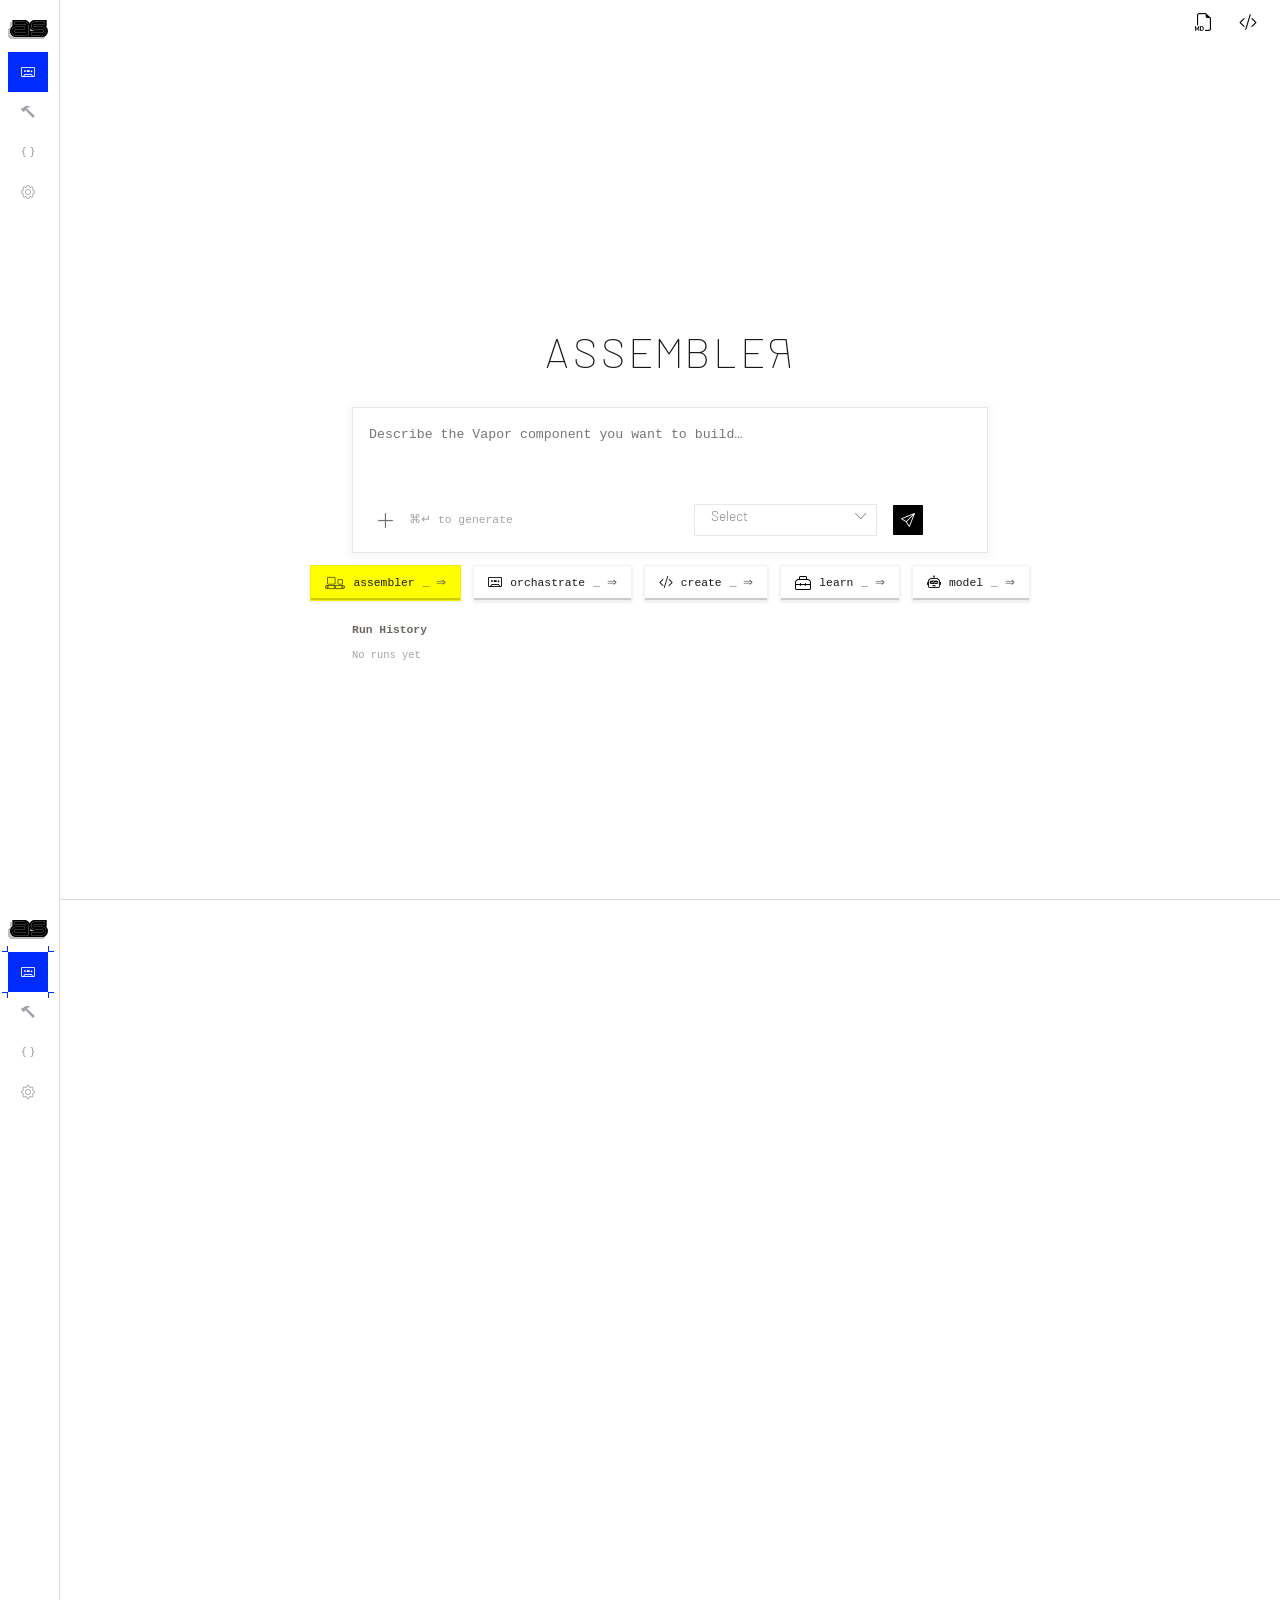
<file: static/index.html>
<!doctype html>
<html lang="en">

<head>
  <title>Assembler</title>
  <meta charset="utf-8" />
  <meta name="google-site-verification" content="12aR_338F0VaglKbfvPLczdZV_Ej6AVx9Ef7M4ULfLU" />
  <meta name="description" content="Senet Application" />
  <meta name="viewport" content="width=device-width, initial-scale=1.0" />
  <link rel="icon" href="/assets/icon.svg" type="image/svg+xml" />
  <link rel="preload" href="/zig-out/bin/vapor.wasm" as="fetch" type="application/wasm" crossorigin />

  <link rel="preconnect" href="https://fonts.googleapis.com" />
  <link rel="preconnect" href="https://fonts.gstatic.com" crossorigin />
  <link rel="preconnect" href="https://cdn.jsdelivr.net" crossorigin />

  <link href="https://fonts.googleapis.com/css2?family=Bruno+Ace&display=swap" rel="stylesheet" media="print"
    onload="this.media = 'all'" />

  <link
    href="https://fonts.googleapis.com/css2?family=Barlow:ital,wght@0,100;0,200;0,300;0,400;0,500;0,600;0,700;0,800;0,900;1,100;1,200;1,300;1,400;1,500;1,600;1,700;1,800;1,900&display=swap"
    rel="stylesheet" />

  <script type="module" src="/web/bundle.min.js"></script>
  <link rel="stylesheet" href="https://cdn.jsdelivr.net/npm/bootstrap-icons@1.13.1/font/bootstrap-icons.min.css" />

  <style>
    body {
      margin: 0;
      padding: 0;
      font-family: "Barlow", sans-serif;
      font-optical-sizing: auto;
      height: 100dvh;
      width: 100%;
      box-sizing: border-box;
      flex-shrink: 0;
      background-color: rgba(var(--background));
      color: rgb(var(--text_color));
      transition:
        background-color 0.3s ease,
        color 0.3s ease;
      scrollbar-width: none;
      /* Firefox */
      -ms-overflow-style: none;
      /* IE/Edge */
    }

    *,
    *::before,
    *::after {
      box-sizing: border-box;
      -webkit-tap-highlight-color: transparent;
      -webkit-scrollbar: display: none;
      scrollbar-width: none;
      -ms-overflow-style: none;
      /* Chrome, Safari, Opera */
      margin: 0;
    }

    ::view-transition-group(*) {
      animation-duration: 150ms;
    }

    ::view-transition-old(*),
    ::view-transition-new(*) {
      /* animation: none; */
    }

    p,
    h1,
    h2,
    h3,
    h4,
    h5,
    h6,
    textarea,
    input {
      line-height: 1.5;
      font-size-adjust: 0.5;
      font-family: inherit;
    }

    table {
      border-collapse: separate;
      border-spacing: 0;
    }

    button p {
      font-family: inherit;
    }

    button {
      font-family: inherit;
      font-size: inherit;
      line-height: inherit;
      color: inherit;
      min-width: 0;
      box-sizing: border-box;
      display: flex;
      /* add these: */
      padding: 0;
      border: none;
      background: none;
      text-align: inherit;
      appearance: none;
    }



    input[type="file"]::file-selector-button {
      background: transparent;
      color: transparent;
      border: none;
    }


    input:-webkit-autofill {
      -webkit-box-shadow: 0 0 0 1000px transparent inset;
      -webkit-text-fill-color: inherit;
      caret-color: inherit;
      transition: background-color 5000s ease-in-out 0s;
    }

    .reload-indicator {
      position: fixed;
      top: 16px;
      right: 16px;
      background: #1a1a1a;
      color: #fff;
      padding: 10px 16px;
      border-radius: 6px;
      display: none;
      align-items: center;
      gap: 10px;
      font-family: system-ui, sans-serif;
      font-size: 14px;
      z-index: 99999;
      box-shadow: 0 4px 12px rgba(0, 0, 0, 0.3);
    }

    .reload-indicator.visible {
      display: flex;
    }

    .reload-spinner {
      width: 14px;
      height: 14px;
      border: 2px solid #333;
      border-top-color: #fff;
      border-radius: 50%;
      animation: spin 0.8s linear infinite;
    }

    @keyframes spin {
      to {
        transform: rotate(360deg);
      }
    }
  </style>
  <link rel="stylesheet" href="/static/style.css" />
<link rel="stylesheet" href="/static/style_variables.css" /></head>

<body>
  <div id="reload-indicator" class="reload-indicator">
    <div class="reload-spinner"></div>
    <span>Reloading... <span id="reload-timer">0.0</span>s</span>
  </div>
  <main id="contents" style="display: contents"><div  id="Flex_S7ezG2-gk" class="lay_ihMZH4 pos_e8wtf3 mapa_CrkEb2 vis_2c8X11 ">
<div  id="Flex_nuQjl1-gk" class="lay_aCcEh3 pos_e8wtf3 mapa_rPfvm1 vis_sO21Y1 ">
<div  id="Flex_KEh2u1-gk" class="lay_Qbu0A4 pos_e8wtf3 mapa_CrkEb2 vis_SWFkJ2 ">
<div  id="Flex_BDJQp3-gk" class="lay_uvckf4 pos_e8wtf3 mapa_CrkEb2 vis_SWFkJ2 ">

<svg viewBox="0 0 208 168" fill="none" xmlns="http://www.w3.org/2000/svg"   id="Svg_VSyLs2-gk" class="lay_43Huq3 pos_e8wtf3 mapa_CrkEb2 vis_PGneh2 ">

<g filter="url(#filter0_d_5583_6202)">
<mask id="path-1-outside-1_5583_6202" maskUnits="userSpaceOnUse" x="9.05469" y="41" width="199" height="91" fill="black">
<rect fill="white" x="9.05469" y="41" width="199" height="91"/>
<path d="M106.399 122H42.3987C38.3027 122 34.548 121.019 31.1347 119.056C27.7214 117.008 24.9907 114.32 22.9427 110.992C20.98 107.579 19.9987 103.781 19.9987 99.6C19.9987 95.4187 20.98 91.664 22.9427 88.336C24.9907 84.9227 27.7214 82.2347 31.1347 80.272C34.548 78.224 38.3027 77.2 42.3987 77.2H87.1987V90H42.3987C39.7534 90 37.492 90.9387 35.6147 92.816C33.7374 94.6933 32.7987 96.9547 32.7987 99.6C32.7987 102.245 33.7374 104.507 35.6147 106.384C37.492 108.261 39.7534 109.2 42.3987 109.2H93.5987V74C93.5987 71.3547 92.66 69.0933 90.7827 67.216C88.9054 65.3387 86.644 64.4 83.9987 64.4H32.7987V51.6H83.9987C88.18 51.6 91.9347 52.624 95.2627 54.672C98.676 56.6347 101.364 59.3227 103.327 62.736C105.375 66.064 106.399 69.8187 106.399 74V122ZM197.743 99.6C197.743 103.781 196.719 107.579 194.671 110.992C192.708 114.32 190.02 117.008 186.607 119.056C183.279 121.019 179.524 122 175.343 122H120.943V109.2H175.343C177.988 109.2 180.249 108.261 182.127 106.384C184.004 104.507 184.943 102.245 184.943 99.6C184.943 96.9547 184.004 94.6933 182.127 92.816C180.249 90.9387 177.988 90 175.343 90H140.143C136.644 90 133.401 89.1467 130.415 87.44C127.513 85.7333 125.209 83.4293 123.503 80.528C121.796 77.5413 120.943 74.2987 120.943 70.8C120.943 67.216 121.796 63.9733 123.503 61.072C125.209 58.1707 127.513 55.8667 130.415 54.16C133.401 52.4533 136.644 51.6 140.143 51.6H191.343V64.4H140.143C138.351 64.4 136.815 65.04 135.535 66.32C134.34 67.5147 133.743 69.008 133.743 70.8C133.743 72.592 134.34 74.128 135.535 75.408C136.815 76.6027 138.351 77.2 140.143 77.2H175.343C179.524 77.2 183.279 78.224 186.607 80.272C190.02 82.2347 192.708 84.9227 194.671 88.336C196.719 91.664 197.743 95.4187 197.743 99.6Z"/>
</mask>
<path d="M106.399 122H42.3987C38.3027 122 34.548 121.019 31.1347 119.056C27.7214 117.008 24.9907 114.32 22.9427 110.992C20.98 107.579 19.9987 103.781 19.9987 99.6C19.9987 95.4187 20.98 91.664 22.9427 88.336C24.9907 84.9227 27.7214 82.2347 31.1347 80.272C34.548 78.224 38.3027 77.2 42.3987 77.2H87.1987V90H42.3987C39.7534 90 37.492 90.9387 35.6147 92.816C33.7374 94.6933 32.7987 96.9547 32.7987 99.6C32.7987 102.245 33.7374 104.507 35.6147 106.384C37.492 108.261 39.7534 109.2 42.3987 109.2H93.5987V74C93.5987 71.3547 92.66 69.0933 90.7827 67.216C88.9054 65.3387 86.644 64.4 83.9987 64.4H32.7987V51.6H83.9987C88.18 51.6 91.9347 52.624 95.2627 54.672C98.676 56.6347 101.364 59.3227 103.327 62.736C105.375 66.064 106.399 69.8187 106.399 74V122ZM197.743 99.6C197.743 103.781 196.719 107.579 194.671 110.992C192.708 114.32 190.02 117.008 186.607 119.056C183.279 121.019 179.524 122 175.343 122H120.943V109.2H175.343C177.988 109.2 180.249 108.261 182.127 106.384C184.004 104.507 184.943 102.245 184.943 99.6C184.943 96.9547 184.004 94.6933 182.127 92.816C180.249 90.9387 177.988 90 175.343 90H140.143C136.644 90 133.401 89.1467 130.415 87.44C127.513 85.7333 125.209 83.4293 123.503 80.528C121.796 77.5413 120.943 74.2987 120.943 70.8C120.943 67.216 121.796 63.9733 123.503 61.072C125.209 58.1707 127.513 55.8667 130.415 54.16C133.401 52.4533 136.644 51.6 140.143 51.6H191.343V64.4H140.143C138.351 64.4 136.815 65.04 135.535 66.32C134.34 67.5147 133.743 69.008 133.743 70.8C133.743 72.592 134.34 74.128 135.535 75.408C136.815 76.6027 138.351 77.2 140.143 77.2H175.343C179.524 77.2 183.279 78.224 186.607 80.272C190.02 82.2347 192.708 84.9227 194.671 88.336C196.719 91.664 197.743 95.4187 197.743 99.6Z" fill="black"/>
<path d="M106.399 122V132H116.399V122H106.399ZM31.1347 119.056L25.9897 127.631L26.0694 127.679L26.15 127.725L31.1347 119.056ZM22.9427 110.992L14.2736 115.977L14.348 116.106L14.4261 116.233L22.9427 110.992ZM22.9427 88.336L14.3678 83.191L14.3483 83.2235L14.329 83.2561L22.9427 88.336ZM31.1347 80.272L36.1194 88.9411L36.2 88.8947L36.2796 88.8469L31.1347 80.272ZM87.1987 77.2H97.1987V67.2H87.1987V77.2ZM87.1987 90V100H97.1987V90H87.1987ZM35.6147 92.816L28.5436 85.7449L28.5436 85.7449L35.6147 92.816ZM35.6147 106.384L42.6858 99.3129L42.6858 99.3129L35.6147 106.384ZM93.5987 109.2V119.2H103.599V109.2H93.5987ZM90.7827 67.216L97.8538 60.1449L97.8538 60.1449L90.7827 67.216ZM32.7987 64.4H22.7987V74.4H32.7987V64.4ZM32.7987 51.6V41.6H22.7987V51.6H32.7987ZM95.2627 54.672L90.0217 63.1886L90.1487 63.2667L90.278 63.3411L95.2627 54.672ZM103.327 62.736L94.6576 67.7207L94.732 67.85L94.8101 67.977L103.327 62.736ZM106.399 122V112H42.3987V122V132H106.399V122ZM42.3987 122V112C39.9786 112 37.9537 111.442 36.1194 110.387L31.1347 119.056L26.15 127.725C31.1423 130.596 36.6268 132 42.3987 132V122ZM31.1347 119.056L36.2796 110.481C34.2145 109.242 32.6508 107.687 31.4593 105.751L22.9427 110.992L14.4261 116.233C17.3306 120.953 21.2282 124.774 25.9897 127.631L31.1347 119.056ZM22.9427 110.992L31.6118 106.007C30.5755 104.205 29.9987 102.144 29.9987 99.6H19.9987H9.99869C9.99869 105.418 11.3846 110.952 14.2736 115.977L22.9427 110.992ZM19.9987 99.6H29.9987C29.9987 97.0535 30.5755 95.0791 31.5563 93.4158L22.9427 88.336L14.329 83.2561C11.3846 88.2489 9.99869 93.7838 9.99869 99.6H19.9987ZM22.9427 88.336L31.5176 93.481C32.6988 91.5123 34.2005 90.0444 36.1194 88.9411L31.1347 80.272L26.15 71.6029C21.2422 74.4249 17.2825 78.3331 14.3678 83.191L22.9427 88.336ZM31.1347 80.272L36.2796 88.8469C38.0922 87.7594 40.06 87.2 42.3987 87.2V77.2V67.2C36.5454 67.2 31.0038 68.6886 25.9897 71.6971L31.1347 80.272ZM42.3987 77.2V87.2H87.1987V77.2V67.2H42.3987V77.2ZM87.1987 77.2H77.1987V90H87.1987H97.1987V77.2H87.1987ZM87.1987 90V80H42.3987V90V100H87.1987V90ZM42.3987 90V80C37.0904 80 32.2886 81.9999 28.5436 85.7449L35.6147 92.816L42.6858 99.8871C42.7385 99.8343 42.7514 99.8304 42.7201 99.8517C42.6873 99.874 42.6296 99.9079 42.5525 99.9399C42.4753 99.972 42.4086 99.9897 42.3657 99.9979C42.3244 100.006 42.331 100 42.3987 100V90ZM35.6147 92.816L28.5436 85.7449C24.7986 89.4899 22.7987 94.2917 22.7987 99.6H32.7987H42.7987C42.7987 99.5323 42.8045 99.5257 42.7966 99.567C42.7884 99.61 42.7707 99.6766 42.7386 99.7538C42.7066 99.8309 42.6727 99.8886 42.6504 99.9214C42.6291 99.9527 42.633 99.9398 42.6858 99.8871L35.6147 92.816ZM32.7987 99.6H22.7987C22.7987 104.908 24.7986 109.71 28.5436 113.455L35.6147 106.384L42.6858 99.3129C42.633 99.2602 42.6291 99.2473 42.6504 99.2786C42.6727 99.3114 42.7066 99.3691 42.7386 99.4462C42.7707 99.5234 42.7884 99.59 42.7966 99.633C42.8045 99.6743 42.7987 99.6677 42.7987 99.6H32.7987ZM35.6147 106.384L28.5436 113.455C32.2886 117.2 37.0904 119.2 42.3987 119.2V109.2V99.2C42.331 99.2 42.3244 99.1942 42.3657 99.2021C42.4086 99.2103 42.4753 99.228 42.5525 99.2601C42.6296 99.2921 42.6873 99.326 42.7201 99.3483C42.7514 99.3696 42.7385 99.3657 42.6858 99.3129L35.6147 106.384ZM42.3987 109.2V119.2H93.5987V109.2V99.2H42.3987V109.2ZM93.5987 109.2H103.599V74H93.5987H83.5987V109.2H93.5987ZM93.5987 74H103.599C103.599 68.6917 101.599 63.8899 97.8538 60.1449L90.7827 67.216L83.7116 74.2871C83.7644 74.3398 83.7683 74.3527 83.747 74.3214C83.7247 74.2886 83.6908 74.2309 83.6588 74.1538C83.6267 74.0766 83.609 74.01 83.6008 73.967C83.5929 73.9257 83.5987 73.9323 83.5987 74H93.5987ZM90.7827 67.216L97.8538 60.1449C94.1087 56.3999 89.307 54.4 83.9987 54.4V64.4V74.4C84.0664 74.4 84.0729 74.4058 84.0317 74.3979C83.9887 74.3897 83.9221 74.372 83.8449 74.3399C83.7678 74.3079 83.7101 74.274 83.6773 74.2517C83.646 74.2304 83.6589 74.2343 83.7116 74.2871L90.7827 67.216ZM83.9987 64.4V54.4H32.7987V64.4V74.4H83.9987V64.4ZM32.7987 64.4H42.7987V51.6H32.7987H22.7987V64.4H32.7987ZM32.7987 51.6V61.6H83.9987V51.6V41.6H32.7987V51.6ZM83.9987 51.6V61.6C86.4644 61.6 88.3809 62.1788 90.0217 63.1886L95.2627 54.672L100.504 46.1554C95.4885 43.0692 89.8957 41.6 83.9987 41.6V51.6ZM95.2627 54.672L90.278 63.3411C92.1592 64.4228 93.5759 65.8395 94.6576 67.7207L103.327 62.736L111.996 57.7513C109.152 52.8058 105.193 48.8466 100.247 46.0029L95.2627 54.672ZM103.327 62.736L94.8101 67.977C95.8198 69.6178 96.3987 71.5343 96.3987 74H106.399H116.399C116.399 68.103 114.93 62.5102 111.843 57.495L103.327 62.736ZM106.399 74H96.3987V122H106.399H116.399V74H106.399ZM194.671 110.992L186.096 105.847L186.076 105.88L186.057 105.912L194.671 110.992ZM186.607 119.056L191.687 127.67L191.719 127.65L191.752 127.631L186.607 119.056ZM120.943 122H110.943V132H120.943V122ZM120.943 109.2V99.2H110.943V109.2H120.943ZM182.127 106.384L189.198 113.455L189.198 113.455L182.127 106.384ZM182.127 92.816L189.198 85.7449L189.198 85.7449L182.127 92.816ZM130.415 87.44L125.344 96.0593L125.399 96.0912L125.453 96.1224L130.415 87.44ZM123.503 80.528L114.82 85.4894L114.851 85.544L114.883 85.5982L123.503 80.528ZM123.503 61.072L132.122 66.1422H132.122L123.503 61.072ZM130.415 54.16L125.453 45.4776L125.399 45.5088L125.344 45.5406L130.415 54.16ZM191.343 51.6H201.343V41.6H191.343V51.6ZM191.343 64.4V74.4H201.343V64.4H191.343ZM135.535 66.32L128.464 59.2489V59.2489L135.535 66.32ZM135.535 75.408L128.224 82.2312L128.459 82.4833L128.712 82.7186L135.535 75.408ZM186.607 80.272L181.366 88.7886L181.493 88.8667L181.622 88.9411L186.607 80.272ZM194.671 88.336L186.002 93.3207L186.076 93.45L186.154 93.577L194.671 88.336ZM197.743 99.6H187.743C187.743 102.064 187.163 104.068 186.096 105.847L194.671 110.992L203.246 116.137C206.274 111.09 207.743 105.498 207.743 99.6H197.743ZM194.671 110.992L186.057 105.912C184.967 107.76 183.491 109.264 181.462 110.481L186.607 119.056L191.752 127.631C196.549 124.752 200.449 120.88 203.284 116.072L194.671 110.992ZM186.607 119.056L181.527 110.442C179.864 111.423 177.889 112 175.343 112V122V132C181.159 132 186.694 130.614 191.687 127.67L186.607 119.056ZM175.343 122V112H120.943V122V132H175.343V122ZM120.943 122H130.943V109.2H120.943H110.943V122H120.943ZM120.943 109.2V119.2H175.343V109.2V99.2H120.943V109.2ZM175.343 109.2V119.2C180.651 119.2 185.453 117.2 189.198 113.455L182.127 106.384L175.056 99.3129C175.003 99.3657 174.99 99.3696 175.021 99.3483C175.054 99.326 175.112 99.2921 175.189 99.2601C175.266 99.228 175.333 99.2103 175.376 99.2021C175.417 99.1942 175.41 99.2 175.343 99.2V109.2ZM182.127 106.384L189.198 113.455C192.943 109.71 194.943 104.908 194.943 99.6H184.943H174.943C174.943 99.6677 174.937 99.6743 174.945 99.633C174.953 99.59 174.971 99.5234 175.003 99.4462C175.035 99.3691 175.069 99.3114 175.091 99.2786C175.112 99.2473 175.108 99.2602 175.056 99.3129L182.127 106.384ZM184.943 99.6H194.943C194.943 94.2917 192.943 89.49 189.198 85.7449L182.127 92.816L175.056 99.8871C175.108 99.9398 175.112 99.9527 175.091 99.9214C175.069 99.8886 175.035 99.8309 175.003 99.7538C174.971 99.6766 174.953 99.61 174.945 99.567C174.937 99.5257 174.943 99.5323 174.943 99.6H184.943ZM182.127 92.816L189.198 85.7449C185.453 81.9999 180.651 80 175.343 80V90V100C175.41 100 175.417 100.006 175.376 99.9979C175.333 99.9897 175.266 99.972 175.189 99.9399C175.112 99.9079 175.054 99.874 175.021 99.8517C174.99 99.8304 175.003 99.8344 175.056 99.8871L182.127 92.816ZM175.343 90V80H140.143V90V100H175.343V90ZM140.143 90V80C138.353 80 136.825 79.5855 135.376 78.7576L130.415 87.44L125.453 96.1224C129.978 98.7078 134.935 100 140.143 100V90ZM130.415 87.44L135.485 78.8207C134.049 77.9761 132.967 76.8936 132.122 75.4578L123.503 80.528L114.883 85.5982C117.452 89.9651 120.978 93.4906 125.344 96.0593L130.415 87.44ZM123.503 80.528L132.185 75.5666C131.357 74.1178 130.943 72.5896 130.943 70.8H120.943H110.943C110.943 76.0078 112.235 80.9649 114.82 85.4894L123.503 80.528ZM120.943 70.8H130.943C130.943 68.8791 131.378 67.4067 132.122 66.1422L123.503 61.072L114.883 56.0018C112.214 60.54 110.943 65.5529 110.943 70.8H120.943ZM123.503 61.072L132.122 66.1422C132.967 64.7064 134.049 63.6239 135.485 62.7793L130.415 54.16L125.344 45.5406C120.978 48.1094 117.452 51.6349 114.883 56.0018L123.503 61.072ZM130.415 54.16L135.376 62.8424C136.825 62.0145 138.353 61.6 140.143 61.6V51.6V41.6C134.935 41.6 129.978 42.8922 125.453 45.4776L130.415 54.16ZM140.143 51.6V61.6H191.343V51.6V41.6H140.143V51.6ZM191.343 51.6H181.343V64.4H191.343H201.343V51.6H191.343ZM191.343 64.4V54.4H140.143V64.4V74.4H191.343V64.4ZM140.143 64.4V54.4C135.668 54.4 131.598 56.115 128.464 59.2489L135.535 66.32L142.606 73.3911C142.404 73.593 142.033 73.8858 141.493 74.1108C140.951 74.3366 140.464 74.4 140.143 74.4V64.4ZM135.535 66.32L128.464 59.2489C125.271 62.4416 123.743 66.5344 123.743 70.8H133.743H143.743C143.743 71.0312 143.7 71.4878 143.475 72.0499C143.246 72.6237 142.917 73.08 142.606 73.3911L135.535 66.32ZM133.743 70.8H123.743C123.743 75.059 125.257 79.0518 128.224 82.2312L135.535 75.408L142.845 68.5848C143.06 68.8151 143.321 69.1828 143.511 69.6715C143.699 70.1563 143.743 70.5648 143.743 70.8H133.743ZM135.535 75.408L128.712 82.7186C131.891 85.6859 135.884 87.2 140.143 87.2V77.2V67.2C140.378 67.2 140.786 67.2434 141.271 67.4319C141.76 67.622 142.128 67.8825 142.358 68.0974L135.535 75.408ZM140.143 77.2V87.2H175.343V77.2V67.2H140.143V77.2ZM175.343 77.2V87.2C177.808 87.2 179.725 87.7788 181.366 88.7886L186.607 80.272L191.848 71.7554C186.832 68.6692 181.24 67.2 175.343 67.2V77.2ZM186.607 80.272L181.622 88.9411C183.503 90.0228 184.92 91.4395 186.002 93.3207L194.671 88.336L203.34 83.3513C200.496 78.4058 196.537 74.4466 191.591 71.6029L186.607 80.272ZM194.671 88.336L186.154 93.577C187.164 95.2178 187.743 97.1343 187.743 99.6H197.743H207.743C207.743 93.703 206.274 88.1102 203.187 83.095L194.671 88.336Z" fill="black" mask="url(#path-1-outside-1_5583_6202)"/>
</g>
<defs>
<filter id="filter0_d_5583_6202" x="0" y="41.5996" width="207.742" height="100.4" filterUnits="userSpaceOnUse" color-interpolation-filters="sRGB">
<feFlood flood-opacity="0" result="BackgroundImageFix"/>
<feColorMatrix in="SourceAlpha" type="matrix" values="0 0 0 0 0 0 0 0 0 0 0 0 0 0 0 0 0 0 127 0" result="hardAlpha"/>
<feOffset dx="-10" dy="10"/>
<feComposite in2="hardAlpha" operator="out"/>
<feColorMatrix type="matrix" values="0 0 0 0 0 0 0 0 0 0 0 0 0 0 0 0 0 0 0.25 0"/>
<feBlend mode="normal" in2="BackgroundImageFix" result="effect1_dropShadow_5583_6202"/>
<feBlend mode="normal" in="SourceGraphic" in2="effect1_dropShadow_5583_6202" result="shape"/>
</filter>
</defs>

</svg>
</div>
</div>
<div  id="Flex_zvAPW-gk" class="lay_wqqBp1 pos_e8wtf3 mapa_CrkEb2 vis_SWFkJ2 ">
<a  id="Link_WOU7D3-gk" class="lay_O8DMU pos_t0s233 mapa_CrkEb2 vis_sQpvx intr_4WVqj1 "aria-label="Assembler" href="/">
<div  id="nav-button-top-left" class="lay_XxTQF3 pos_VsJJg4 mapa_CrkEb2 vis_6Tr7C4 ">
</div>
<div  id="nav-button-top-right" class="lay_XxTQF3 pos_Nrwr42 mapa_CrkEb2 vis_PSmxi ">
</div>
<div  id="nav-button-bottom-left" class="lay_XxTQF3 pos_QekHN3 mapa_CrkEb2 vis_KuG9f1 ">
</div>
<div  id="nav-button-bottom-right" class="lay_XxTQF3 pos_yX3OZ1 mapa_CrkEb2 vis_3ChsN1 ">
</div>
<div  id="Flex_OO7Ad1-gk" class="lay_uvckf4 pos_e8wtf3 mapa_CrkEb2 vis_SWFkJ2 ">
<i  id="Icon_E15XP1-gk" class="bi bi-cassette lay_jXzf62 pos_e8wtf3 mapa_CrkEb2 vis_ifJTG3 ">
</i>
</div>
</a>
<a  id="Link_DE7kn-gk" class="lay_O8DMU pos_t0s233 mapa_CrkEb2 vis_zigIJ3 intr_TUaAf1 "aria-label="Planner" href="/planner">


<div  id="Flex_oMX702-gk" class="lay_uvckf4 pos_e8wtf3 mapa_CrkEb2 vis_SWFkJ2 ">
<i  id="Icon_zqeeb2-gk" class="bi bi-hammer lay_jXzf62 pos_e8wtf3 mapa_CrkEb2 vis_W3FHF2 ">
</i>
</div>
</a>
<a  id="Link_DVi9Q3-gk" class="lay_O8DMU pos_t0s233 mapa_CrkEb2 vis_zigIJ3 intr_TUaAf1 "aria-label="Playground" href="/playground">


<div  id="Flex_63ko12-gk" class="lay_uvckf4 pos_e8wtf3 mapa_CrkEb2 vis_SWFkJ2 ">
<i  id="Icon_9ChLW3-gk" class="bi bi-braces lay_jXzf62 pos_e8wtf3 mapa_CrkEb2 vis_W3FHF2 ">
</i>
</div>
</a>
<a  id="Link_yhh38-gk" class="lay_O8DMU pos_t0s233 mapa_CrkEb2 vis_zigIJ3 intr_TUaAf1 "aria-label="Settings" href="/settings">


<div  id="Flex_JXN8P1-gk" class="lay_uvckf4 pos_e8wtf3 mapa_CrkEb2 vis_SWFkJ2 ">
<i  id="Icon_TMOB71-gk" class="bi bi-gear lay_jXzf62 pos_e8wtf3 mapa_CrkEb2 vis_W3FHF2 ">
</i>
</div>
</a>
</div>
</div>
<div  id="Flex_TRHbF-gk" class="lay_3vXMD4 pos_e8wtf3 mapa_CrkEb2 vis_2c8X11 ">
<div  id="Flex_XU2EV1-gk" class="lay_L27Dg1 pos_e8wtf3 mapa_CrkEb2 vis_SWFkJ2 ">
<div  id="Flex_3D1AA1-gk" class="lay_VocpV1 pos_e8wtf3 mapa_TK4ER4 vis_SWFkJ2 ">
<button  id="CtxB_B82Jp2-gk" class="lay_uvckf4 pos_e8wtf3 mapa_CrkEb2 vis_q2k9R intr_IoJO6 "aria-label="Toggle Markdown">
<i  id="Icon_xjFPJ2-gk" class="bi bi-filetype-md lay_jXzf62 pos_e8wtf3 mapa_CrkEb2 vis_N8Tfk ">
</i>
</button>
<button  id="CtxB_XtLuX4-gk" class="lay_uvckf4 pos_e8wtf3 mapa_CrkEb2 vis_q2k9R intr_IoJO6 "aria-label="Toggle Code">
<i  id="Icon_DLxN01-gk" class="bi bi-code-slash lay_jXzf62 pos_e8wtf3 mapa_CrkEb2 vis_N8Tfk ">
</i>
</button>
</div>
<div  id="Flex_4cH3z1-gk" class="lay_h7EqM1 pos_e8wtf3 mapa_CrkEb2 vis_SWFkJ2 ">
<div  id="Flex_l3X1B-gk" class="lay_g5IWf4 pos_e8wtf3 mapa_XZf5o vis_kDGRM4 ">
<div  id="Flex_e3P8H-gk" class="lay_rrd882 pos_e8wtf3 mapa_CrkEb2 vis_4v66i1 ">
<div  id="Flex_r8uSc2-gk" class="lay_Xf6QE3 pos_t0s233 mapa_CrkEb2 vis_zWcph ">
<p  id="Text_mfa9k2-gk" class="lay_1I8dE4 pos_e8wtf3 mapa_CrkEb2 vis_6xCVX2 tran_lmZrb1 "> </p>
</div>
<div  id="Flex_zkuqO2-gk" class="lay_EtZWc2 pos_t0s233 mapa_CrkEb2 vis_Ff3ZS ">
<p  id="Text_TWnqh1-gk" class="lay_1I8dE4 pos_e8wtf3 mapa_CrkEb2 vis_6xCVX2 tran_lmZrb1 ">A</p>
</div>
<div  id="Flex_8xD2W1-gk" class="lay_EtZWc2 pos_t0s233 mapa_CrkEb2 vis_Ff3ZS ">
<p  id="Text_qPk4E1-gk" class="lay_1I8dE4 pos_e8wtf3 mapa_CrkEb2 vis_6xCVX2 tran_lmZrb1 ">S</p>
</div>
<div  id="Flex_MYenO4-gk" class="lay_EtZWc2 pos_t0s233 mapa_CrkEb2 vis_Ff3ZS ">
<p  id="Text_FCcC1-gk" class="lay_1I8dE4 pos_e8wtf3 mapa_CrkEb2 vis_6xCVX2 tran_lmZrb1 ">S</p>
</div>
<div  id="Flex_gDeNE3-gk" class="lay_EtZWc2 pos_t0s233 mapa_CrkEb2 vis_Ff3ZS ">
<p  id="Text_DPkA01-gk" class="lay_1I8dE4 pos_e8wtf3 mapa_CrkEb2 vis_6xCVX2 tran_lmZrb1 ">E</p>
</div>
<div  id="Flex_y8u173-gk" class="lay_EtZWc2 pos_t0s233 mapa_CrkEb2 vis_Ff3ZS ">
<p  id="Text_iog6N2-gk" class="lay_1I8dE4 pos_e8wtf3 mapa_CrkEb2 vis_6xCVX2 tran_lmZrb1 ">M</p>
</div>
<div  id="Flex_dkrL52-gk" class="lay_EtZWc2 pos_t0s233 mapa_CrkEb2 vis_Ff3ZS ">
<p  id="Text_GwfGF-gk" class="lay_1I8dE4 pos_e8wtf3 mapa_CrkEb2 vis_6xCVX2 tran_lmZrb1 ">B</p>
</div>
<div  id="Flex_dMA9n-gk" class="lay_EtZWc2 pos_t0s233 mapa_CrkEb2 vis_Ff3ZS ">
<p  id="Text_NGknY2-gk" class="lay_1I8dE4 pos_e8wtf3 mapa_CrkEb2 vis_6xCVX2 tran_lmZrb1 ">L</p>
</div>
<div  id="Flex_kbVDU-gk" class="lay_EtZWc2 pos_t0s233 mapa_CrkEb2 vis_Ff3ZS ">
<p  id="Text_CRrRG2-gk" class="lay_1I8dE4 pos_e8wtf3 mapa_CrkEb2 vis_6xCVX2 tran_lmZrb1 ">E</p>
</div>
<div  id="Flex_59ZRO3-gk" class="lay_EtZWc2 pos_t0s233 mapa_CrkEb2 vis_Ff3ZS ">
<p  id="Text_wmnHz2-gk" class="lay_1I8dE4 pos_e8wtf3 mapa_CrkEb2 vis_WvWYZ4 tran_RVD8E1 ">R</p>
</div>
<div  id="Flex_Q3xNx1-gk" class="lay_Xf6QE3 pos_t0s233 mapa_CrkEb2 vis_zWcph ">
<p  id="Text_8nrfl2-gk" class="lay_1I8dE4 pos_e8wtf3 mapa_CrkEb2 vis_6xCVX2 tran_lmZrb1 "> </p>
</div>
<div  id="Flex_nlRT4-gk" class="lay_Xf6QE3 pos_t0s233 mapa_CrkEb2 vis_zWcph ">
<p  id="Text_mh4r41-gk" class="lay_1I8dE4 pos_e8wtf3 mapa_CrkEb2 vis_6xCVX2 tran_lmZrb1 "> </p>
</div>
</div>
<div  id="Flex_TcoMA-gk" style="view-transition-name: myWidget" class="lay_zPBWW2 pos_e8wtf3 mapa_yudDG4 vis_nXCLO1 ">


<textarea  id="Text_ernJy2-gk" style="field-sizing: content;" class="lay_wJitk pos_e8wtf3 mapa_CrkEb2 vis_AEDs32 "type="email"placeholder="Describe the Vapor component you want to build…"></textarea>

<div  id="Flex_Wcmzu3-gk" class="lay_os1dJ pos_e8wtf3 mapa_CrkEb2 vis_SWFkJ2 ">
<div  id="Flex_a1p5p2-gk" class="lay_LfISh3 pos_t0s233 mapa_CrkEb2 vis_SWFkJ2 ">
<div  id="Flex_AAM8M3-gk" class="lay_YXBsQ2 pos_e8wtf3 mapa_CrkEb2 vis_SWFkJ2 ">
<div  id="Flex_iUTD72-gk" class="lay_Z9MwV3 pos_e8wtf3 mapa_CrkEb2 vis_nvT7b intr_xJRAQ4 ">
<input  id="Text_d6wge1-gk" class="lay_3TKw84 pos_h7ld4 mapa_CrkEb2 vis_OrTGL2 "aria-label="File Upload"type="file"/>

<i  id="Icon_xqk7d2-gk" class="bi bi-plus-lg lay_jXzf62 pos_e8wtf3 mapa_CrkEb2 vis_qgrs52 ">
</i>
</div>
<p  id="Text_jarAb2-gk" class="lay_jXzf62 pos_e8wtf3 mapa_CrkEb2 vis_96uD31 ">⌘↵ to generate</p>
</div>
<div  id="Flex_GaVjj1-gk" class="lay_R96wC3 pos_e8wtf3 mapa_CrkEb2 vis_SWFkJ2 ">
<div  id="Flex_3xS3N3-gk" class="lay_P4FSH pos_e8wtf3 mapa_CrkEb2 vis_SWFkJ2 ">
<div  id="Flex_dmi0o-gk" class="lay_5u7LY1 pos_t0s233 mapa_CrkEb2 vis_SWFkJ2 ">
<div  id="Flex_X5DDq2-gk" class="lay_tupWc4 pos_e8wtf3 mapa_CrkEb2 vis_SWFkJ2 ">
<button  id="CtxB_akWUN4-gk" class="lay_eVQKb3 pos_e8wtf3 mapa_RM5YV3 vis_66LIe intr_dB7Mn1 "aria-label="Select Dropdown">
<div  id="Flex_UYrse-gk" class="lay_LfISh3 pos_e8wtf3 mapa_CrkEb2 vis_SWFkJ2 ">
<p  id="Text_mt5y83-gk" class="lay_jXzf62 pos_e8wtf3 mapa_RM5YV3 vis_d2KdQ1 ">Select</p>
<i  id="Icon_L1wa74-gk" class="bi bi-chevron-down lay_jXzf62 pos_e8wtf3 mapa_CrkEb2 vis_I8cxd4 ">
</i>
</div>
</button>
</div>
<div  id="Flex_xYBR34-gk" class="lay_AEgkh1 pos_4MMng3 mapa_CrkEb2 vis_SWFkJ2 tran_akFuA3 ">


</div>


</div>
</div>
<button  id="CtxB_9TEfR4-gk" class="lay_aBPmR1 pos_e8wtf3 mapa_CrkEb2 vis_rJD2g intr_i9OQQ4 "aria-label="Submit Prompt">
<i  id="Icon_Pj3Bv1-gk" class="bi bi-send lay_jXzf62 pos_e8wtf3 mapa_CrkEb2 vis_0vXmS2 ">
</i>
</button>
<button  id="CtxB_BnVM9-gk" class="lay_Z9MwV3 pos_e8wtf3 mapa_CrkEb2 vis_YUrKU4 intr_i9OQQ4 "aria-label="Submit Prompt">
<div  id="Grap_GAoIC2-gk" class="lay_Jt1Kh3 pos_e8wtf3 mapa_CrkEb2 vis_PGneh2 intr_yjnwI1 ">
</div>
</button>
</div>
</div>
</div>
</div>
<div  id="Flex_xlbXV4-gk" class="lay_OwXaT1 pos_e8wtf3 mapa_CrkEb2 vis_SWFkJ2 ">
<button  id="CtxB_af52c1-gk" class="lay_bBny01 pos_e8wtf3 mapa_qnAvC3 vis_LFTAI1 intr_gFt3p "aria-label="assembler-btn">
<svg viewBox="0 0 27 16" fill="none" xmlns="http://www.w3.org/2000/svg"   id="Svg_SlybY1-gk" class="lay_XPCIR4 pos_e8wtf3 mapa_CrkEb2 vis_Y4qEc2 ">

<rect x="0.4" y="11.4" width="26.2" height="4.2" rx="2.1" stroke-width="0.8"/>
<rect x="3.4" y="0.4" width="10.2" height="9.2" rx="0.6" stroke-width="0.8"/>
<rect x="17.4" y="3.4" width="6.2" height="6.2" rx="0.6" stroke-width="0.8"/>
<circle cx="3.5" cy="13.5" r="1.1" stroke-width="0.8"/>
<circle cx="13.5" cy="13.5" r="1.1" stroke-width="0.8"/>
<circle cx="23.5" cy="13.5" r="1.1" stroke-width="0.8"/>

</svg>
<p  id="Text_oyTnu2-gk" class="lay_jXzf62 pos_e8wtf3 mapa_CrkEb2 vis_PAUAr3 ">assembler</p>
<p  id="Text_SzOYW4-gk" class="lay_jXzf62 pos_e8wtf3 mapa_CrkEb2 vis_Ck12M4 ">_ ⇒</p>
</button>
<button  id="CtxB_VConQ1-gk" class="lay_bBny01 pos_e8wtf3 mapa_qnAvC3 vis_AdTYu2 intr_gFt3p "aria-label="orchastrate-btn">
<i  id="Icon_o7EZ22-gk" class="bi bi-cassette lay_jXzf62 pos_e8wtf3 mapa_CrkEb2 vis_1cIAV ">
</i>
<p  id="Text_H8fWS1-gk" class="lay_jXzf62 pos_e8wtf3 mapa_CrkEb2 vis_PAUAr3 ">orchastrate</p>
<p  id="Text_98oKP1-gk" class="lay_jXzf62 pos_e8wtf3 mapa_CrkEb2 vis_Ck12M4 ">_ ⇒</p>
</button>
<button  id="CtxB_grIN83-gk" class="lay_bBny01 pos_e8wtf3 mapa_qnAvC3 vis_QFI242 intr_gFt3p "aria-label="create-btn">
<i  id="Icon_HFDtb2-gk" class="bi bi-code-slash lay_jXzf62 pos_e8wtf3 mapa_CrkEb2 vis_1cIAV ">
</i>
<p  id="Text_ZCWKK2-gk" class="lay_jXzf62 pos_e8wtf3 mapa_CrkEb2 vis_PAUAr3 ">create</p>
<p  id="Text_iVPQw3-gk" class="lay_jXzf62 pos_e8wtf3 mapa_CrkEb2 vis_Ck12M4 ">_ ⇒</p>
</button>
<button  id="CtxB_owrvY2-gk" class="lay_bBny01 pos_e8wtf3 mapa_qnAvC3 vis_MQ1qs2 intr_gFt3p "aria-label="learn-btn">

<svg viewBox="0 0 16 14" xmlns="http://www.w3.org/2000/svg"   id="Svg_OGbJC3-gk" class="lay_9Tg063 pos_e8wtf3 mapa_CrkEb2 vis_PGneh2 ">

<path d="M10.5 0C10.8978 0 11.2794 0.158035 11.5607 0.43934C11.842 0.720644 12 1.10218 12 1.5V3H12.5C13.4283 3 14.3185 3.36875 14.9749 4.02513C15.6313 4.6815 16 5.57174 16 6.5V12.5C16 12.8978 15.842 13.2794 15.5607 13.5607C15.2794 13.842 14.8978 14 14.5 14H1.5C1.12869 14 0.770602 13.8622 0.494999 13.6134C0.219396 13.3646 0.045873 13.0224 0.0079999 12.653L0 12.5V6.5C0 5.57174 0.368749 4.6815 1.02513 4.02513C1.6815 3.36875 2.57174 3 3.5 3H4V1.5C4 1.10218 4.15804 0.720644 4.43934 0.43934C4.72064 0.158035 5.10218 0 5.5 0H10.5ZM1 12.5L1.01 12.6C1.03305 12.7129 1.09442 12.8144 1.18371 12.8873C1.273 12.9602 1.38473 13 1.5 13H14.5C14.6326 13 14.7598 12.9473 14.8536 12.8536C14.9473 12.7598 15 12.6326 15 12.5V9H11V9.5C11 9.63261 10.9473 9.75979 10.8536 9.85355C10.7598 9.94732 10.6326 10 10.5 10C10.3674 10 10.2402 9.94732 10.1464 9.85355C10.0527 9.75979 10 9.63261 10 9.5V9H6V9.5C6 9.63261 5.94732 9.75979 5.85355 9.85355C5.75979 9.94732 5.63261 10 5.5 10C5.36739 10 5.24021 9.94732 5.14645 9.85355C5.05268 9.75979 5 9.63261 5 9.5V9H1V12.5ZM3.5 4C2.83696 4 2.20107 4.26339 1.73223 4.73223C1.26339 5.20107 1 5.83696 1 6.5V8H5V7.5C5 7.36739 5.05268 7.24021 5.14645 7.14645C5.24021 7.05268 5.36739 7 5.5 7C5.63261 7 5.75979 7.05268 5.85355 7.14645C5.94732 7.24021 6 7.36739 6 7.5V8H10V7.5C10 7.36739 10.0527 7.24021 10.1464 7.14645C10.2402 7.05268 10.3674 7 10.5 7C10.6326 7 10.7598 7.05268 10.8536 7.14645C10.9473 7.24021 11 7.36739 11 7.5V8H15V6.5C15 5.83696 14.7366 5.20107 14.2678 4.73223C13.7989 4.26339 13.163 4 12.5 4H3.5ZM5.5 1C5.36739 1 5.24021 1.05268 5.14645 1.14645C5.05268 1.24021 5 1.36739 5 1.5V3H11V1.5C11 1.36739 10.9473 1.24021 10.8536 1.14645C10.7598 1.05268 10.6326 1 10.5 1H5.5Z"/>

</svg>
<p  id="Text_W0Vpe4-gk" class="lay_jXzf62 pos_e8wtf3 mapa_CrkEb2 vis_PAUAr3 ">learn</p>
<p  id="Text_et59P4-gk" class="lay_jXzf62 pos_e8wtf3 mapa_CrkEb2 vis_Ck12M4 ">_ ⇒</p>
</button>
<button  id="CtxB_CsAGb3-gk" class="lay_bBny01 pos_e8wtf3 mapa_qnAvC3 vis_irlAI1 intr_gFt3p "aria-label="model-btn">
<i  id="Icon_Um5IS2-gk" class="bi bi-robot lay_jXzf62 pos_e8wtf3 mapa_CrkEb2 vis_1cIAV ">
</i>
<p  id="Text_mSUl6-gk" class="lay_jXzf62 pos_e8wtf3 mapa_CrkEb2 vis_PAUAr3 ">model</p>
<p  id="Text_BH6Wv3-gk" class="lay_jXzf62 pos_e8wtf3 mapa_CrkEb2 vis_Ck12M4 ">_ ⇒</p>
</button>
</div>
<div  id="Flex_IAZte-gk" class="lay_bVAPL4 pos_e8wtf3 mapa_CrkEb2 vis_SWFkJ2 ">
<div  id="Flex_4QC87-gk" class="lay_bpp05 pos_e8wtf3 mapa_j0VVX2 vis_SWFkJ2 ">
<p  id="Text_YVQPA2-gk" class="lay_1I8dE4 pos_e8wtf3 mapa_CrkEb2 vis_1R5NH2 ">Run History</p>
<p  id="Text_et4SW3-gk" class="lay_1I8dE4 pos_e8wtf3 mapa_CrkEb2 vis_ljJP03 ">No runs yet</p>
</div>
</div>
</div>
</div>
</div>
</div>
<div  id="opaque-toast-stack" class="lay_eGDG91 pos_AUI0J mapa_CrkEb2 vis_PZYxz1 ">
</div>
</div>
</div>
</body>
</html>
</file>
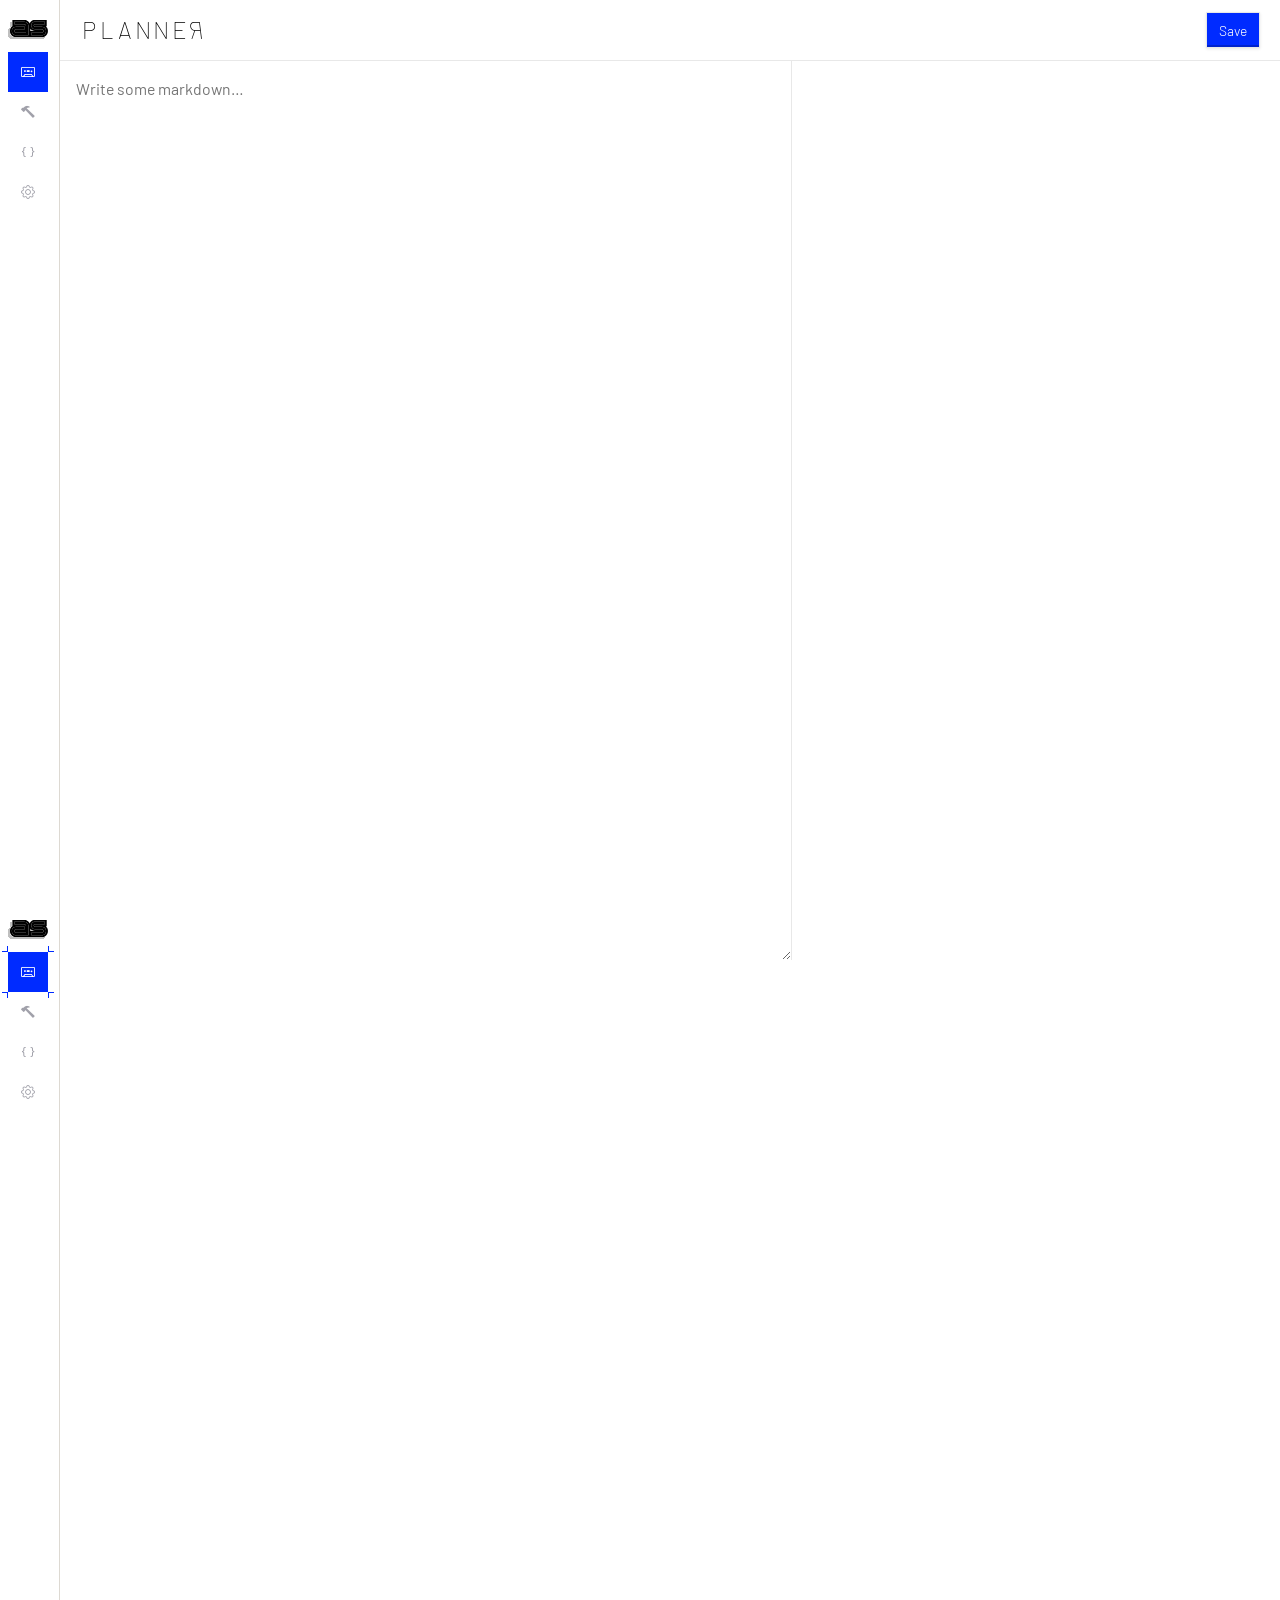
<file: static/planner/index.html>
<!doctype html>
<html lang="en">

<head>
  <title>Assembler</title>
  <meta charset="utf-8" />
  <meta name="google-site-verification" content="12aR_338F0VaglKbfvPLczdZV_Ej6AVx9Ef7M4ULfLU" />
  <meta name="description" content="Senet Application" />
  <meta name="viewport" content="width=device-width, initial-scale=1.0" />
  <link rel="icon" href="/assets/icon.svg" type="image/svg+xml" />
  <link rel="preload" href="/zig-out/bin/vapor.wasm" as="fetch" type="application/wasm" crossorigin />

  <link rel="preconnect" href="https://fonts.googleapis.com" />
  <link rel="preconnect" href="https://fonts.gstatic.com" crossorigin />
  <link rel="preconnect" href="https://cdn.jsdelivr.net" crossorigin />

  <link href="https://fonts.googleapis.com/css2?family=Bruno+Ace&display=swap" rel="stylesheet" media="print"
    onload="this.media = 'all'" />

  <link
    href="https://fonts.googleapis.com/css2?family=Barlow:ital,wght@0,100;0,200;0,300;0,400;0,500;0,600;0,700;0,800;0,900;1,100;1,200;1,300;1,400;1,500;1,600;1,700;1,800;1,900&display=swap"
    rel="stylesheet" />

  <script type="module" src="/web/bundle.min.js"></script>
  <link rel="stylesheet" href="https://cdn.jsdelivr.net/npm/bootstrap-icons@1.13.1/font/bootstrap-icons.min.css" />

  <style>
    body {
      margin: 0;
      padding: 0;
      font-family: "Barlow", sans-serif;
      font-optical-sizing: auto;
      height: 100dvh;
      width: 100%;
      box-sizing: border-box;
      flex-shrink: 0;
      background-color: rgba(var(--background));
      color: rgb(var(--text_color));
      transition:
        background-color 0.3s ease,
        color 0.3s ease;
      scrollbar-width: none;
      /* Firefox */
      -ms-overflow-style: none;
      /* IE/Edge */
    }

    *,
    *::before,
    *::after {
      box-sizing: border-box;
      -webkit-tap-highlight-color: transparent;
      -webkit-scrollbar: display: none;
      scrollbar-width: none;
      -ms-overflow-style: none;
      /* Chrome, Safari, Opera */
      margin: 0;
    }

    ::view-transition-group(*) {
      animation-duration: 150ms;
    }

    ::view-transition-old(*),
    ::view-transition-new(*) {
      /* animation: none; */
    }

    p,
    h1,
    h2,
    h3,
    h4,
    h5,
    h6,
    textarea,
    input {
      line-height: 1.5;
      font-size-adjust: 0.5;
      font-family: inherit;
    }

    table {
      border-collapse: separate;
      border-spacing: 0;
    }

    button p {
      font-family: inherit;
    }

    button {
      font-family: inherit;
      font-size: inherit;
      line-height: inherit;
      color: inherit;
      min-width: 0;
      box-sizing: border-box;
      display: flex;
      /* add these: */
      padding: 0;
      border: none;
      background: none;
      text-align: inherit;
      appearance: none;
    }



    input[type="file"]::file-selector-button {
      background: transparent;
      color: transparent;
      border: none;
    }


    input:-webkit-autofill {
      -webkit-box-shadow: 0 0 0 1000px transparent inset;
      -webkit-text-fill-color: inherit;
      caret-color: inherit;
      transition: background-color 5000s ease-in-out 0s;
    }

    .reload-indicator {
      position: fixed;
      top: 16px;
      right: 16px;
      background: #1a1a1a;
      color: #fff;
      padding: 10px 16px;
      border-radius: 6px;
      display: none;
      align-items: center;
      gap: 10px;
      font-family: system-ui, sans-serif;
      font-size: 14px;
      z-index: 99999;
      box-shadow: 0 4px 12px rgba(0, 0, 0, 0.3);
    }

    .reload-indicator.visible {
      display: flex;
    }

    .reload-spinner {
      width: 14px;
      height: 14px;
      border: 2px solid #333;
      border-top-color: #fff;
      border-radius: 50%;
      animation: spin 0.8s linear infinite;
    }

    @keyframes spin {
      to {
        transform: rotate(360deg);
      }
    }
  </style>
  <link rel="stylesheet" href="/static/planner/style.css" />
<link rel="stylesheet" href="/static/style_variables.css" /></head>

<body>
  <div id="reload-indicator" class="reload-indicator">
    <div class="reload-spinner"></div>
    <span>Reloading... <span id="reload-timer">0.0</span>s</span>
  </div>
  <main id="contents" style="display: contents"><div  id="Flex_S7ezG2-gk" class="lay_ihMZH4 pos_e8wtf3 mapa_CrkEb2 vis_2c8X11 ">
<div  id="Flex_nuQjl1-gk" class="lay_aCcEh3 pos_e8wtf3 mapa_rPfvm1 vis_sO21Y1 ">
<div  id="Flex_KEh2u1-gk" class="lay_Qbu0A4 pos_e8wtf3 mapa_CrkEb2 vis_SWFkJ2 ">
<div  id="Flex_BDJQp3-gk" class="lay_uvckf4 pos_e8wtf3 mapa_CrkEb2 vis_SWFkJ2 ">

<svg viewBox="0 0 208 168" fill="none" xmlns="http://www.w3.org/2000/svg"   id="Svg_VSyLs2-gk" class="lay_43Huq3 pos_e8wtf3 mapa_CrkEb2 vis_PGneh2 ">

<g filter="url(#filter0_d_5583_6202)">
<mask id="path-1-outside-1_5583_6202" maskUnits="userSpaceOnUse" x="9.05469" y="41" width="199" height="91" fill="black">
<rect fill="white" x="9.05469" y="41" width="199" height="91"/>
<path d="M106.399 122H42.3987C38.3027 122 34.548 121.019 31.1347 119.056C27.7214 117.008 24.9907 114.32 22.9427 110.992C20.98 107.579 19.9987 103.781 19.9987 99.6C19.9987 95.4187 20.98 91.664 22.9427 88.336C24.9907 84.9227 27.7214 82.2347 31.1347 80.272C34.548 78.224 38.3027 77.2 42.3987 77.2H87.1987V90H42.3987C39.7534 90 37.492 90.9387 35.6147 92.816C33.7374 94.6933 32.7987 96.9547 32.7987 99.6C32.7987 102.245 33.7374 104.507 35.6147 106.384C37.492 108.261 39.7534 109.2 42.3987 109.2H93.5987V74C93.5987 71.3547 92.66 69.0933 90.7827 67.216C88.9054 65.3387 86.644 64.4 83.9987 64.4H32.7987V51.6H83.9987C88.18 51.6 91.9347 52.624 95.2627 54.672C98.676 56.6347 101.364 59.3227 103.327 62.736C105.375 66.064 106.399 69.8187 106.399 74V122ZM197.743 99.6C197.743 103.781 196.719 107.579 194.671 110.992C192.708 114.32 190.02 117.008 186.607 119.056C183.279 121.019 179.524 122 175.343 122H120.943V109.2H175.343C177.988 109.2 180.249 108.261 182.127 106.384C184.004 104.507 184.943 102.245 184.943 99.6C184.943 96.9547 184.004 94.6933 182.127 92.816C180.249 90.9387 177.988 90 175.343 90H140.143C136.644 90 133.401 89.1467 130.415 87.44C127.513 85.7333 125.209 83.4293 123.503 80.528C121.796 77.5413 120.943 74.2987 120.943 70.8C120.943 67.216 121.796 63.9733 123.503 61.072C125.209 58.1707 127.513 55.8667 130.415 54.16C133.401 52.4533 136.644 51.6 140.143 51.6H191.343V64.4H140.143C138.351 64.4 136.815 65.04 135.535 66.32C134.34 67.5147 133.743 69.008 133.743 70.8C133.743 72.592 134.34 74.128 135.535 75.408C136.815 76.6027 138.351 77.2 140.143 77.2H175.343C179.524 77.2 183.279 78.224 186.607 80.272C190.02 82.2347 192.708 84.9227 194.671 88.336C196.719 91.664 197.743 95.4187 197.743 99.6Z"/>
</mask>
<path d="M106.399 122H42.3987C38.3027 122 34.548 121.019 31.1347 119.056C27.7214 117.008 24.9907 114.32 22.9427 110.992C20.98 107.579 19.9987 103.781 19.9987 99.6C19.9987 95.4187 20.98 91.664 22.9427 88.336C24.9907 84.9227 27.7214 82.2347 31.1347 80.272C34.548 78.224 38.3027 77.2 42.3987 77.2H87.1987V90H42.3987C39.7534 90 37.492 90.9387 35.6147 92.816C33.7374 94.6933 32.7987 96.9547 32.7987 99.6C32.7987 102.245 33.7374 104.507 35.6147 106.384C37.492 108.261 39.7534 109.2 42.3987 109.2H93.5987V74C93.5987 71.3547 92.66 69.0933 90.7827 67.216C88.9054 65.3387 86.644 64.4 83.9987 64.4H32.7987V51.6H83.9987C88.18 51.6 91.9347 52.624 95.2627 54.672C98.676 56.6347 101.364 59.3227 103.327 62.736C105.375 66.064 106.399 69.8187 106.399 74V122ZM197.743 99.6C197.743 103.781 196.719 107.579 194.671 110.992C192.708 114.32 190.02 117.008 186.607 119.056C183.279 121.019 179.524 122 175.343 122H120.943V109.2H175.343C177.988 109.2 180.249 108.261 182.127 106.384C184.004 104.507 184.943 102.245 184.943 99.6C184.943 96.9547 184.004 94.6933 182.127 92.816C180.249 90.9387 177.988 90 175.343 90H140.143C136.644 90 133.401 89.1467 130.415 87.44C127.513 85.7333 125.209 83.4293 123.503 80.528C121.796 77.5413 120.943 74.2987 120.943 70.8C120.943 67.216 121.796 63.9733 123.503 61.072C125.209 58.1707 127.513 55.8667 130.415 54.16C133.401 52.4533 136.644 51.6 140.143 51.6H191.343V64.4H140.143C138.351 64.4 136.815 65.04 135.535 66.32C134.34 67.5147 133.743 69.008 133.743 70.8C133.743 72.592 134.34 74.128 135.535 75.408C136.815 76.6027 138.351 77.2 140.143 77.2H175.343C179.524 77.2 183.279 78.224 186.607 80.272C190.02 82.2347 192.708 84.9227 194.671 88.336C196.719 91.664 197.743 95.4187 197.743 99.6Z" fill="black"/>
<path d="M106.399 122V132H116.399V122H106.399ZM31.1347 119.056L25.9897 127.631L26.0694 127.679L26.15 127.725L31.1347 119.056ZM22.9427 110.992L14.2736 115.977L14.348 116.106L14.4261 116.233L22.9427 110.992ZM22.9427 88.336L14.3678 83.191L14.3483 83.2235L14.329 83.2561L22.9427 88.336ZM31.1347 80.272L36.1194 88.9411L36.2 88.8947L36.2796 88.8469L31.1347 80.272ZM87.1987 77.2H97.1987V67.2H87.1987V77.2ZM87.1987 90V100H97.1987V90H87.1987ZM35.6147 92.816L28.5436 85.7449L28.5436 85.7449L35.6147 92.816ZM35.6147 106.384L42.6858 99.3129L42.6858 99.3129L35.6147 106.384ZM93.5987 109.2V119.2H103.599V109.2H93.5987ZM90.7827 67.216L97.8538 60.1449L97.8538 60.1449L90.7827 67.216ZM32.7987 64.4H22.7987V74.4H32.7987V64.4ZM32.7987 51.6V41.6H22.7987V51.6H32.7987ZM95.2627 54.672L90.0217 63.1886L90.1487 63.2667L90.278 63.3411L95.2627 54.672ZM103.327 62.736L94.6576 67.7207L94.732 67.85L94.8101 67.977L103.327 62.736ZM106.399 122V112H42.3987V122V132H106.399V122ZM42.3987 122V112C39.9786 112 37.9537 111.442 36.1194 110.387L31.1347 119.056L26.15 127.725C31.1423 130.596 36.6268 132 42.3987 132V122ZM31.1347 119.056L36.2796 110.481C34.2145 109.242 32.6508 107.687 31.4593 105.751L22.9427 110.992L14.4261 116.233C17.3306 120.953 21.2282 124.774 25.9897 127.631L31.1347 119.056ZM22.9427 110.992L31.6118 106.007C30.5755 104.205 29.9987 102.144 29.9987 99.6H19.9987H9.99869C9.99869 105.418 11.3846 110.952 14.2736 115.977L22.9427 110.992ZM19.9987 99.6H29.9987C29.9987 97.0535 30.5755 95.0791 31.5563 93.4158L22.9427 88.336L14.329 83.2561C11.3846 88.2489 9.99869 93.7838 9.99869 99.6H19.9987ZM22.9427 88.336L31.5176 93.481C32.6988 91.5123 34.2005 90.0444 36.1194 88.9411L31.1347 80.272L26.15 71.6029C21.2422 74.4249 17.2825 78.3331 14.3678 83.191L22.9427 88.336ZM31.1347 80.272L36.2796 88.8469C38.0922 87.7594 40.06 87.2 42.3987 87.2V77.2V67.2C36.5454 67.2 31.0038 68.6886 25.9897 71.6971L31.1347 80.272ZM42.3987 77.2V87.2H87.1987V77.2V67.2H42.3987V77.2ZM87.1987 77.2H77.1987V90H87.1987H97.1987V77.2H87.1987ZM87.1987 90V80H42.3987V90V100H87.1987V90ZM42.3987 90V80C37.0904 80 32.2886 81.9999 28.5436 85.7449L35.6147 92.816L42.6858 99.8871C42.7385 99.8343 42.7514 99.8304 42.7201 99.8517C42.6873 99.874 42.6296 99.9079 42.5525 99.9399C42.4753 99.972 42.4086 99.9897 42.3657 99.9979C42.3244 100.006 42.331 100 42.3987 100V90ZM35.6147 92.816L28.5436 85.7449C24.7986 89.4899 22.7987 94.2917 22.7987 99.6H32.7987H42.7987C42.7987 99.5323 42.8045 99.5257 42.7966 99.567C42.7884 99.61 42.7707 99.6766 42.7386 99.7538C42.7066 99.8309 42.6727 99.8886 42.6504 99.9214C42.6291 99.9527 42.633 99.9398 42.6858 99.8871L35.6147 92.816ZM32.7987 99.6H22.7987C22.7987 104.908 24.7986 109.71 28.5436 113.455L35.6147 106.384L42.6858 99.3129C42.633 99.2602 42.6291 99.2473 42.6504 99.2786C42.6727 99.3114 42.7066 99.3691 42.7386 99.4462C42.7707 99.5234 42.7884 99.59 42.7966 99.633C42.8045 99.6743 42.7987 99.6677 42.7987 99.6H32.7987ZM35.6147 106.384L28.5436 113.455C32.2886 117.2 37.0904 119.2 42.3987 119.2V109.2V99.2C42.331 99.2 42.3244 99.1942 42.3657 99.2021C42.4086 99.2103 42.4753 99.228 42.5525 99.2601C42.6296 99.2921 42.6873 99.326 42.7201 99.3483C42.7514 99.3696 42.7385 99.3657 42.6858 99.3129L35.6147 106.384ZM42.3987 109.2V119.2H93.5987V109.2V99.2H42.3987V109.2ZM93.5987 109.2H103.599V74H93.5987H83.5987V109.2H93.5987ZM93.5987 74H103.599C103.599 68.6917 101.599 63.8899 97.8538 60.1449L90.7827 67.216L83.7116 74.2871C83.7644 74.3398 83.7683 74.3527 83.747 74.3214C83.7247 74.2886 83.6908 74.2309 83.6588 74.1538C83.6267 74.0766 83.609 74.01 83.6008 73.967C83.5929 73.9257 83.5987 73.9323 83.5987 74H93.5987ZM90.7827 67.216L97.8538 60.1449C94.1087 56.3999 89.307 54.4 83.9987 54.4V64.4V74.4C84.0664 74.4 84.0729 74.4058 84.0317 74.3979C83.9887 74.3897 83.9221 74.372 83.8449 74.3399C83.7678 74.3079 83.7101 74.274 83.6773 74.2517C83.646 74.2304 83.6589 74.2343 83.7116 74.2871L90.7827 67.216ZM83.9987 64.4V54.4H32.7987V64.4V74.4H83.9987V64.4ZM32.7987 64.4H42.7987V51.6H32.7987H22.7987V64.4H32.7987ZM32.7987 51.6V61.6H83.9987V51.6V41.6H32.7987V51.6ZM83.9987 51.6V61.6C86.4644 61.6 88.3809 62.1788 90.0217 63.1886L95.2627 54.672L100.504 46.1554C95.4885 43.0692 89.8957 41.6 83.9987 41.6V51.6ZM95.2627 54.672L90.278 63.3411C92.1592 64.4228 93.5759 65.8395 94.6576 67.7207L103.327 62.736L111.996 57.7513C109.152 52.8058 105.193 48.8466 100.247 46.0029L95.2627 54.672ZM103.327 62.736L94.8101 67.977C95.8198 69.6178 96.3987 71.5343 96.3987 74H106.399H116.399C116.399 68.103 114.93 62.5102 111.843 57.495L103.327 62.736ZM106.399 74H96.3987V122H106.399H116.399V74H106.399ZM194.671 110.992L186.096 105.847L186.076 105.88L186.057 105.912L194.671 110.992ZM186.607 119.056L191.687 127.67L191.719 127.65L191.752 127.631L186.607 119.056ZM120.943 122H110.943V132H120.943V122ZM120.943 109.2V99.2H110.943V109.2H120.943ZM182.127 106.384L189.198 113.455L189.198 113.455L182.127 106.384ZM182.127 92.816L189.198 85.7449L189.198 85.7449L182.127 92.816ZM130.415 87.44L125.344 96.0593L125.399 96.0912L125.453 96.1224L130.415 87.44ZM123.503 80.528L114.82 85.4894L114.851 85.544L114.883 85.5982L123.503 80.528ZM123.503 61.072L132.122 66.1422H132.122L123.503 61.072ZM130.415 54.16L125.453 45.4776L125.399 45.5088L125.344 45.5406L130.415 54.16ZM191.343 51.6H201.343V41.6H191.343V51.6ZM191.343 64.4V74.4H201.343V64.4H191.343ZM135.535 66.32L128.464 59.2489V59.2489L135.535 66.32ZM135.535 75.408L128.224 82.2312L128.459 82.4833L128.712 82.7186L135.535 75.408ZM186.607 80.272L181.366 88.7886L181.493 88.8667L181.622 88.9411L186.607 80.272ZM194.671 88.336L186.002 93.3207L186.076 93.45L186.154 93.577L194.671 88.336ZM197.743 99.6H187.743C187.743 102.064 187.163 104.068 186.096 105.847L194.671 110.992L203.246 116.137C206.274 111.09 207.743 105.498 207.743 99.6H197.743ZM194.671 110.992L186.057 105.912C184.967 107.76 183.491 109.264 181.462 110.481L186.607 119.056L191.752 127.631C196.549 124.752 200.449 120.88 203.284 116.072L194.671 110.992ZM186.607 119.056L181.527 110.442C179.864 111.423 177.889 112 175.343 112V122V132C181.159 132 186.694 130.614 191.687 127.67L186.607 119.056ZM175.343 122V112H120.943V122V132H175.343V122ZM120.943 122H130.943V109.2H120.943H110.943V122H120.943ZM120.943 109.2V119.2H175.343V109.2V99.2H120.943V109.2ZM175.343 109.2V119.2C180.651 119.2 185.453 117.2 189.198 113.455L182.127 106.384L175.056 99.3129C175.003 99.3657 174.99 99.3696 175.021 99.3483C175.054 99.326 175.112 99.2921 175.189 99.2601C175.266 99.228 175.333 99.2103 175.376 99.2021C175.417 99.1942 175.41 99.2 175.343 99.2V109.2ZM182.127 106.384L189.198 113.455C192.943 109.71 194.943 104.908 194.943 99.6H184.943H174.943C174.943 99.6677 174.937 99.6743 174.945 99.633C174.953 99.59 174.971 99.5234 175.003 99.4462C175.035 99.3691 175.069 99.3114 175.091 99.2786C175.112 99.2473 175.108 99.2602 175.056 99.3129L182.127 106.384ZM184.943 99.6H194.943C194.943 94.2917 192.943 89.49 189.198 85.7449L182.127 92.816L175.056 99.8871C175.108 99.9398 175.112 99.9527 175.091 99.9214C175.069 99.8886 175.035 99.8309 175.003 99.7538C174.971 99.6766 174.953 99.61 174.945 99.567C174.937 99.5257 174.943 99.5323 174.943 99.6H184.943ZM182.127 92.816L189.198 85.7449C185.453 81.9999 180.651 80 175.343 80V90V100C175.41 100 175.417 100.006 175.376 99.9979C175.333 99.9897 175.266 99.972 175.189 99.9399C175.112 99.9079 175.054 99.874 175.021 99.8517C174.99 99.8304 175.003 99.8344 175.056 99.8871L182.127 92.816ZM175.343 90V80H140.143V90V100H175.343V90ZM140.143 90V80C138.353 80 136.825 79.5855 135.376 78.7576L130.415 87.44L125.453 96.1224C129.978 98.7078 134.935 100 140.143 100V90ZM130.415 87.44L135.485 78.8207C134.049 77.9761 132.967 76.8936 132.122 75.4578L123.503 80.528L114.883 85.5982C117.452 89.9651 120.978 93.4906 125.344 96.0593L130.415 87.44ZM123.503 80.528L132.185 75.5666C131.357 74.1178 130.943 72.5896 130.943 70.8H120.943H110.943C110.943 76.0078 112.235 80.9649 114.82 85.4894L123.503 80.528ZM120.943 70.8H130.943C130.943 68.8791 131.378 67.4067 132.122 66.1422L123.503 61.072L114.883 56.0018C112.214 60.54 110.943 65.5529 110.943 70.8H120.943ZM123.503 61.072L132.122 66.1422C132.967 64.7064 134.049 63.6239 135.485 62.7793L130.415 54.16L125.344 45.5406C120.978 48.1094 117.452 51.6349 114.883 56.0018L123.503 61.072ZM130.415 54.16L135.376 62.8424C136.825 62.0145 138.353 61.6 140.143 61.6V51.6V41.6C134.935 41.6 129.978 42.8922 125.453 45.4776L130.415 54.16ZM140.143 51.6V61.6H191.343V51.6V41.6H140.143V51.6ZM191.343 51.6H181.343V64.4H191.343H201.343V51.6H191.343ZM191.343 64.4V54.4H140.143V64.4V74.4H191.343V64.4ZM140.143 64.4V54.4C135.668 54.4 131.598 56.115 128.464 59.2489L135.535 66.32L142.606 73.3911C142.404 73.593 142.033 73.8858 141.493 74.1108C140.951 74.3366 140.464 74.4 140.143 74.4V64.4ZM135.535 66.32L128.464 59.2489C125.271 62.4416 123.743 66.5344 123.743 70.8H133.743H143.743C143.743 71.0312 143.7 71.4878 143.475 72.0499C143.246 72.6237 142.917 73.08 142.606 73.3911L135.535 66.32ZM133.743 70.8H123.743C123.743 75.059 125.257 79.0518 128.224 82.2312L135.535 75.408L142.845 68.5848C143.06 68.8151 143.321 69.1828 143.511 69.6715C143.699 70.1563 143.743 70.5648 143.743 70.8H133.743ZM135.535 75.408L128.712 82.7186C131.891 85.6859 135.884 87.2 140.143 87.2V77.2V67.2C140.378 67.2 140.786 67.2434 141.271 67.4319C141.76 67.622 142.128 67.8825 142.358 68.0974L135.535 75.408ZM140.143 77.2V87.2H175.343V77.2V67.2H140.143V77.2ZM175.343 77.2V87.2C177.808 87.2 179.725 87.7788 181.366 88.7886L186.607 80.272L191.848 71.7554C186.832 68.6692 181.24 67.2 175.343 67.2V77.2ZM186.607 80.272L181.622 88.9411C183.503 90.0228 184.92 91.4395 186.002 93.3207L194.671 88.336L203.34 83.3513C200.496 78.4058 196.537 74.4466 191.591 71.6029L186.607 80.272ZM194.671 88.336L186.154 93.577C187.164 95.2178 187.743 97.1343 187.743 99.6H197.743H207.743C207.743 93.703 206.274 88.1102 203.187 83.095L194.671 88.336Z" fill="black" mask="url(#path-1-outside-1_5583_6202)"/>
</g>
<defs>
<filter id="filter0_d_5583_6202" x="0" y="41.5996" width="207.742" height="100.4" filterUnits="userSpaceOnUse" color-interpolation-filters="sRGB">
<feFlood flood-opacity="0" result="BackgroundImageFix"/>
<feColorMatrix in="SourceAlpha" type="matrix" values="0 0 0 0 0 0 0 0 0 0 0 0 0 0 0 0 0 0 127 0" result="hardAlpha"/>
<feOffset dx="-10" dy="10"/>
<feComposite in2="hardAlpha" operator="out"/>
<feColorMatrix type="matrix" values="0 0 0 0 0 0 0 0 0 0 0 0 0 0 0 0 0 0 0.25 0"/>
<feBlend mode="normal" in2="BackgroundImageFix" result="effect1_dropShadow_5583_6202"/>
<feBlend mode="normal" in="SourceGraphic" in2="effect1_dropShadow_5583_6202" result="shape"/>
</filter>
</defs>

</svg>
</div>
</div>
<div  id="Flex_zvAPW-gk" class="lay_wqqBp1 pos_e8wtf3 mapa_CrkEb2 vis_SWFkJ2 ">
<a  id="Link_WOU7D3-gk" class="lay_O8DMU pos_t0s233 mapa_CrkEb2 vis_sQpvx intr_4WVqj1 "aria-label="Assembler" href="/">
<div  id="nav-button-top-left" class="lay_XxTQF3 pos_VsJJg4 mapa_CrkEb2 vis_6Tr7C4 ">
</div>
<div  id="nav-button-top-right" class="lay_XxTQF3 pos_Nrwr42 mapa_CrkEb2 vis_PSmxi ">
</div>
<div  id="nav-button-bottom-left" class="lay_XxTQF3 pos_QekHN3 mapa_CrkEb2 vis_KuG9f1 ">
</div>
<div  id="nav-button-bottom-right" class="lay_XxTQF3 pos_yX3OZ1 mapa_CrkEb2 vis_3ChsN1 ">
</div>
<div  id="Flex_OO7Ad1-gk" class="lay_uvckf4 pos_e8wtf3 mapa_CrkEb2 vis_SWFkJ2 ">
<i  id="Icon_E15XP1-gk" class="bi bi-cassette lay_jXzf62 pos_e8wtf3 mapa_CrkEb2 vis_ifJTG3 ">
</i>
</div>
</a>
<a  id="Link_DE7kn-gk" class="lay_O8DMU pos_t0s233 mapa_CrkEb2 vis_zigIJ3 intr_TUaAf1 "aria-label="Planner" href="/planner">


<div  id="Flex_oMX702-gk" class="lay_uvckf4 pos_e8wtf3 mapa_CrkEb2 vis_SWFkJ2 ">
<i  id="Icon_zqeeb2-gk" class="bi bi-hammer lay_jXzf62 pos_e8wtf3 mapa_CrkEb2 vis_W3FHF2 ">
</i>
</div>
</a>
<a  id="Link_DVi9Q3-gk" class="lay_O8DMU pos_t0s233 mapa_CrkEb2 vis_zigIJ3 intr_TUaAf1 "aria-label="Playground" href="/playground">


<div  id="Flex_63ko12-gk" class="lay_uvckf4 pos_e8wtf3 mapa_CrkEb2 vis_SWFkJ2 ">
<i  id="Icon_9ChLW3-gk" class="bi bi-braces lay_jXzf62 pos_e8wtf3 mapa_CrkEb2 vis_W3FHF2 ">
</i>
</div>
</a>
<a  id="Link_yhh38-gk" class="lay_O8DMU pos_t0s233 mapa_CrkEb2 vis_zigIJ3 intr_TUaAf1 "aria-label="Settings" href="/settings">


<div  id="Flex_JXN8P1-gk" class="lay_uvckf4 pos_e8wtf3 mapa_CrkEb2 vis_SWFkJ2 ">
<i  id="Icon_TMOB71-gk" class="bi bi-gear lay_jXzf62 pos_e8wtf3 mapa_CrkEb2 vis_W3FHF2 ">
</i>
</div>
</a>
</div>
</div>
<div  id="Flex_TRHbF-gk" class="lay_AQcqB1 pos_e8wtf3 mapa_CrkEb2 vis_SWFkJ2 ">
<div  id="Flex_XU2EV1-gk" class="lay_o0nPh1 pos_e8wtf3 mapa_pT4FI4 vis_2c8X11 ">
<div  id="Flex_3D1AA1-gk" class="lay_Owo7D2 pos_e8wtf3 mapa_CrkEb2 vis_SWFkJ2 ">
<div  id="Flex_32aDQ2-gk" class="lay_TTnk pos_t0s233 mapa_CrkEb2 vis_iltij ">
<p  id="Text_e4uhC1-gk" class="lay_1I8dE4 pos_e8wtf3 mapa_CrkEb2 vis_aJ19P1 tran_lmZrb1 ">P</p>
</div>
<div  id="Flex_6pCRU1-gk" class="lay_TTnk pos_t0s233 mapa_CrkEb2 vis_iltij ">
<p  id="Text_jesZK3-gk" class="lay_1I8dE4 pos_e8wtf3 mapa_CrkEb2 vis_aJ19P1 tran_lmZrb1 ">L</p>
</div>
<div  id="Flex_C8beD3-gk" class="lay_TTnk pos_t0s233 mapa_CrkEb2 vis_iltij ">
<p  id="Text_TfJ4A3-gk" class="lay_1I8dE4 pos_e8wtf3 mapa_CrkEb2 vis_aJ19P1 tran_lmZrb1 ">A</p>
</div>
<div  id="Flex_bfvyL3-gk" class="lay_TTnk pos_t0s233 mapa_CrkEb2 vis_iltij ">
<p  id="Text_FOYwH3-gk" class="lay_1I8dE4 pos_e8wtf3 mapa_CrkEb2 vis_aJ19P1 tran_lmZrb1 ">N</p>
</div>
<div  id="Flex_Av5jX4-gk" class="lay_TTnk pos_t0s233 mapa_CrkEb2 vis_iltij ">
<p  id="Text_0dDb34-gk" class="lay_1I8dE4 pos_e8wtf3 mapa_CrkEb2 vis_aJ19P1 tran_lmZrb1 ">N</p>
</div>
<div  id="Flex_QbHJM3-gk" class="lay_TTnk pos_t0s233 mapa_CrkEb2 vis_iltij ">
<p  id="Text_hRTUR-gk" class="lay_1I8dE4 pos_e8wtf3 mapa_CrkEb2 vis_aJ19P1 tran_lmZrb1 ">E</p>
</div>
<div  id="Flex_xHXuW3-gk" class="lay_TTnk pos_t0s233 mapa_CrkEb2 vis_iltij ">
<p  id="Text_jhzZE4-gk" class="lay_1I8dE4 pos_e8wtf3 mapa_CrkEb2 vis_N1vSL2 tran_RVD8E1 ">R</p>
</div>
</div>
<button  id="CtxB_WkjXS1-gk" class="lay_bBny01 pos_e8wtf3 mapa_VSOuc2 vis_7HGmS intr_S6VFq3 ">
<p  id="Text_sL2yT4-gk" class="lay_jXzf62 pos_e8wtf3 mapa_CrkEb2 vis_rHkJY4 ">Save</p>
</button>
</div>
<div  id="Flex_BciiX4-gk" class="lay_tupWc4 pos_e8wtf3 mapa_CrkEb2 vis_GV6xJ2 ">
<textarea  id="Text_13E7d1-gk" class="lay_QrQog3 pos_e8wtf3 mapa_WM2Wg4 vis_TPgGR "type="email"placeholder="Write some markdown…"></textarea>

<div  id="Flex_hbph7-gk" class="lay_eD9uN1 pos_e8wtf3 mapa_CrkEb2 vis_y54u53 ">
</div>
<div  id="Flex_ap3Iv2-gk" class="lay_iDgu34 pos_e8wtf3 mapa_WM2Wg4 vis_SWFkJ2 ">
</div>
</div>
</div>
<div  id="opaque-toast-stack" class="lay_eGDG91 pos_AUI0J mapa_CrkEb2 vis_PZYxz1 ">
</div>
</div>
</div>
</body>
</html>
</file>
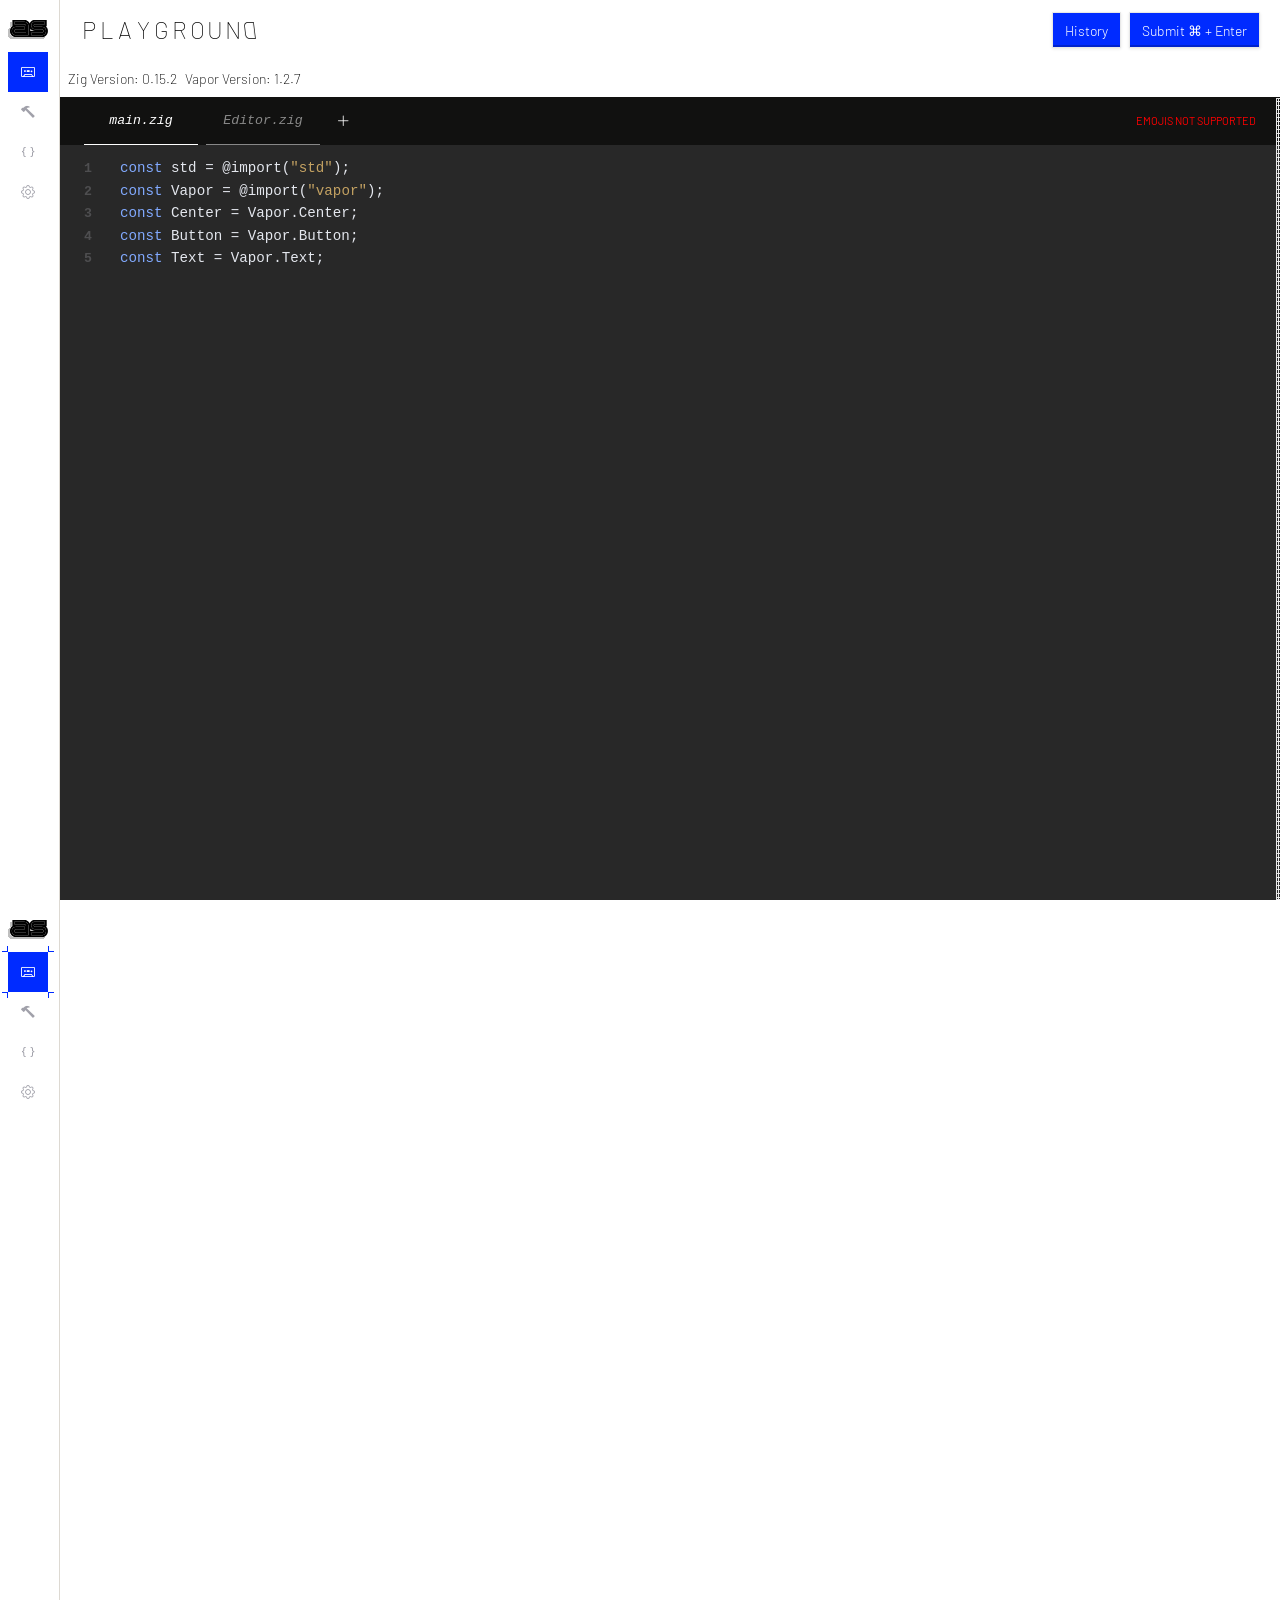
<file: static/playground/index.html>
<!doctype html>
<html lang="en">

<head>
  <title>Assembler</title>
  <meta charset="utf-8" />
  <meta name="google-site-verification" content="12aR_338F0VaglKbfvPLczdZV_Ej6AVx9Ef7M4ULfLU" />
  <meta name="description" content="Senet Application" />
  <meta name="viewport" content="width=device-width, initial-scale=1.0" />
  <link rel="icon" href="/assets/icon.svg" type="image/svg+xml" />
  <link rel="preload" href="/zig-out/bin/vapor.wasm" as="fetch" type="application/wasm" crossorigin />

  <link rel="preconnect" href="https://fonts.googleapis.com" />
  <link rel="preconnect" href="https://fonts.gstatic.com" crossorigin />
  <link rel="preconnect" href="https://cdn.jsdelivr.net" crossorigin />

  <link href="https://fonts.googleapis.com/css2?family=Bruno+Ace&display=swap" rel="stylesheet" media="print"
    onload="this.media = 'all'" />

  <link
    href="https://fonts.googleapis.com/css2?family=Barlow:ital,wght@0,100;0,200;0,300;0,400;0,500;0,600;0,700;0,800;0,900;1,100;1,200;1,300;1,400;1,500;1,600;1,700;1,800;1,900&display=swap"
    rel="stylesheet" />

  <script type="module" src="/web/bundle.min.js"></script>
  <link rel="stylesheet" href="https://cdn.jsdelivr.net/npm/bootstrap-icons@1.13.1/font/bootstrap-icons.min.css" />

  <style>
    body {
      margin: 0;
      padding: 0;
      font-family: "Barlow", sans-serif;
      font-optical-sizing: auto;
      height: 100dvh;
      width: 100%;
      box-sizing: border-box;
      flex-shrink: 0;
      background-color: rgba(var(--background));
      color: rgb(var(--text_color));
      transition:
        background-color 0.3s ease,
        color 0.3s ease;
      scrollbar-width: none;
      /* Firefox */
      -ms-overflow-style: none;
      /* IE/Edge */
    }

    *,
    *::before,
    *::after {
      box-sizing: border-box;
      -webkit-tap-highlight-color: transparent;
      -webkit-scrollbar: display: none;
      scrollbar-width: none;
      -ms-overflow-style: none;
      /* Chrome, Safari, Opera */
      margin: 0;
    }

    ::view-transition-group(*) {
      animation-duration: 150ms;
    }

    ::view-transition-old(*),
    ::view-transition-new(*) {
      /* animation: none; */
    }

    p,
    h1,
    h2,
    h3,
    h4,
    h5,
    h6,
    textarea,
    input {
      line-height: 1.5;
      font-size-adjust: 0.5;
      font-family: inherit;
    }

    table {
      border-collapse: separate;
      border-spacing: 0;
    }

    button p {
      font-family: inherit;
    }

    button {
      font-family: inherit;
      font-size: inherit;
      line-height: inherit;
      color: inherit;
      min-width: 0;
      box-sizing: border-box;
      display: flex;
      /* add these: */
      padding: 0;
      border: none;
      background: none;
      text-align: inherit;
      appearance: none;
    }



    input[type="file"]::file-selector-button {
      background: transparent;
      color: transparent;
      border: none;
    }


    input:-webkit-autofill {
      -webkit-box-shadow: 0 0 0 1000px transparent inset;
      -webkit-text-fill-color: inherit;
      caret-color: inherit;
      transition: background-color 5000s ease-in-out 0s;
    }

    .reload-indicator {
      position: fixed;
      top: 16px;
      right: 16px;
      background: #1a1a1a;
      color: #fff;
      padding: 10px 16px;
      border-radius: 6px;
      display: none;
      align-items: center;
      gap: 10px;
      font-family: system-ui, sans-serif;
      font-size: 14px;
      z-index: 99999;
      box-shadow: 0 4px 12px rgba(0, 0, 0, 0.3);
    }

    .reload-indicator.visible {
      display: flex;
    }

    .reload-spinner {
      width: 14px;
      height: 14px;
      border: 2px solid #333;
      border-top-color: #fff;
      border-radius: 50%;
      animation: spin 0.8s linear infinite;
    }

    @keyframes spin {
      to {
        transform: rotate(360deg);
      }
    }
  </style>
  <link rel="stylesheet" href="/static/playground/style.css" />
<link rel="stylesheet" href="/static/style_variables.css" /></head>

<body>
  <div id="reload-indicator" class="reload-indicator">
    <div class="reload-spinner"></div>
    <span>Reloading... <span id="reload-timer">0.0</span>s</span>
  </div>
  <main id="contents" style="display: contents"><div  id="Flex_S7ezG2-gk" class="lay_ihMZH4 pos_e8wtf3 mapa_CrkEb2 vis_2c8X11 ">
<div  id="Flex_nuQjl1-gk" class="lay_aCcEh3 pos_e8wtf3 mapa_rPfvm1 vis_sO21Y1 ">
<div  id="Flex_KEh2u1-gk" class="lay_Qbu0A4 pos_e8wtf3 mapa_CrkEb2 vis_SWFkJ2 ">
<div  id="Flex_BDJQp3-gk" class="lay_uvckf4 pos_e8wtf3 mapa_CrkEb2 vis_SWFkJ2 ">

<svg viewBox="0 0 208 168" fill="none" xmlns="http://www.w3.org/2000/svg"   id="Svg_VSyLs2-gk" class="lay_43Huq3 pos_e8wtf3 mapa_CrkEb2 vis_PGneh2 ">

<g filter="url(#filter0_d_5583_6202)">
<mask id="path-1-outside-1_5583_6202" maskUnits="userSpaceOnUse" x="9.05469" y="41" width="199" height="91" fill="black">
<rect fill="white" x="9.05469" y="41" width="199" height="91"/>
<path d="M106.399 122H42.3987C38.3027 122 34.548 121.019 31.1347 119.056C27.7214 117.008 24.9907 114.32 22.9427 110.992C20.98 107.579 19.9987 103.781 19.9987 99.6C19.9987 95.4187 20.98 91.664 22.9427 88.336C24.9907 84.9227 27.7214 82.2347 31.1347 80.272C34.548 78.224 38.3027 77.2 42.3987 77.2H87.1987V90H42.3987C39.7534 90 37.492 90.9387 35.6147 92.816C33.7374 94.6933 32.7987 96.9547 32.7987 99.6C32.7987 102.245 33.7374 104.507 35.6147 106.384C37.492 108.261 39.7534 109.2 42.3987 109.2H93.5987V74C93.5987 71.3547 92.66 69.0933 90.7827 67.216C88.9054 65.3387 86.644 64.4 83.9987 64.4H32.7987V51.6H83.9987C88.18 51.6 91.9347 52.624 95.2627 54.672C98.676 56.6347 101.364 59.3227 103.327 62.736C105.375 66.064 106.399 69.8187 106.399 74V122ZM197.743 99.6C197.743 103.781 196.719 107.579 194.671 110.992C192.708 114.32 190.02 117.008 186.607 119.056C183.279 121.019 179.524 122 175.343 122H120.943V109.2H175.343C177.988 109.2 180.249 108.261 182.127 106.384C184.004 104.507 184.943 102.245 184.943 99.6C184.943 96.9547 184.004 94.6933 182.127 92.816C180.249 90.9387 177.988 90 175.343 90H140.143C136.644 90 133.401 89.1467 130.415 87.44C127.513 85.7333 125.209 83.4293 123.503 80.528C121.796 77.5413 120.943 74.2987 120.943 70.8C120.943 67.216 121.796 63.9733 123.503 61.072C125.209 58.1707 127.513 55.8667 130.415 54.16C133.401 52.4533 136.644 51.6 140.143 51.6H191.343V64.4H140.143C138.351 64.4 136.815 65.04 135.535 66.32C134.34 67.5147 133.743 69.008 133.743 70.8C133.743 72.592 134.34 74.128 135.535 75.408C136.815 76.6027 138.351 77.2 140.143 77.2H175.343C179.524 77.2 183.279 78.224 186.607 80.272C190.02 82.2347 192.708 84.9227 194.671 88.336C196.719 91.664 197.743 95.4187 197.743 99.6Z"/>
</mask>
<path d="M106.399 122H42.3987C38.3027 122 34.548 121.019 31.1347 119.056C27.7214 117.008 24.9907 114.32 22.9427 110.992C20.98 107.579 19.9987 103.781 19.9987 99.6C19.9987 95.4187 20.98 91.664 22.9427 88.336C24.9907 84.9227 27.7214 82.2347 31.1347 80.272C34.548 78.224 38.3027 77.2 42.3987 77.2H87.1987V90H42.3987C39.7534 90 37.492 90.9387 35.6147 92.816C33.7374 94.6933 32.7987 96.9547 32.7987 99.6C32.7987 102.245 33.7374 104.507 35.6147 106.384C37.492 108.261 39.7534 109.2 42.3987 109.2H93.5987V74C93.5987 71.3547 92.66 69.0933 90.7827 67.216C88.9054 65.3387 86.644 64.4 83.9987 64.4H32.7987V51.6H83.9987C88.18 51.6 91.9347 52.624 95.2627 54.672C98.676 56.6347 101.364 59.3227 103.327 62.736C105.375 66.064 106.399 69.8187 106.399 74V122ZM197.743 99.6C197.743 103.781 196.719 107.579 194.671 110.992C192.708 114.32 190.02 117.008 186.607 119.056C183.279 121.019 179.524 122 175.343 122H120.943V109.2H175.343C177.988 109.2 180.249 108.261 182.127 106.384C184.004 104.507 184.943 102.245 184.943 99.6C184.943 96.9547 184.004 94.6933 182.127 92.816C180.249 90.9387 177.988 90 175.343 90H140.143C136.644 90 133.401 89.1467 130.415 87.44C127.513 85.7333 125.209 83.4293 123.503 80.528C121.796 77.5413 120.943 74.2987 120.943 70.8C120.943 67.216 121.796 63.9733 123.503 61.072C125.209 58.1707 127.513 55.8667 130.415 54.16C133.401 52.4533 136.644 51.6 140.143 51.6H191.343V64.4H140.143C138.351 64.4 136.815 65.04 135.535 66.32C134.34 67.5147 133.743 69.008 133.743 70.8C133.743 72.592 134.34 74.128 135.535 75.408C136.815 76.6027 138.351 77.2 140.143 77.2H175.343C179.524 77.2 183.279 78.224 186.607 80.272C190.02 82.2347 192.708 84.9227 194.671 88.336C196.719 91.664 197.743 95.4187 197.743 99.6Z" fill="black"/>
<path d="M106.399 122V132H116.399V122H106.399ZM31.1347 119.056L25.9897 127.631L26.0694 127.679L26.15 127.725L31.1347 119.056ZM22.9427 110.992L14.2736 115.977L14.348 116.106L14.4261 116.233L22.9427 110.992ZM22.9427 88.336L14.3678 83.191L14.3483 83.2235L14.329 83.2561L22.9427 88.336ZM31.1347 80.272L36.1194 88.9411L36.2 88.8947L36.2796 88.8469L31.1347 80.272ZM87.1987 77.2H97.1987V67.2H87.1987V77.2ZM87.1987 90V100H97.1987V90H87.1987ZM35.6147 92.816L28.5436 85.7449L28.5436 85.7449L35.6147 92.816ZM35.6147 106.384L42.6858 99.3129L42.6858 99.3129L35.6147 106.384ZM93.5987 109.2V119.2H103.599V109.2H93.5987ZM90.7827 67.216L97.8538 60.1449L97.8538 60.1449L90.7827 67.216ZM32.7987 64.4H22.7987V74.4H32.7987V64.4ZM32.7987 51.6V41.6H22.7987V51.6H32.7987ZM95.2627 54.672L90.0217 63.1886L90.1487 63.2667L90.278 63.3411L95.2627 54.672ZM103.327 62.736L94.6576 67.7207L94.732 67.85L94.8101 67.977L103.327 62.736ZM106.399 122V112H42.3987V122V132H106.399V122ZM42.3987 122V112C39.9786 112 37.9537 111.442 36.1194 110.387L31.1347 119.056L26.15 127.725C31.1423 130.596 36.6268 132 42.3987 132V122ZM31.1347 119.056L36.2796 110.481C34.2145 109.242 32.6508 107.687 31.4593 105.751L22.9427 110.992L14.4261 116.233C17.3306 120.953 21.2282 124.774 25.9897 127.631L31.1347 119.056ZM22.9427 110.992L31.6118 106.007C30.5755 104.205 29.9987 102.144 29.9987 99.6H19.9987H9.99869C9.99869 105.418 11.3846 110.952 14.2736 115.977L22.9427 110.992ZM19.9987 99.6H29.9987C29.9987 97.0535 30.5755 95.0791 31.5563 93.4158L22.9427 88.336L14.329 83.2561C11.3846 88.2489 9.99869 93.7838 9.99869 99.6H19.9987ZM22.9427 88.336L31.5176 93.481C32.6988 91.5123 34.2005 90.0444 36.1194 88.9411L31.1347 80.272L26.15 71.6029C21.2422 74.4249 17.2825 78.3331 14.3678 83.191L22.9427 88.336ZM31.1347 80.272L36.2796 88.8469C38.0922 87.7594 40.06 87.2 42.3987 87.2V77.2V67.2C36.5454 67.2 31.0038 68.6886 25.9897 71.6971L31.1347 80.272ZM42.3987 77.2V87.2H87.1987V77.2V67.2H42.3987V77.2ZM87.1987 77.2H77.1987V90H87.1987H97.1987V77.2H87.1987ZM87.1987 90V80H42.3987V90V100H87.1987V90ZM42.3987 90V80C37.0904 80 32.2886 81.9999 28.5436 85.7449L35.6147 92.816L42.6858 99.8871C42.7385 99.8343 42.7514 99.8304 42.7201 99.8517C42.6873 99.874 42.6296 99.9079 42.5525 99.9399C42.4753 99.972 42.4086 99.9897 42.3657 99.9979C42.3244 100.006 42.331 100 42.3987 100V90ZM35.6147 92.816L28.5436 85.7449C24.7986 89.4899 22.7987 94.2917 22.7987 99.6H32.7987H42.7987C42.7987 99.5323 42.8045 99.5257 42.7966 99.567C42.7884 99.61 42.7707 99.6766 42.7386 99.7538C42.7066 99.8309 42.6727 99.8886 42.6504 99.9214C42.6291 99.9527 42.633 99.9398 42.6858 99.8871L35.6147 92.816ZM32.7987 99.6H22.7987C22.7987 104.908 24.7986 109.71 28.5436 113.455L35.6147 106.384L42.6858 99.3129C42.633 99.2602 42.6291 99.2473 42.6504 99.2786C42.6727 99.3114 42.7066 99.3691 42.7386 99.4462C42.7707 99.5234 42.7884 99.59 42.7966 99.633C42.8045 99.6743 42.7987 99.6677 42.7987 99.6H32.7987ZM35.6147 106.384L28.5436 113.455C32.2886 117.2 37.0904 119.2 42.3987 119.2V109.2V99.2C42.331 99.2 42.3244 99.1942 42.3657 99.2021C42.4086 99.2103 42.4753 99.228 42.5525 99.2601C42.6296 99.2921 42.6873 99.326 42.7201 99.3483C42.7514 99.3696 42.7385 99.3657 42.6858 99.3129L35.6147 106.384ZM42.3987 109.2V119.2H93.5987V109.2V99.2H42.3987V109.2ZM93.5987 109.2H103.599V74H93.5987H83.5987V109.2H93.5987ZM93.5987 74H103.599C103.599 68.6917 101.599 63.8899 97.8538 60.1449L90.7827 67.216L83.7116 74.2871C83.7644 74.3398 83.7683 74.3527 83.747 74.3214C83.7247 74.2886 83.6908 74.2309 83.6588 74.1538C83.6267 74.0766 83.609 74.01 83.6008 73.967C83.5929 73.9257 83.5987 73.9323 83.5987 74H93.5987ZM90.7827 67.216L97.8538 60.1449C94.1087 56.3999 89.307 54.4 83.9987 54.4V64.4V74.4C84.0664 74.4 84.0729 74.4058 84.0317 74.3979C83.9887 74.3897 83.9221 74.372 83.8449 74.3399C83.7678 74.3079 83.7101 74.274 83.6773 74.2517C83.646 74.2304 83.6589 74.2343 83.7116 74.2871L90.7827 67.216ZM83.9987 64.4V54.4H32.7987V64.4V74.4H83.9987V64.4ZM32.7987 64.4H42.7987V51.6H32.7987H22.7987V64.4H32.7987ZM32.7987 51.6V61.6H83.9987V51.6V41.6H32.7987V51.6ZM83.9987 51.6V61.6C86.4644 61.6 88.3809 62.1788 90.0217 63.1886L95.2627 54.672L100.504 46.1554C95.4885 43.0692 89.8957 41.6 83.9987 41.6V51.6ZM95.2627 54.672L90.278 63.3411C92.1592 64.4228 93.5759 65.8395 94.6576 67.7207L103.327 62.736L111.996 57.7513C109.152 52.8058 105.193 48.8466 100.247 46.0029L95.2627 54.672ZM103.327 62.736L94.8101 67.977C95.8198 69.6178 96.3987 71.5343 96.3987 74H106.399H116.399C116.399 68.103 114.93 62.5102 111.843 57.495L103.327 62.736ZM106.399 74H96.3987V122H106.399H116.399V74H106.399ZM194.671 110.992L186.096 105.847L186.076 105.88L186.057 105.912L194.671 110.992ZM186.607 119.056L191.687 127.67L191.719 127.65L191.752 127.631L186.607 119.056ZM120.943 122H110.943V132H120.943V122ZM120.943 109.2V99.2H110.943V109.2H120.943ZM182.127 106.384L189.198 113.455L189.198 113.455L182.127 106.384ZM182.127 92.816L189.198 85.7449L189.198 85.7449L182.127 92.816ZM130.415 87.44L125.344 96.0593L125.399 96.0912L125.453 96.1224L130.415 87.44ZM123.503 80.528L114.82 85.4894L114.851 85.544L114.883 85.5982L123.503 80.528ZM123.503 61.072L132.122 66.1422H132.122L123.503 61.072ZM130.415 54.16L125.453 45.4776L125.399 45.5088L125.344 45.5406L130.415 54.16ZM191.343 51.6H201.343V41.6H191.343V51.6ZM191.343 64.4V74.4H201.343V64.4H191.343ZM135.535 66.32L128.464 59.2489V59.2489L135.535 66.32ZM135.535 75.408L128.224 82.2312L128.459 82.4833L128.712 82.7186L135.535 75.408ZM186.607 80.272L181.366 88.7886L181.493 88.8667L181.622 88.9411L186.607 80.272ZM194.671 88.336L186.002 93.3207L186.076 93.45L186.154 93.577L194.671 88.336ZM197.743 99.6H187.743C187.743 102.064 187.163 104.068 186.096 105.847L194.671 110.992L203.246 116.137C206.274 111.09 207.743 105.498 207.743 99.6H197.743ZM194.671 110.992L186.057 105.912C184.967 107.76 183.491 109.264 181.462 110.481L186.607 119.056L191.752 127.631C196.549 124.752 200.449 120.88 203.284 116.072L194.671 110.992ZM186.607 119.056L181.527 110.442C179.864 111.423 177.889 112 175.343 112V122V132C181.159 132 186.694 130.614 191.687 127.67L186.607 119.056ZM175.343 122V112H120.943V122V132H175.343V122ZM120.943 122H130.943V109.2H120.943H110.943V122H120.943ZM120.943 109.2V119.2H175.343V109.2V99.2H120.943V109.2ZM175.343 109.2V119.2C180.651 119.2 185.453 117.2 189.198 113.455L182.127 106.384L175.056 99.3129C175.003 99.3657 174.99 99.3696 175.021 99.3483C175.054 99.326 175.112 99.2921 175.189 99.2601C175.266 99.228 175.333 99.2103 175.376 99.2021C175.417 99.1942 175.41 99.2 175.343 99.2V109.2ZM182.127 106.384L189.198 113.455C192.943 109.71 194.943 104.908 194.943 99.6H184.943H174.943C174.943 99.6677 174.937 99.6743 174.945 99.633C174.953 99.59 174.971 99.5234 175.003 99.4462C175.035 99.3691 175.069 99.3114 175.091 99.2786C175.112 99.2473 175.108 99.2602 175.056 99.3129L182.127 106.384ZM184.943 99.6H194.943C194.943 94.2917 192.943 89.49 189.198 85.7449L182.127 92.816L175.056 99.8871C175.108 99.9398 175.112 99.9527 175.091 99.9214C175.069 99.8886 175.035 99.8309 175.003 99.7538C174.971 99.6766 174.953 99.61 174.945 99.567C174.937 99.5257 174.943 99.5323 174.943 99.6H184.943ZM182.127 92.816L189.198 85.7449C185.453 81.9999 180.651 80 175.343 80V90V100C175.41 100 175.417 100.006 175.376 99.9979C175.333 99.9897 175.266 99.972 175.189 99.9399C175.112 99.9079 175.054 99.874 175.021 99.8517C174.99 99.8304 175.003 99.8344 175.056 99.8871L182.127 92.816ZM175.343 90V80H140.143V90V100H175.343V90ZM140.143 90V80C138.353 80 136.825 79.5855 135.376 78.7576L130.415 87.44L125.453 96.1224C129.978 98.7078 134.935 100 140.143 100V90ZM130.415 87.44L135.485 78.8207C134.049 77.9761 132.967 76.8936 132.122 75.4578L123.503 80.528L114.883 85.5982C117.452 89.9651 120.978 93.4906 125.344 96.0593L130.415 87.44ZM123.503 80.528L132.185 75.5666C131.357 74.1178 130.943 72.5896 130.943 70.8H120.943H110.943C110.943 76.0078 112.235 80.9649 114.82 85.4894L123.503 80.528ZM120.943 70.8H130.943C130.943 68.8791 131.378 67.4067 132.122 66.1422L123.503 61.072L114.883 56.0018C112.214 60.54 110.943 65.5529 110.943 70.8H120.943ZM123.503 61.072L132.122 66.1422C132.967 64.7064 134.049 63.6239 135.485 62.7793L130.415 54.16L125.344 45.5406C120.978 48.1094 117.452 51.6349 114.883 56.0018L123.503 61.072ZM130.415 54.16L135.376 62.8424C136.825 62.0145 138.353 61.6 140.143 61.6V51.6V41.6C134.935 41.6 129.978 42.8922 125.453 45.4776L130.415 54.16ZM140.143 51.6V61.6H191.343V51.6V41.6H140.143V51.6ZM191.343 51.6H181.343V64.4H191.343H201.343V51.6H191.343ZM191.343 64.4V54.4H140.143V64.4V74.4H191.343V64.4ZM140.143 64.4V54.4C135.668 54.4 131.598 56.115 128.464 59.2489L135.535 66.32L142.606 73.3911C142.404 73.593 142.033 73.8858 141.493 74.1108C140.951 74.3366 140.464 74.4 140.143 74.4V64.4ZM135.535 66.32L128.464 59.2489C125.271 62.4416 123.743 66.5344 123.743 70.8H133.743H143.743C143.743 71.0312 143.7 71.4878 143.475 72.0499C143.246 72.6237 142.917 73.08 142.606 73.3911L135.535 66.32ZM133.743 70.8H123.743C123.743 75.059 125.257 79.0518 128.224 82.2312L135.535 75.408L142.845 68.5848C143.06 68.8151 143.321 69.1828 143.511 69.6715C143.699 70.1563 143.743 70.5648 143.743 70.8H133.743ZM135.535 75.408L128.712 82.7186C131.891 85.6859 135.884 87.2 140.143 87.2V77.2V67.2C140.378 67.2 140.786 67.2434 141.271 67.4319C141.76 67.622 142.128 67.8825 142.358 68.0974L135.535 75.408ZM140.143 77.2V87.2H175.343V77.2V67.2H140.143V77.2ZM175.343 77.2V87.2C177.808 87.2 179.725 87.7788 181.366 88.7886L186.607 80.272L191.848 71.7554C186.832 68.6692 181.24 67.2 175.343 67.2V77.2ZM186.607 80.272L181.622 88.9411C183.503 90.0228 184.92 91.4395 186.002 93.3207L194.671 88.336L203.34 83.3513C200.496 78.4058 196.537 74.4466 191.591 71.6029L186.607 80.272ZM194.671 88.336L186.154 93.577C187.164 95.2178 187.743 97.1343 187.743 99.6H197.743H207.743C207.743 93.703 206.274 88.1102 203.187 83.095L194.671 88.336Z" fill="black" mask="url(#path-1-outside-1_5583_6202)"/>
</g>
<defs>
<filter id="filter0_d_5583_6202" x="0" y="41.5996" width="207.742" height="100.4" filterUnits="userSpaceOnUse" color-interpolation-filters="sRGB">
<feFlood flood-opacity="0" result="BackgroundImageFix"/>
<feColorMatrix in="SourceAlpha" type="matrix" values="0 0 0 0 0 0 0 0 0 0 0 0 0 0 0 0 0 0 127 0" result="hardAlpha"/>
<feOffset dx="-10" dy="10"/>
<feComposite in2="hardAlpha" operator="out"/>
<feColorMatrix type="matrix" values="0 0 0 0 0 0 0 0 0 0 0 0 0 0 0 0 0 0 0.25 0"/>
<feBlend mode="normal" in2="BackgroundImageFix" result="effect1_dropShadow_5583_6202"/>
<feBlend mode="normal" in="SourceGraphic" in2="effect1_dropShadow_5583_6202" result="shape"/>
</filter>
</defs>

</svg>
</div>
</div>
<div  id="Flex_zvAPW-gk" class="lay_wqqBp1 pos_e8wtf3 mapa_CrkEb2 vis_SWFkJ2 ">
<a  id="Link_WOU7D3-gk" class="lay_O8DMU pos_t0s233 mapa_CrkEb2 vis_sQpvx intr_4WVqj1 "aria-label="Assembler" href="/">
<div  id="nav-button-top-left" class="lay_XxTQF3 pos_VsJJg4 mapa_CrkEb2 vis_6Tr7C4 ">
</div>
<div  id="nav-button-top-right" class="lay_XxTQF3 pos_Nrwr42 mapa_CrkEb2 vis_PSmxi ">
</div>
<div  id="nav-button-bottom-left" class="lay_XxTQF3 pos_QekHN3 mapa_CrkEb2 vis_KuG9f1 ">
</div>
<div  id="nav-button-bottom-right" class="lay_XxTQF3 pos_yX3OZ1 mapa_CrkEb2 vis_3ChsN1 ">
</div>
<div  id="Flex_OO7Ad1-gk" class="lay_uvckf4 pos_e8wtf3 mapa_CrkEb2 vis_SWFkJ2 ">
<i  id="Icon_E15XP1-gk" class="bi bi-cassette lay_jXzf62 pos_e8wtf3 mapa_CrkEb2 vis_ifJTG3 ">
</i>
</div>
</a>
<a  id="Link_DE7kn-gk" class="lay_O8DMU pos_t0s233 mapa_CrkEb2 vis_zigIJ3 intr_TUaAf1 "aria-label="Planner" href="/planner">


<div  id="Flex_oMX702-gk" class="lay_uvckf4 pos_e8wtf3 mapa_CrkEb2 vis_SWFkJ2 ">
<i  id="Icon_zqeeb2-gk" class="bi bi-hammer lay_jXzf62 pos_e8wtf3 mapa_CrkEb2 vis_W3FHF2 ">
</i>
</div>
</a>
<a  id="Link_DVi9Q3-gk" class="lay_O8DMU pos_t0s233 mapa_CrkEb2 vis_zigIJ3 intr_TUaAf1 "aria-label="Playground" href="/playground">


<div  id="Flex_63ko12-gk" class="lay_uvckf4 pos_e8wtf3 mapa_CrkEb2 vis_SWFkJ2 ">
<i  id="Icon_9ChLW3-gk" class="bi bi-braces lay_jXzf62 pos_e8wtf3 mapa_CrkEb2 vis_W3FHF2 ">
</i>
</div>
</a>
<a  id="Link_yhh38-gk" class="lay_O8DMU pos_t0s233 mapa_CrkEb2 vis_zigIJ3 intr_TUaAf1 "aria-label="Settings" href="/settings">


<div  id="Flex_JXN8P1-gk" class="lay_uvckf4 pos_e8wtf3 mapa_CrkEb2 vis_SWFkJ2 ">
<i  id="Icon_TMOB71-gk" class="bi bi-gear lay_jXzf62 pos_e8wtf3 mapa_CrkEb2 vis_W3FHF2 ">
</i>
</div>
</a>
</div>
</div>
<div  id="Flex_TRHbF-gk" class="lay_L27Dg1 pos_e8wtf3 mapa_CrkEb2 vis_SWFkJ2 ">
<div  id="Flex_XU2EV1-gk" class="lay_o0nPh1 pos_e8wtf3 mapa_pT4FI4 vis_2c8X11 ">
<div  id="Flex_3D1AA1-gk" class="lay_Owo7D2 pos_e8wtf3 mapa_CrkEb2 vis_SWFkJ2 ">
<div  id="Flex_32aDQ2-gk" class="lay_TTnk pos_t0s233 mapa_CrkEb2 vis_iltij ">
<p  id="Text_e4uhC1-gk" class="lay_1I8dE4 pos_e8wtf3 mapa_CrkEb2 vis_aJ19P1 tran_lmZrb1 ">P</p>
</div>
<div  id="Flex_6pCRU1-gk" class="lay_TTnk pos_t0s233 mapa_CrkEb2 vis_iltij ">
<p  id="Text_jesZK3-gk" class="lay_1I8dE4 pos_e8wtf3 mapa_CrkEb2 vis_aJ19P1 tran_lmZrb1 ">L</p>
</div>
<div  id="Flex_C8beD3-gk" class="lay_TTnk pos_t0s233 mapa_CrkEb2 vis_iltij ">
<p  id="Text_TfJ4A3-gk" class="lay_1I8dE4 pos_e8wtf3 mapa_CrkEb2 vis_aJ19P1 tran_lmZrb1 ">A</p>
</div>
<div  id="Flex_bfvyL3-gk" class="lay_TTnk pos_t0s233 mapa_CrkEb2 vis_iltij ">
<p  id="Text_FOYwH3-gk" class="lay_1I8dE4 pos_e8wtf3 mapa_CrkEb2 vis_aJ19P1 tran_lmZrb1 ">Y</p>
</div>
<div  id="Flex_Av5jX4-gk" class="lay_TTnk pos_t0s233 mapa_CrkEb2 vis_iltij ">
<p  id="Text_0dDb34-gk" class="lay_1I8dE4 pos_e8wtf3 mapa_CrkEb2 vis_aJ19P1 tran_lmZrb1 ">G</p>
</div>
<div  id="Flex_QbHJM3-gk" class="lay_TTnk pos_t0s233 mapa_CrkEb2 vis_iltij ">
<p  id="Text_hRTUR-gk" class="lay_1I8dE4 pos_e8wtf3 mapa_CrkEb2 vis_aJ19P1 tran_lmZrb1 ">R</p>
</div>
<div  id="Flex_xHXuW3-gk" class="lay_TTnk pos_t0s233 mapa_CrkEb2 vis_iltij ">
<p  id="Text_jhzZE4-gk" class="lay_1I8dE4 pos_e8wtf3 mapa_CrkEb2 vis_aJ19P1 tran_lmZrb1 ">O</p>
</div>
<div  id="Flex_aZsT51-gk" class="lay_TTnk pos_t0s233 mapa_CrkEb2 vis_iltij ">
<p  id="Text_5MAoU2-gk" class="lay_1I8dE4 pos_e8wtf3 mapa_CrkEb2 vis_aJ19P1 tran_lmZrb1 ">U</p>
</div>
<div  id="Flex_NIMg94-gk" class="lay_TTnk pos_t0s233 mapa_CrkEb2 vis_iltij ">
<p  id="Text_DLdZ6-gk" class="lay_1I8dE4 pos_e8wtf3 mapa_CrkEb2 vis_aJ19P1 tran_lmZrb1 ">N</p>
</div>
<div  id="Flex_MBxZJ-gk" class="lay_TTnk pos_t0s233 mapa_CrkEb2 vis_iltij ">
<p  id="Text_FuUO34-gk" class="lay_1I8dE4 pos_e8wtf3 mapa_CrkEb2 vis_N1vSL2 tran_RVD8E1 ">D</p>
</div>
</div>
<div  id="Flex_4cH3z1-gk" class="lay_O5Agw3 pos_e8wtf3 mapa_CrkEb2 vis_SWFkJ2 ">
<button  id="CtxB_xXnp3-gk" class="lay_bBny01 pos_e8wtf3 mapa_VSOuc2 vis_1LPa31 intr_ek7YE ">
<p  id="Text_MXTqM4-gk" class="lay_jXzf62 pos_e8wtf3 mapa_CrkEb2 vis_rHkJY4 ">History</p>
</button>
<button  id="CtxB_sEnwe4-gk" class="lay_bBny01 pos_e8wtf3 mapa_VSOuc2 vis_wgD5M2 intr_v44xx1 ">
<p  id="Text_wzyuv1-gk" class="lay_jXzf62 pos_e8wtf3 mapa_CrkEb2 vis_rHkJY4 ">Submit ⌘ + Enter</p>
</button>
</div>
</div>
<div  id="Flex_BciiX4-gk" class="lay_GmMJB3 pos_e8wtf3 mapa_CrkEb2 vis_SWFkJ2 ">
<div  id="Flex_ZqIe8-gk" class="lay_tBLXB1 pos_e8wtf3 mapa_rPfvm1 vis_SWFkJ2 ">
<p  id="Text_1CeIP2-gk" class="lay_jXzf62 pos_e8wtf3 mapa_CrkEb2 vis_AjToU2 ">Zig Version: 0.15.2</p>
<p  id="Text_1LGuy1-gk" class="lay_jXzf62 pos_e8wtf3 mapa_CrkEb2 vis_AjToU2 ">Vapor Version: 1.2.7</p>
</div>
<div  id="Flex_hbph7-gk" class="lay_h7EqM1 pos_t0s233 mapa_CrkEb2 vis_SWFkJ2 ">
<div  id="Flex_mWOmF2-gk" class="lay_L27Dg1 pos_e8wtf3 mapa_CrkEb2 vis_SWFkJ2 ">
<div  id="Flex_tS5H61-gk" class="lay_DLEtj3 pos_e8wtf3 mapa_CrkEb2 vis_ioL5A2 ">
<div  id="Flex_nPjgz3-gk" class="lay_DgBhg2 pos_e8wtf3 mapa_jigL04 vis_SWFkJ2 ">
<div  id="Flex_BB6h92-gk" class="lay_Qzp6P1 pos_e8wtf3 mapa_CrkEb2 vis_SWFkJ2 ">
<button  id="CtxB_qXQff3-gk" class="lay_MOlB34 pos_e8wtf3 mapa_rPfvm1 vis_PYr0I intr_e8Kk24 ">
<p  id="Text_p1aWj2-gk" class="lay_jXzf62 pos_e8wtf3 mapa_CrkEb2 vis_4XeJX2 ">main.zig</p>
</button>
<button  id="CtxB_TO1J7-gk" class="lay_MOlB34 pos_e8wtf3 mapa_rPfvm1 vis_1bCX01 intr_e8Kk24 ">
<p  id="Text_srSaG4-gk" class="lay_jXzf62 pos_e8wtf3 mapa_CrkEb2 vis_4XeJX2 ">Editor.zig</p>
</button>
<button  id="CtxB_B6MfX4-gk" class="lay_u32Lx1 pos_e8wtf3 mapa_rPfvm1 vis_gyebf intr_O8poP4 ">
<i  id="Icon_G6a271-gk" class="bi bi-plus-lg lay_jXzf62 pos_e8wtf3 mapa_CrkEb2 vis_bhFZ34 ">
</i>
</button>
</div>
<div  id="Flex_2r8wt-gk" class="lay_qjNWB pos_e8wtf3 mapa_CrkEb2 vis_SWFkJ2 ">
<p  id="Text_zF1u81-gk" class="lay_jXzf62 pos_e8wtf3 mapa_CrkEb2 vis_nGxuN3 ">EMOJIS NOT SUPPORTED</p>
</div>
</div>
<div  id="Flex_aWOjk2-gk" class="lay_q8rEj1 pos_t0s233 mapa_CrkEb2 vis_C3pSA3 ">
<div  id="Flex_JBsbJ1-gk" class="lay_ihMZH4 pos_rLJOu mapa_TK4ER4 vis_C3pSA3 ">
<div  id="Flex_6J2Q71-gk" class="lay_CenWL3 pos_t0s233 mapa_CrkEb2 vis_SWFkJ2 ">
<div  id="Flex_gnnbG-gk" class="lay_PVCm32 pos_e8wtf3 mapa_Fls5t vis_SWFkJ2 ">
<div  id="Flex_bSiES2-gk" class="lay_O9Yx03 pos_t0s233 mapa_CrkEb2 vis_SWFkJ2 ">
<div  id="Flex_i2mE11-gk" style="transform: translate3d(0px, 0px, 0px);" class="lay_5T1361 pos_EzcyX4 mapa_CrkEb2 vis_PZYxz1 ">
<p  id="Text_whMbB2-gk" class="lay_yMYoc2 pos_e8wtf3 mapa_CrkEb2 vis_rYYeg3 ">1</p>
<div  id="Flex_NZDbX3-gk" class="lay_4PUDp2 pos_e8wtf3 mapa_t79Oh3 vis_9PJMM2 ">
<p  id="Text_OiZzy2-gk" class="lay_jXzf62 pos_e8wtf3 mapa_CrkEb2 vis_UzKGL ">const</p>
<p  id="Text_EK2vT-gk" class="lay_jXzf62 pos_e8wtf3 mapa_CrkEb2 vis_cLcZN3 "> std = @import(</p>
<p  id="Text_aUMrb1-gk" class="lay_jXzf62 pos_e8wtf3 mapa_CrkEb2 vis_vJAzV4 ">"std"</p>
<p  id="Text_IdoOS2-gk" class="lay_jXzf62 pos_e8wtf3 mapa_CrkEb2 vis_cLcZN3 ">);</p>
</div>
</div>
<div  id="Flex_nZRqu3-gk" style="transform: translate3d(0px, 22.5px, 0px);" class="lay_5T1361 pos_EzcyX4 mapa_CrkEb2 vis_PZYxz1 ">
<p  id="Text_i53wM3-gk" class="lay_yMYoc2 pos_e8wtf3 mapa_CrkEb2 vis_rYYeg3 ">2</p>
<div  id="Flex_FKsp31-gk" class="lay_4PUDp2 pos_e8wtf3 mapa_t79Oh3 vis_9PJMM2 ">
<p  id="Text_YsmWx-gk" class="lay_jXzf62 pos_e8wtf3 mapa_CrkEb2 vis_UzKGL ">const</p>
<p  id="Text_gNx0R3-gk" class="lay_jXzf62 pos_e8wtf3 mapa_CrkEb2 vis_cLcZN3 "> Vapor = @import(</p>
<p  id="Text_DdWQ73-gk" class="lay_jXzf62 pos_e8wtf3 mapa_CrkEb2 vis_vJAzV4 ">"vapor"</p>
<p  id="Text_IASYN1-gk" class="lay_jXzf62 pos_e8wtf3 mapa_CrkEb2 vis_cLcZN3 ">);</p>
</div>
</div>
<div  id="Flex_Xt51q3-gk" style="transform: translate3d(0px, 45px, 0px);" class="lay_5T1361 pos_EzcyX4 mapa_CrkEb2 vis_PZYxz1 ">
<p  id="Text_rcs834-gk" class="lay_yMYoc2 pos_e8wtf3 mapa_CrkEb2 vis_rYYeg3 ">3</p>
<div  id="Flex_AKHsr-gk" class="lay_4PUDp2 pos_e8wtf3 mapa_t79Oh3 vis_9PJMM2 ">
<p  id="Text_qXAf94-gk" class="lay_jXzf62 pos_e8wtf3 mapa_CrkEb2 vis_UzKGL ">const</p>
<p  id="Text_KBCrA2-gk" class="lay_jXzf62 pos_e8wtf3 mapa_CrkEb2 vis_cLcZN3 "> Center = Vapor.Center;</p>
</div>
</div>
<div  id="Flex_Hxb7e2-gk" style="transform: translate3d(0px, 67.5px, 0px);" class="lay_5T1361 pos_EzcyX4 mapa_CrkEb2 vis_PZYxz1 ">
<p  id="Text_5jHaw1-gk" class="lay_yMYoc2 pos_e8wtf3 mapa_CrkEb2 vis_rYYeg3 ">4</p>
<div  id="Flex_CvgXy2-gk" class="lay_4PUDp2 pos_e8wtf3 mapa_t79Oh3 vis_9PJMM2 ">
<p  id="Text_arZEE4-gk" class="lay_jXzf62 pos_e8wtf3 mapa_CrkEb2 vis_UzKGL ">const</p>
<p  id="Text_isxM03-gk" class="lay_jXzf62 pos_e8wtf3 mapa_CrkEb2 vis_cLcZN3 "> Button = Vapor.Button;</p>
</div>
</div>
<div  id="Flex_EXorS4-gk" style="transform: translate3d(0px, 90px, 0px);" class="lay_5T1361 pos_EzcyX4 mapa_CrkEb2 vis_PZYxz1 ">
<p  id="Text_QqMs63-gk" class="lay_yMYoc2 pos_e8wtf3 mapa_CrkEb2 vis_rYYeg3 ">5</p>
<div  id="Flex_UwcDZ1-gk" class="lay_4PUDp2 pos_e8wtf3 mapa_t79Oh3 vis_9PJMM2 ">
<p  id="Text_PvKfh2-gk" class="lay_jXzf62 pos_e8wtf3 mapa_CrkEb2 vis_UzKGL ">const</p>
<p  id="Text_numOh-gk" class="lay_jXzf62 pos_e8wtf3 mapa_CrkEb2 vis_cLcZN3 "> Text = Vapor.Text;</p>
</div>
</div>
</div>
</div>
</div>
</div>
<div  id="Flex_tTpJH2-gk" class="lay_ihMZH4 pos_rLJOu mapa_TK4ER4 vis_PZYxz1 ">
<textarea  id="Text_NSwLR-gk" class="lay_j73IP1 pos_e8wtf3 mapa_0bvRx vis_Jdmcb2 "type="email"placeholder=""></textarea>

</div>
</div>
</div>
</div>
<div  id="Flex_zBqHL-gk" class="lay_D1DMS3 pos_t0s233 mapa_CrkEb2 vis_1mMeN1 ">
<div  id="Flex_DZQvV1-gk" class="lay_PSqHC2 pos_OQe5d1 mapa_CrkEb2 vis_SWFkJ2 ">
<div  id="Flex_cvOOX2-gk" class="lay_oWqZT2 pos_e8wtf3 mapa_CrkEb2 vis_S1NAZ3 ">
<div  id="Flex_Nglz41-gk" class="lay_X8Ir81 pos_e8wtf3 mapa_CrkEb2 vis_PN5Vu2 ">
</div>
</div>
</div>


<div  id="Flex_m02892-gk" class="lay_Owo7D2 pos_e8wtf3 mapa_CrkEb2 vis_SWFkJ2 ">


</div>
<div  id="Flex_kqhqJ4-gk" class="lay_0YASo3 pos_xZOnm mapa_CrkEb2 vis_pbh8j2 ">


</div>
</div>
</div>
</div>
</div>
<div  id="Hook_T9BdT3-gk">
</div>
<div  id="opaque-toast-stack" class="lay_eGDG91 pos_AUI0J mapa_CrkEb2 vis_PZYxz1 ">
</div>
</div>
</div>
</body>
</html>
</file>
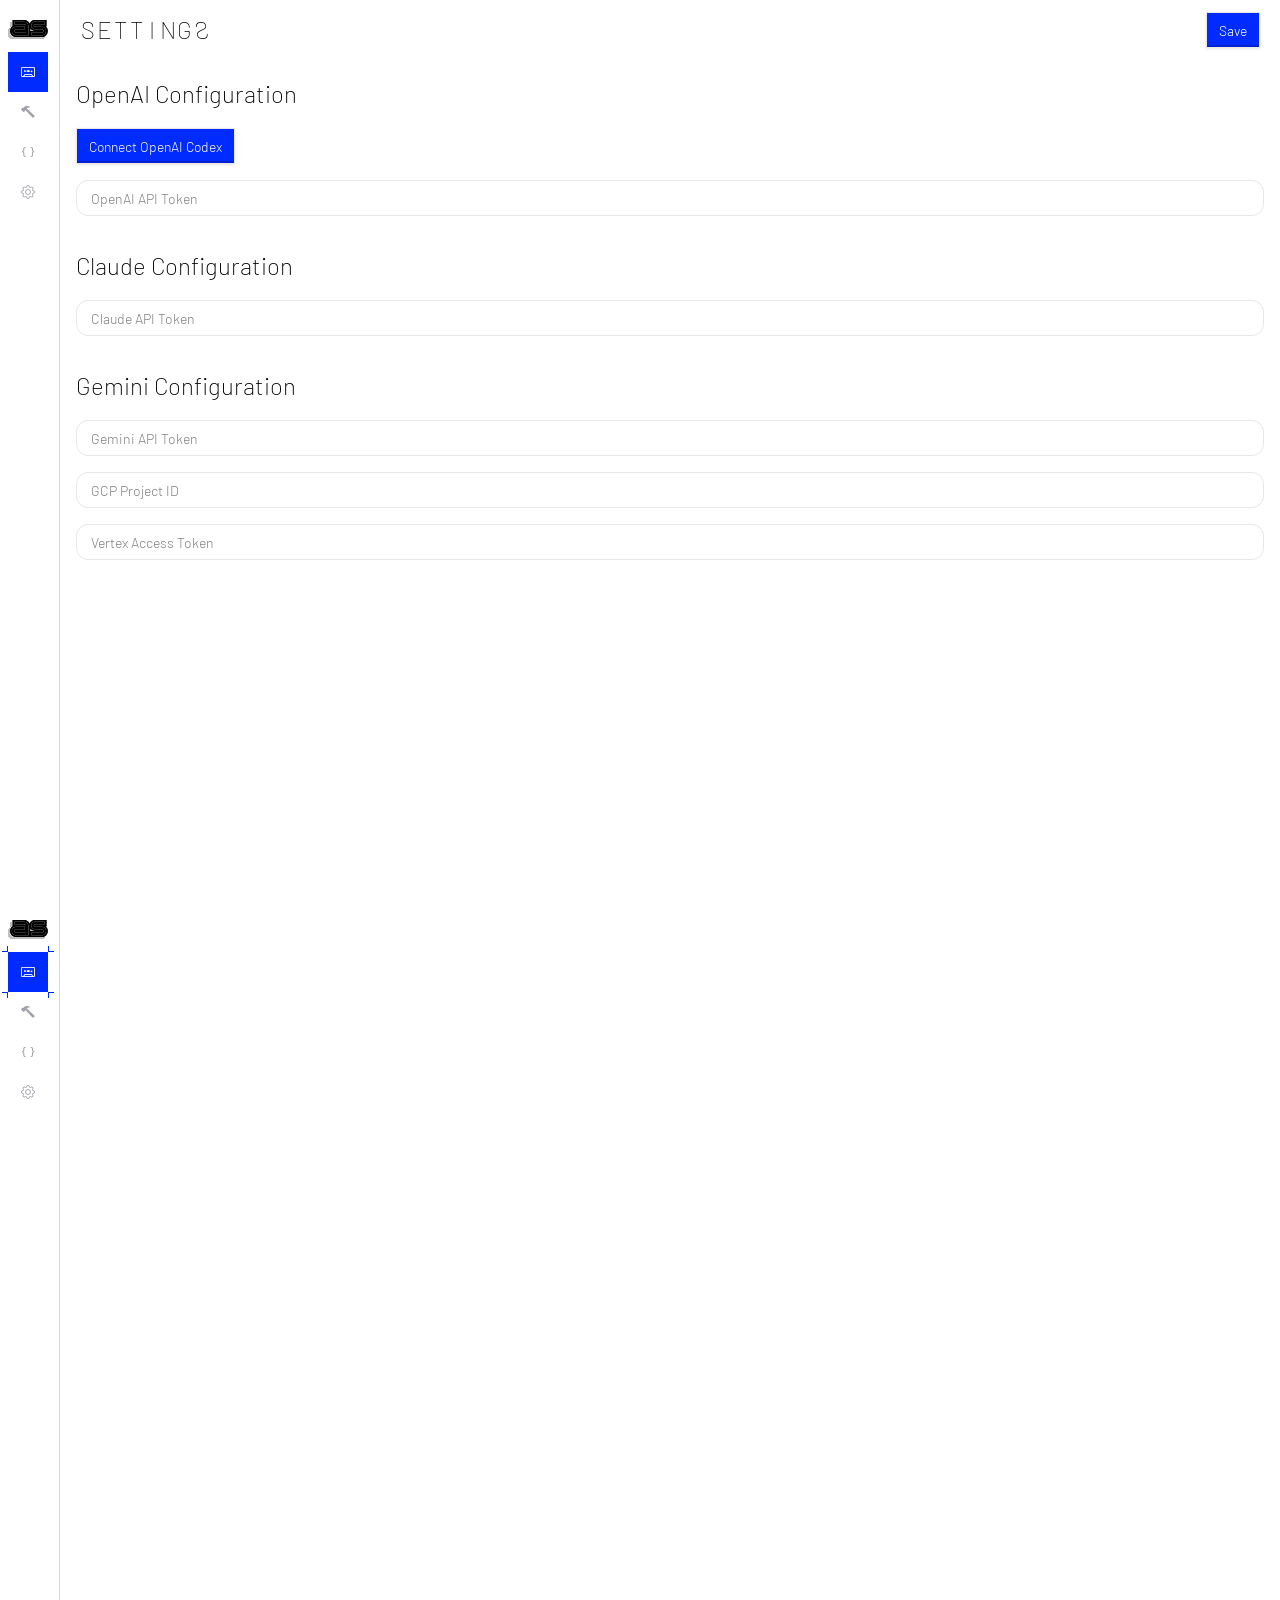
<file: static/settings/index.html>
<!doctype html>
<html lang="en">

<head>
  <title>Assembler</title>
  <meta charset="utf-8" />
  <meta name="google-site-verification" content="12aR_338F0VaglKbfvPLczdZV_Ej6AVx9Ef7M4ULfLU" />
  <meta name="description" content="Senet Application" />
  <meta name="viewport" content="width=device-width, initial-scale=1.0" />
  <link rel="icon" href="/assets/icon.svg" type="image/svg+xml" />
  <link rel="preload" href="/zig-out/bin/vapor.wasm" as="fetch" type="application/wasm" crossorigin />

  <link rel="preconnect" href="https://fonts.googleapis.com" />
  <link rel="preconnect" href="https://fonts.gstatic.com" crossorigin />
  <link rel="preconnect" href="https://cdn.jsdelivr.net" crossorigin />

  <link href="https://fonts.googleapis.com/css2?family=Bruno+Ace&display=swap" rel="stylesheet" media="print"
    onload="this.media = 'all'" />

  <link
    href="https://fonts.googleapis.com/css2?family=Barlow:ital,wght@0,100;0,200;0,300;0,400;0,500;0,600;0,700;0,800;0,900;1,100;1,200;1,300;1,400;1,500;1,600;1,700;1,800;1,900&display=swap"
    rel="stylesheet" />

  <script type="module" src="/web/bundle.min.js"></script>
  <link rel="stylesheet" href="https://cdn.jsdelivr.net/npm/bootstrap-icons@1.13.1/font/bootstrap-icons.min.css" />

  <style>
    body {
      margin: 0;
      padding: 0;
      font-family: "Barlow", sans-serif;
      font-optical-sizing: auto;
      height: 100dvh;
      width: 100%;
      box-sizing: border-box;
      flex-shrink: 0;
      background-color: rgba(var(--background));
      color: rgb(var(--text_color));
      transition:
        background-color 0.3s ease,
        color 0.3s ease;
      scrollbar-width: none;
      /* Firefox */
      -ms-overflow-style: none;
      /* IE/Edge */
    }

    *,
    *::before,
    *::after {
      box-sizing: border-box;
      -webkit-tap-highlight-color: transparent;
      -webkit-scrollbar: display: none;
      scrollbar-width: none;
      -ms-overflow-style: none;
      /* Chrome, Safari, Opera */
      margin: 0;
    }

    ::view-transition-group(*) {
      animation-duration: 150ms;
    }

    ::view-transition-old(*),
    ::view-transition-new(*) {
      /* animation: none; */
    }

    p,
    h1,
    h2,
    h3,
    h4,
    h5,
    h6,
    textarea,
    input {
      line-height: 1.5;
      font-size-adjust: 0.5;
      font-family: inherit;
    }

    table {
      border-collapse: separate;
      border-spacing: 0;
    }

    button p {
      font-family: inherit;
    }

    button {
      font-family: inherit;
      font-size: inherit;
      line-height: inherit;
      color: inherit;
      min-width: 0;
      box-sizing: border-box;
      display: flex;
      /* add these: */
      padding: 0;
      border: none;
      background: none;
      text-align: inherit;
      appearance: none;
    }



    input[type="file"]::file-selector-button {
      background: transparent;
      color: transparent;
      border: none;
    }


    input:-webkit-autofill {
      -webkit-box-shadow: 0 0 0 1000px transparent inset;
      -webkit-text-fill-color: inherit;
      caret-color: inherit;
      transition: background-color 5000s ease-in-out 0s;
    }

    .reload-indicator {
      position: fixed;
      top: 16px;
      right: 16px;
      background: #1a1a1a;
      color: #fff;
      padding: 10px 16px;
      border-radius: 6px;
      display: none;
      align-items: center;
      gap: 10px;
      font-family: system-ui, sans-serif;
      font-size: 14px;
      z-index: 99999;
      box-shadow: 0 4px 12px rgba(0, 0, 0, 0.3);
    }

    .reload-indicator.visible {
      display: flex;
    }

    .reload-spinner {
      width: 14px;
      height: 14px;
      border: 2px solid #333;
      border-top-color: #fff;
      border-radius: 50%;
      animation: spin 0.8s linear infinite;
    }

    @keyframes spin {
      to {
        transform: rotate(360deg);
      }
    }
  </style>
  <link rel="stylesheet" href="/static/settings/style.css" />
<link rel="stylesheet" href="/static/style_variables.css" /></head>

<body>
  <div id="reload-indicator" class="reload-indicator">
    <div class="reload-spinner"></div>
    <span>Reloading... <span id="reload-timer">0.0</span>s</span>
  </div>
  <main id="contents" style="display: contents"><div  id="Flex_S7ezG2-gk" class="lay_ihMZH4 pos_e8wtf3 mapa_CrkEb2 vis_2c8X11 ">
<div  id="Flex_nuQjl1-gk" class="lay_aCcEh3 pos_e8wtf3 mapa_rPfvm1 vis_sO21Y1 ">
<div  id="Flex_KEh2u1-gk" class="lay_Qbu0A4 pos_e8wtf3 mapa_CrkEb2 vis_SWFkJ2 ">
<div  id="Flex_BDJQp3-gk" class="lay_uvckf4 pos_e8wtf3 mapa_CrkEb2 vis_SWFkJ2 ">

<svg viewBox="0 0 208 168" fill="none" xmlns="http://www.w3.org/2000/svg"   id="Svg_VSyLs2-gk" class="lay_43Huq3 pos_e8wtf3 mapa_CrkEb2 vis_PGneh2 ">

<g filter="url(#filter0_d_5583_6202)">
<mask id="path-1-outside-1_5583_6202" maskUnits="userSpaceOnUse" x="9.05469" y="41" width="199" height="91" fill="black">
<rect fill="white" x="9.05469" y="41" width="199" height="91"/>
<path d="M106.399 122H42.3987C38.3027 122 34.548 121.019 31.1347 119.056C27.7214 117.008 24.9907 114.32 22.9427 110.992C20.98 107.579 19.9987 103.781 19.9987 99.6C19.9987 95.4187 20.98 91.664 22.9427 88.336C24.9907 84.9227 27.7214 82.2347 31.1347 80.272C34.548 78.224 38.3027 77.2 42.3987 77.2H87.1987V90H42.3987C39.7534 90 37.492 90.9387 35.6147 92.816C33.7374 94.6933 32.7987 96.9547 32.7987 99.6C32.7987 102.245 33.7374 104.507 35.6147 106.384C37.492 108.261 39.7534 109.2 42.3987 109.2H93.5987V74C93.5987 71.3547 92.66 69.0933 90.7827 67.216C88.9054 65.3387 86.644 64.4 83.9987 64.4H32.7987V51.6H83.9987C88.18 51.6 91.9347 52.624 95.2627 54.672C98.676 56.6347 101.364 59.3227 103.327 62.736C105.375 66.064 106.399 69.8187 106.399 74V122ZM197.743 99.6C197.743 103.781 196.719 107.579 194.671 110.992C192.708 114.32 190.02 117.008 186.607 119.056C183.279 121.019 179.524 122 175.343 122H120.943V109.2H175.343C177.988 109.2 180.249 108.261 182.127 106.384C184.004 104.507 184.943 102.245 184.943 99.6C184.943 96.9547 184.004 94.6933 182.127 92.816C180.249 90.9387 177.988 90 175.343 90H140.143C136.644 90 133.401 89.1467 130.415 87.44C127.513 85.7333 125.209 83.4293 123.503 80.528C121.796 77.5413 120.943 74.2987 120.943 70.8C120.943 67.216 121.796 63.9733 123.503 61.072C125.209 58.1707 127.513 55.8667 130.415 54.16C133.401 52.4533 136.644 51.6 140.143 51.6H191.343V64.4H140.143C138.351 64.4 136.815 65.04 135.535 66.32C134.34 67.5147 133.743 69.008 133.743 70.8C133.743 72.592 134.34 74.128 135.535 75.408C136.815 76.6027 138.351 77.2 140.143 77.2H175.343C179.524 77.2 183.279 78.224 186.607 80.272C190.02 82.2347 192.708 84.9227 194.671 88.336C196.719 91.664 197.743 95.4187 197.743 99.6Z"/>
</mask>
<path d="M106.399 122H42.3987C38.3027 122 34.548 121.019 31.1347 119.056C27.7214 117.008 24.9907 114.32 22.9427 110.992C20.98 107.579 19.9987 103.781 19.9987 99.6C19.9987 95.4187 20.98 91.664 22.9427 88.336C24.9907 84.9227 27.7214 82.2347 31.1347 80.272C34.548 78.224 38.3027 77.2 42.3987 77.2H87.1987V90H42.3987C39.7534 90 37.492 90.9387 35.6147 92.816C33.7374 94.6933 32.7987 96.9547 32.7987 99.6C32.7987 102.245 33.7374 104.507 35.6147 106.384C37.492 108.261 39.7534 109.2 42.3987 109.2H93.5987V74C93.5987 71.3547 92.66 69.0933 90.7827 67.216C88.9054 65.3387 86.644 64.4 83.9987 64.4H32.7987V51.6H83.9987C88.18 51.6 91.9347 52.624 95.2627 54.672C98.676 56.6347 101.364 59.3227 103.327 62.736C105.375 66.064 106.399 69.8187 106.399 74V122ZM197.743 99.6C197.743 103.781 196.719 107.579 194.671 110.992C192.708 114.32 190.02 117.008 186.607 119.056C183.279 121.019 179.524 122 175.343 122H120.943V109.2H175.343C177.988 109.2 180.249 108.261 182.127 106.384C184.004 104.507 184.943 102.245 184.943 99.6C184.943 96.9547 184.004 94.6933 182.127 92.816C180.249 90.9387 177.988 90 175.343 90H140.143C136.644 90 133.401 89.1467 130.415 87.44C127.513 85.7333 125.209 83.4293 123.503 80.528C121.796 77.5413 120.943 74.2987 120.943 70.8C120.943 67.216 121.796 63.9733 123.503 61.072C125.209 58.1707 127.513 55.8667 130.415 54.16C133.401 52.4533 136.644 51.6 140.143 51.6H191.343V64.4H140.143C138.351 64.4 136.815 65.04 135.535 66.32C134.34 67.5147 133.743 69.008 133.743 70.8C133.743 72.592 134.34 74.128 135.535 75.408C136.815 76.6027 138.351 77.2 140.143 77.2H175.343C179.524 77.2 183.279 78.224 186.607 80.272C190.02 82.2347 192.708 84.9227 194.671 88.336C196.719 91.664 197.743 95.4187 197.743 99.6Z" fill="black"/>
<path d="M106.399 122V132H116.399V122H106.399ZM31.1347 119.056L25.9897 127.631L26.0694 127.679L26.15 127.725L31.1347 119.056ZM22.9427 110.992L14.2736 115.977L14.348 116.106L14.4261 116.233L22.9427 110.992ZM22.9427 88.336L14.3678 83.191L14.3483 83.2235L14.329 83.2561L22.9427 88.336ZM31.1347 80.272L36.1194 88.9411L36.2 88.8947L36.2796 88.8469L31.1347 80.272ZM87.1987 77.2H97.1987V67.2H87.1987V77.2ZM87.1987 90V100H97.1987V90H87.1987ZM35.6147 92.816L28.5436 85.7449L28.5436 85.7449L35.6147 92.816ZM35.6147 106.384L42.6858 99.3129L42.6858 99.3129L35.6147 106.384ZM93.5987 109.2V119.2H103.599V109.2H93.5987ZM90.7827 67.216L97.8538 60.1449L97.8538 60.1449L90.7827 67.216ZM32.7987 64.4H22.7987V74.4H32.7987V64.4ZM32.7987 51.6V41.6H22.7987V51.6H32.7987ZM95.2627 54.672L90.0217 63.1886L90.1487 63.2667L90.278 63.3411L95.2627 54.672ZM103.327 62.736L94.6576 67.7207L94.732 67.85L94.8101 67.977L103.327 62.736ZM106.399 122V112H42.3987V122V132H106.399V122ZM42.3987 122V112C39.9786 112 37.9537 111.442 36.1194 110.387L31.1347 119.056L26.15 127.725C31.1423 130.596 36.6268 132 42.3987 132V122ZM31.1347 119.056L36.2796 110.481C34.2145 109.242 32.6508 107.687 31.4593 105.751L22.9427 110.992L14.4261 116.233C17.3306 120.953 21.2282 124.774 25.9897 127.631L31.1347 119.056ZM22.9427 110.992L31.6118 106.007C30.5755 104.205 29.9987 102.144 29.9987 99.6H19.9987H9.99869C9.99869 105.418 11.3846 110.952 14.2736 115.977L22.9427 110.992ZM19.9987 99.6H29.9987C29.9987 97.0535 30.5755 95.0791 31.5563 93.4158L22.9427 88.336L14.329 83.2561C11.3846 88.2489 9.99869 93.7838 9.99869 99.6H19.9987ZM22.9427 88.336L31.5176 93.481C32.6988 91.5123 34.2005 90.0444 36.1194 88.9411L31.1347 80.272L26.15 71.6029C21.2422 74.4249 17.2825 78.3331 14.3678 83.191L22.9427 88.336ZM31.1347 80.272L36.2796 88.8469C38.0922 87.7594 40.06 87.2 42.3987 87.2V77.2V67.2C36.5454 67.2 31.0038 68.6886 25.9897 71.6971L31.1347 80.272ZM42.3987 77.2V87.2H87.1987V77.2V67.2H42.3987V77.2ZM87.1987 77.2H77.1987V90H87.1987H97.1987V77.2H87.1987ZM87.1987 90V80H42.3987V90V100H87.1987V90ZM42.3987 90V80C37.0904 80 32.2886 81.9999 28.5436 85.7449L35.6147 92.816L42.6858 99.8871C42.7385 99.8343 42.7514 99.8304 42.7201 99.8517C42.6873 99.874 42.6296 99.9079 42.5525 99.9399C42.4753 99.972 42.4086 99.9897 42.3657 99.9979C42.3244 100.006 42.331 100 42.3987 100V90ZM35.6147 92.816L28.5436 85.7449C24.7986 89.4899 22.7987 94.2917 22.7987 99.6H32.7987H42.7987C42.7987 99.5323 42.8045 99.5257 42.7966 99.567C42.7884 99.61 42.7707 99.6766 42.7386 99.7538C42.7066 99.8309 42.6727 99.8886 42.6504 99.9214C42.6291 99.9527 42.633 99.9398 42.6858 99.8871L35.6147 92.816ZM32.7987 99.6H22.7987C22.7987 104.908 24.7986 109.71 28.5436 113.455L35.6147 106.384L42.6858 99.3129C42.633 99.2602 42.6291 99.2473 42.6504 99.2786C42.6727 99.3114 42.7066 99.3691 42.7386 99.4462C42.7707 99.5234 42.7884 99.59 42.7966 99.633C42.8045 99.6743 42.7987 99.6677 42.7987 99.6H32.7987ZM35.6147 106.384L28.5436 113.455C32.2886 117.2 37.0904 119.2 42.3987 119.2V109.2V99.2C42.331 99.2 42.3244 99.1942 42.3657 99.2021C42.4086 99.2103 42.4753 99.228 42.5525 99.2601C42.6296 99.2921 42.6873 99.326 42.7201 99.3483C42.7514 99.3696 42.7385 99.3657 42.6858 99.3129L35.6147 106.384ZM42.3987 109.2V119.2H93.5987V109.2V99.2H42.3987V109.2ZM93.5987 109.2H103.599V74H93.5987H83.5987V109.2H93.5987ZM93.5987 74H103.599C103.599 68.6917 101.599 63.8899 97.8538 60.1449L90.7827 67.216L83.7116 74.2871C83.7644 74.3398 83.7683 74.3527 83.747 74.3214C83.7247 74.2886 83.6908 74.2309 83.6588 74.1538C83.6267 74.0766 83.609 74.01 83.6008 73.967C83.5929 73.9257 83.5987 73.9323 83.5987 74H93.5987ZM90.7827 67.216L97.8538 60.1449C94.1087 56.3999 89.307 54.4 83.9987 54.4V64.4V74.4C84.0664 74.4 84.0729 74.4058 84.0317 74.3979C83.9887 74.3897 83.9221 74.372 83.8449 74.3399C83.7678 74.3079 83.7101 74.274 83.6773 74.2517C83.646 74.2304 83.6589 74.2343 83.7116 74.2871L90.7827 67.216ZM83.9987 64.4V54.4H32.7987V64.4V74.4H83.9987V64.4ZM32.7987 64.4H42.7987V51.6H32.7987H22.7987V64.4H32.7987ZM32.7987 51.6V61.6H83.9987V51.6V41.6H32.7987V51.6ZM83.9987 51.6V61.6C86.4644 61.6 88.3809 62.1788 90.0217 63.1886L95.2627 54.672L100.504 46.1554C95.4885 43.0692 89.8957 41.6 83.9987 41.6V51.6ZM95.2627 54.672L90.278 63.3411C92.1592 64.4228 93.5759 65.8395 94.6576 67.7207L103.327 62.736L111.996 57.7513C109.152 52.8058 105.193 48.8466 100.247 46.0029L95.2627 54.672ZM103.327 62.736L94.8101 67.977C95.8198 69.6178 96.3987 71.5343 96.3987 74H106.399H116.399C116.399 68.103 114.93 62.5102 111.843 57.495L103.327 62.736ZM106.399 74H96.3987V122H106.399H116.399V74H106.399ZM194.671 110.992L186.096 105.847L186.076 105.88L186.057 105.912L194.671 110.992ZM186.607 119.056L191.687 127.67L191.719 127.65L191.752 127.631L186.607 119.056ZM120.943 122H110.943V132H120.943V122ZM120.943 109.2V99.2H110.943V109.2H120.943ZM182.127 106.384L189.198 113.455L189.198 113.455L182.127 106.384ZM182.127 92.816L189.198 85.7449L189.198 85.7449L182.127 92.816ZM130.415 87.44L125.344 96.0593L125.399 96.0912L125.453 96.1224L130.415 87.44ZM123.503 80.528L114.82 85.4894L114.851 85.544L114.883 85.5982L123.503 80.528ZM123.503 61.072L132.122 66.1422H132.122L123.503 61.072ZM130.415 54.16L125.453 45.4776L125.399 45.5088L125.344 45.5406L130.415 54.16ZM191.343 51.6H201.343V41.6H191.343V51.6ZM191.343 64.4V74.4H201.343V64.4H191.343ZM135.535 66.32L128.464 59.2489V59.2489L135.535 66.32ZM135.535 75.408L128.224 82.2312L128.459 82.4833L128.712 82.7186L135.535 75.408ZM186.607 80.272L181.366 88.7886L181.493 88.8667L181.622 88.9411L186.607 80.272ZM194.671 88.336L186.002 93.3207L186.076 93.45L186.154 93.577L194.671 88.336ZM197.743 99.6H187.743C187.743 102.064 187.163 104.068 186.096 105.847L194.671 110.992L203.246 116.137C206.274 111.09 207.743 105.498 207.743 99.6H197.743ZM194.671 110.992L186.057 105.912C184.967 107.76 183.491 109.264 181.462 110.481L186.607 119.056L191.752 127.631C196.549 124.752 200.449 120.88 203.284 116.072L194.671 110.992ZM186.607 119.056L181.527 110.442C179.864 111.423 177.889 112 175.343 112V122V132C181.159 132 186.694 130.614 191.687 127.67L186.607 119.056ZM175.343 122V112H120.943V122V132H175.343V122ZM120.943 122H130.943V109.2H120.943H110.943V122H120.943ZM120.943 109.2V119.2H175.343V109.2V99.2H120.943V109.2ZM175.343 109.2V119.2C180.651 119.2 185.453 117.2 189.198 113.455L182.127 106.384L175.056 99.3129C175.003 99.3657 174.99 99.3696 175.021 99.3483C175.054 99.326 175.112 99.2921 175.189 99.2601C175.266 99.228 175.333 99.2103 175.376 99.2021C175.417 99.1942 175.41 99.2 175.343 99.2V109.2ZM182.127 106.384L189.198 113.455C192.943 109.71 194.943 104.908 194.943 99.6H184.943H174.943C174.943 99.6677 174.937 99.6743 174.945 99.633C174.953 99.59 174.971 99.5234 175.003 99.4462C175.035 99.3691 175.069 99.3114 175.091 99.2786C175.112 99.2473 175.108 99.2602 175.056 99.3129L182.127 106.384ZM184.943 99.6H194.943C194.943 94.2917 192.943 89.49 189.198 85.7449L182.127 92.816L175.056 99.8871C175.108 99.9398 175.112 99.9527 175.091 99.9214C175.069 99.8886 175.035 99.8309 175.003 99.7538C174.971 99.6766 174.953 99.61 174.945 99.567C174.937 99.5257 174.943 99.5323 174.943 99.6H184.943ZM182.127 92.816L189.198 85.7449C185.453 81.9999 180.651 80 175.343 80V90V100C175.41 100 175.417 100.006 175.376 99.9979C175.333 99.9897 175.266 99.972 175.189 99.9399C175.112 99.9079 175.054 99.874 175.021 99.8517C174.99 99.8304 175.003 99.8344 175.056 99.8871L182.127 92.816ZM175.343 90V80H140.143V90V100H175.343V90ZM140.143 90V80C138.353 80 136.825 79.5855 135.376 78.7576L130.415 87.44L125.453 96.1224C129.978 98.7078 134.935 100 140.143 100V90ZM130.415 87.44L135.485 78.8207C134.049 77.9761 132.967 76.8936 132.122 75.4578L123.503 80.528L114.883 85.5982C117.452 89.9651 120.978 93.4906 125.344 96.0593L130.415 87.44ZM123.503 80.528L132.185 75.5666C131.357 74.1178 130.943 72.5896 130.943 70.8H120.943H110.943C110.943 76.0078 112.235 80.9649 114.82 85.4894L123.503 80.528ZM120.943 70.8H130.943C130.943 68.8791 131.378 67.4067 132.122 66.1422L123.503 61.072L114.883 56.0018C112.214 60.54 110.943 65.5529 110.943 70.8H120.943ZM123.503 61.072L132.122 66.1422C132.967 64.7064 134.049 63.6239 135.485 62.7793L130.415 54.16L125.344 45.5406C120.978 48.1094 117.452 51.6349 114.883 56.0018L123.503 61.072ZM130.415 54.16L135.376 62.8424C136.825 62.0145 138.353 61.6 140.143 61.6V51.6V41.6C134.935 41.6 129.978 42.8922 125.453 45.4776L130.415 54.16ZM140.143 51.6V61.6H191.343V51.6V41.6H140.143V51.6ZM191.343 51.6H181.343V64.4H191.343H201.343V51.6H191.343ZM191.343 64.4V54.4H140.143V64.4V74.4H191.343V64.4ZM140.143 64.4V54.4C135.668 54.4 131.598 56.115 128.464 59.2489L135.535 66.32L142.606 73.3911C142.404 73.593 142.033 73.8858 141.493 74.1108C140.951 74.3366 140.464 74.4 140.143 74.4V64.4ZM135.535 66.32L128.464 59.2489C125.271 62.4416 123.743 66.5344 123.743 70.8H133.743H143.743C143.743 71.0312 143.7 71.4878 143.475 72.0499C143.246 72.6237 142.917 73.08 142.606 73.3911L135.535 66.32ZM133.743 70.8H123.743C123.743 75.059 125.257 79.0518 128.224 82.2312L135.535 75.408L142.845 68.5848C143.06 68.8151 143.321 69.1828 143.511 69.6715C143.699 70.1563 143.743 70.5648 143.743 70.8H133.743ZM135.535 75.408L128.712 82.7186C131.891 85.6859 135.884 87.2 140.143 87.2V77.2V67.2C140.378 67.2 140.786 67.2434 141.271 67.4319C141.76 67.622 142.128 67.8825 142.358 68.0974L135.535 75.408ZM140.143 77.2V87.2H175.343V77.2V67.2H140.143V77.2ZM175.343 77.2V87.2C177.808 87.2 179.725 87.7788 181.366 88.7886L186.607 80.272L191.848 71.7554C186.832 68.6692 181.24 67.2 175.343 67.2V77.2ZM186.607 80.272L181.622 88.9411C183.503 90.0228 184.92 91.4395 186.002 93.3207L194.671 88.336L203.34 83.3513C200.496 78.4058 196.537 74.4466 191.591 71.6029L186.607 80.272ZM194.671 88.336L186.154 93.577C187.164 95.2178 187.743 97.1343 187.743 99.6H197.743H207.743C207.743 93.703 206.274 88.1102 203.187 83.095L194.671 88.336Z" fill="black" mask="url(#path-1-outside-1_5583_6202)"/>
</g>
<defs>
<filter id="filter0_d_5583_6202" x="0" y="41.5996" width="207.742" height="100.4" filterUnits="userSpaceOnUse" color-interpolation-filters="sRGB">
<feFlood flood-opacity="0" result="BackgroundImageFix"/>
<feColorMatrix in="SourceAlpha" type="matrix" values="0 0 0 0 0 0 0 0 0 0 0 0 0 0 0 0 0 0 127 0" result="hardAlpha"/>
<feOffset dx="-10" dy="10"/>
<feComposite in2="hardAlpha" operator="out"/>
<feColorMatrix type="matrix" values="0 0 0 0 0 0 0 0 0 0 0 0 0 0 0 0 0 0 0.25 0"/>
<feBlend mode="normal" in2="BackgroundImageFix" result="effect1_dropShadow_5583_6202"/>
<feBlend mode="normal" in="SourceGraphic" in2="effect1_dropShadow_5583_6202" result="shape"/>
</filter>
</defs>

</svg>
</div>
</div>
<div  id="Flex_zvAPW-gk" class="lay_wqqBp1 pos_e8wtf3 mapa_CrkEb2 vis_SWFkJ2 ">
<a  id="Link_WOU7D3-gk" class="lay_O8DMU pos_t0s233 mapa_CrkEb2 vis_sQpvx intr_4WVqj1 "aria-label="Assembler" href="/">
<div  id="nav-button-top-left" class="lay_XxTQF3 pos_VsJJg4 mapa_CrkEb2 vis_6Tr7C4 ">
</div>
<div  id="nav-button-top-right" class="lay_XxTQF3 pos_Nrwr42 mapa_CrkEb2 vis_PSmxi ">
</div>
<div  id="nav-button-bottom-left" class="lay_XxTQF3 pos_QekHN3 mapa_CrkEb2 vis_KuG9f1 ">
</div>
<div  id="nav-button-bottom-right" class="lay_XxTQF3 pos_yX3OZ1 mapa_CrkEb2 vis_3ChsN1 ">
</div>
<div  id="Flex_OO7Ad1-gk" class="lay_uvckf4 pos_e8wtf3 mapa_CrkEb2 vis_SWFkJ2 ">
<i  id="Icon_E15XP1-gk" class="bi bi-cassette lay_jXzf62 pos_e8wtf3 mapa_CrkEb2 vis_ifJTG3 ">
</i>
</div>
</a>
<a  id="Link_DE7kn-gk" class="lay_O8DMU pos_t0s233 mapa_CrkEb2 vis_zigIJ3 intr_TUaAf1 "aria-label="Planner" href="/planner">


<div  id="Flex_oMX702-gk" class="lay_uvckf4 pos_e8wtf3 mapa_CrkEb2 vis_SWFkJ2 ">
<i  id="Icon_zqeeb2-gk" class="bi bi-hammer lay_jXzf62 pos_e8wtf3 mapa_CrkEb2 vis_W3FHF2 ">
</i>
</div>
</a>
<a  id="Link_DVi9Q3-gk" class="lay_O8DMU pos_t0s233 mapa_CrkEb2 vis_zigIJ3 intr_TUaAf1 "aria-label="Playground" href="/playground">


<div  id="Flex_63ko12-gk" class="lay_uvckf4 pos_e8wtf3 mapa_CrkEb2 vis_SWFkJ2 ">
<i  id="Icon_9ChLW3-gk" class="bi bi-braces lay_jXzf62 pos_e8wtf3 mapa_CrkEb2 vis_W3FHF2 ">
</i>
</div>
</a>
<a  id="Link_yhh38-gk" class="lay_O8DMU pos_t0s233 mapa_CrkEb2 vis_zigIJ3 intr_TUaAf1 "aria-label="Settings" href="/settings">


<div  id="Flex_JXN8P1-gk" class="lay_uvckf4 pos_e8wtf3 mapa_CrkEb2 vis_SWFkJ2 ">
<i  id="Icon_TMOB71-gk" class="bi bi-gear lay_jXzf62 pos_e8wtf3 mapa_CrkEb2 vis_W3FHF2 ">
</i>
</div>
</a>
</div>
</div>
<div  id="Flex_TRHbF-gk" class="lay_L27Dg1 pos_e8wtf3 mapa_CrkEb2 vis_SWFkJ2 ">
<div  id="Flex_XU2EV1-gk" class="lay_o0nPh1 pos_e8wtf3 mapa_pT4FI4 vis_2c8X11 ">
<div  id="Flex_3D1AA1-gk" class="lay_Owo7D2 pos_e8wtf3 mapa_CrkEb2 vis_SWFkJ2 ">
<div  id="Flex_32aDQ2-gk" class="lay_ZT9xM pos_t0s233 mapa_CrkEb2 vis_iltij ">
<p  id="Text_e4uhC1-gk" class="lay_1I8dE4 pos_e8wtf3 mapa_CrkEb2 vis_aJ19P1 tran_lmZrb1 ">S</p>
</div>
<div  id="Flex_6pCRU1-gk" class="lay_ZT9xM pos_t0s233 mapa_CrkEb2 vis_iltij ">
<p  id="Text_jesZK3-gk" class="lay_1I8dE4 pos_e8wtf3 mapa_CrkEb2 vis_aJ19P1 tran_lmZrb1 ">E</p>
</div>
<div  id="Flex_C8beD3-gk" class="lay_ZT9xM pos_t0s233 mapa_CrkEb2 vis_iltij ">
<p  id="Text_TfJ4A3-gk" class="lay_1I8dE4 pos_e8wtf3 mapa_CrkEb2 vis_aJ19P1 tran_lmZrb1 ">T</p>
</div>
<div  id="Flex_bfvyL3-gk" class="lay_ZT9xM pos_t0s233 mapa_CrkEb2 vis_iltij ">
<p  id="Text_FOYwH3-gk" class="lay_1I8dE4 pos_e8wtf3 mapa_CrkEb2 vis_aJ19P1 tran_lmZrb1 ">T</p>
</div>
<div  id="Flex_Av5jX4-gk" class="lay_ZT9xM pos_t0s233 mapa_CrkEb2 vis_iltij ">
<p  id="Text_0dDb34-gk" class="lay_1I8dE4 pos_e8wtf3 mapa_CrkEb2 vis_aJ19P1 tran_lmZrb1 ">I</p>
</div>
<div  id="Flex_QbHJM3-gk" class="lay_ZT9xM pos_t0s233 mapa_CrkEb2 vis_iltij ">
<p  id="Text_hRTUR-gk" class="lay_1I8dE4 pos_e8wtf3 mapa_CrkEb2 vis_aJ19P1 tran_lmZrb1 ">N</p>
</div>
<div  id="Flex_xHXuW3-gk" class="lay_ZT9xM pos_t0s233 mapa_CrkEb2 vis_iltij ">
<p  id="Text_jhzZE4-gk" class="lay_1I8dE4 pos_e8wtf3 mapa_CrkEb2 vis_aJ19P1 tran_lmZrb1 ">G</p>
</div>
<div  id="Flex_aZsT51-gk" class="lay_ZT9xM pos_t0s233 mapa_CrkEb2 vis_iltij ">
<p  id="Text_5MAoU2-gk" class="lay_1I8dE4 pos_e8wtf3 mapa_5SbFr1 vis_N1vSL2 tran_RVD8E1 ">S</p>
</div>
</div>
<button  id="CtxB_WkjXS1-gk" class="lay_bBny01 pos_e8wtf3 mapa_VSOuc2 vis_B8bFC4 intr_r8PZj ">
<p  id="Text_sL2yT4-gk" class="lay_jXzf62 pos_e8wtf3 mapa_CrkEb2 vis_rHkJY4 ">Save</p>
</button>
</div>
<div  id="Flex_BciiX4-gk" class="lay_6LuYl1 pos_e8wtf3 mapa_WM2Wg4 vis_SWFkJ2 ">
<div  id="Flex_ZqIe8-gk" class="lay_hE1122 pos_e8wtf3 mapa_CrkEb2 vis_SWFkJ2 ">
<p  id="Text_1CeIP2-gk" class="lay_1I8dE4 pos_e8wtf3 mapa_CrkEb2 vis_e5kTZ1 ">OpenAI Configuration</p>
<button  id="CtxB_nXT1X1-gk" class="lay_kqSiJ4 pos_e8wtf3 mapa_VSOuc2 vis_pbrnS1 intr_Of4tD3 ">
<p  id="Text_M53Un3-gk" class="lay_jXzf62 pos_e8wtf3 mapa_CrkEb2 vis_rHkJY4 ">Connect OpenAI Codex</p>
</button>
<div  id="Flex_twE9I4-gk" class="lay_CIaFC pos_t0s233 mapa_CrkEb2 vis_qtSWz2 ">
<label for="string_Flex_twE9I4-gk"  id="Labe_D1us33-gk" style="transform: translateY(-50%) scale(1); z-index: 0; text-align: center;" class="lay_1I8dE4 pos_7GSMa1 mapa_sgnwh vis_32r2o1 ">OpenAI API Token</label>

<input  id="string_Flex_twE9I4-gk" class="lay_kSFpR4 pos_h7ld4 mapa_TK4ER4 vis_wH0KW3 "name=""/>

</div>
</div>
<div  id="Flex_hbph7-gk" class="lay_hE1122 pos_e8wtf3 mapa_CrkEb2 vis_SWFkJ2 ">
<p  id="Text_OR3cA4-gk" class="lay_1I8dE4 pos_e8wtf3 mapa_CrkEb2 vis_e5kTZ1 ">Claude Configuration</p>
<div  id="Flex_zBqHL-gk" class="lay_CIaFC pos_t0s233 mapa_CrkEb2 vis_qtSWz2 ">
<label for="string_Flex_zBqHL-gk"  id="Labe_zamBN4-gk" style="transform: translateY(-50%) scale(1); z-index: 0; text-align: center;" class="lay_1I8dE4 pos_7GSMa1 mapa_sgnwh vis_32r2o1 ">Claude API Token</label>

<input  id="string_Flex_zBqHL-gk" class="lay_kSFpR4 pos_h7ld4 mapa_TK4ER4 vis_wH0KW3 "name=""/>

</div>
</div>
<div  id="Flex_ap3Iv2-gk" class="lay_hE1122 pos_e8wtf3 mapa_CrkEb2 vis_SWFkJ2 ">
<p  id="Text_OiWAe-gk" class="lay_1I8dE4 pos_e8wtf3 mapa_CrkEb2 vis_e5kTZ1 ">Gemini Configuration</p>
<div  id="Flex_n03n73-gk" class="lay_CIaFC pos_t0s233 mapa_CrkEb2 vis_qtSWz2 ">
<label for="password_Flex_n03n73-gk"  id="Labe_U8vrA4-gk" style="transform: translateY(-50%) scale(1); z-index: 0; text-align: center;" class="lay_1I8dE4 pos_7GSMa1 mapa_sgnwh vis_32r2o1 ">Gemini API Token</label>

<input  id="password_Flex_n03n73-gk" class="lay_kSFpR4 pos_h7ld4 mapa_TK4ER4 vis_wH0KW3 "name=""/>

</div>
<div  id="Flex_TDyDu-gk" class="lay_CIaFC pos_t0s233 mapa_CrkEb2 vis_qtSWz2 ">
<label for="password_Flex_TDyDu-gk"  id="Labe_mZC4w-gk" style="transform: translateY(-50%) scale(1); z-index: 0; text-align: center;" class="lay_1I8dE4 pos_7GSMa1 mapa_sgnwh vis_32r2o1 ">GCP Project ID</label>

<input  id="password_Flex_TDyDu-gk" class="lay_kSFpR4 pos_h7ld4 mapa_TK4ER4 vis_wH0KW3 "name=""/>

</div>
<div  id="Flex_MLulO2-gk" class="lay_CIaFC pos_t0s233 mapa_CrkEb2 vis_qtSWz2 ">
<label for="string_Flex_MLulO2-gk"  id="Labe_kQKao-gk" style="transform: translateY(-50%) scale(1); z-index: 0; text-align: center;" class="lay_1I8dE4 pos_7GSMa1 mapa_sgnwh vis_32r2o1 ">Vertex Access Token</label>

<input  id="string_Flex_MLulO2-gk" class="lay_kSFpR4 pos_h7ld4 mapa_TK4ER4 vis_wH0KW3 "name=""/>

</div>
</div>
</div>
</div>
<div  id="opaque-toast-stack" class="lay_eGDG91 pos_AUI0J mapa_CrkEb2 vis_PZYxz1 ">
</div>
</div>
</div>
</body>
</html>
</file>
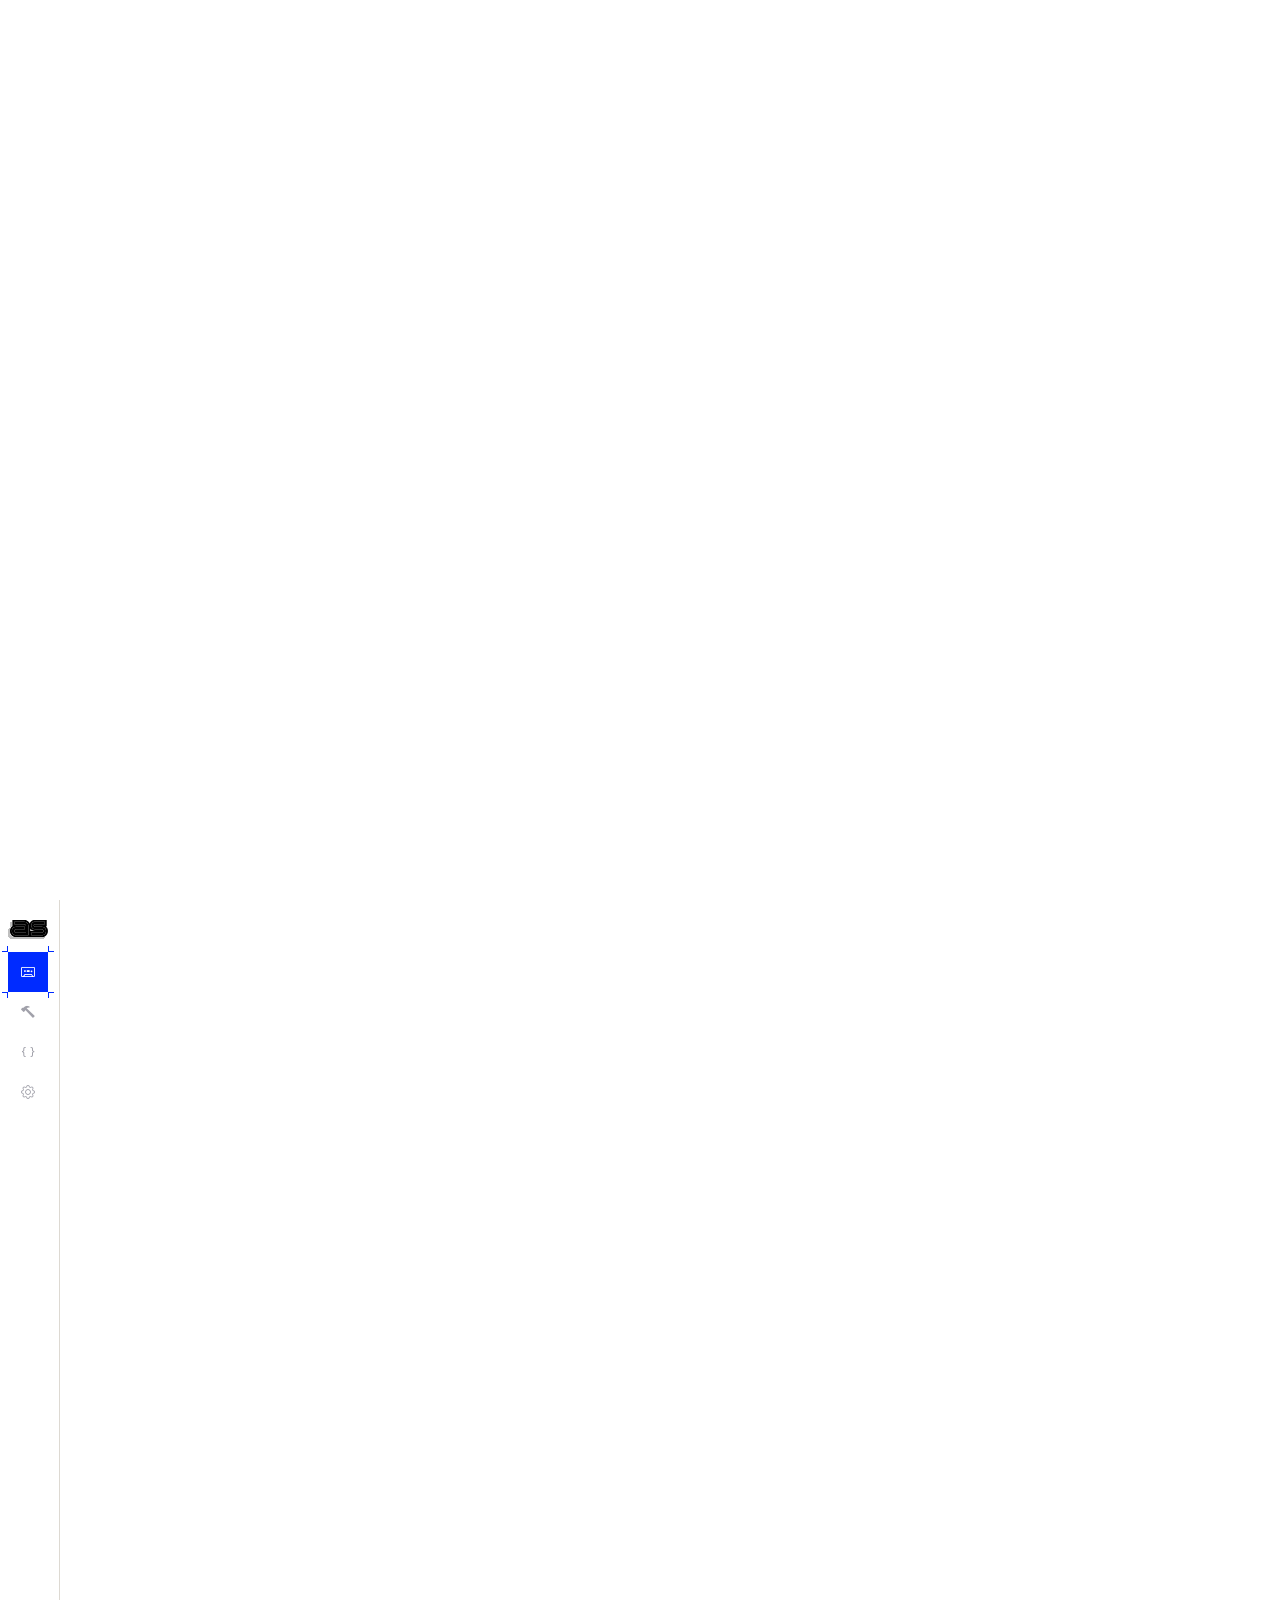
<file: static/auth/callback/index.html>
<!doctype html>
<html lang="en">

<head>
  <title>Assembler</title>
  <meta charset="utf-8" />
  <meta name="google-site-verification" content="12aR_338F0VaglKbfvPLczdZV_Ej6AVx9Ef7M4ULfLU" />
  <meta name="description" content="Senet Application" />
  <meta name="viewport" content="width=device-width, initial-scale=1.0" />
  <link rel="icon" href="/assets/icon.svg" type="image/svg+xml" />
  <link rel="preload" href="/zig-out/bin/vapor.wasm" as="fetch" type="application/wasm" crossorigin />

  <link rel="preconnect" href="https://fonts.googleapis.com" />
  <link rel="preconnect" href="https://fonts.gstatic.com" crossorigin />
  <link rel="preconnect" href="https://cdn.jsdelivr.net" crossorigin />

  <link href="https://fonts.googleapis.com/css2?family=Bruno+Ace&display=swap" rel="stylesheet" media="print"
    onload="this.media = 'all'" />

  <link
    href="https://fonts.googleapis.com/css2?family=Barlow:ital,wght@0,100;0,200;0,300;0,400;0,500;0,600;0,700;0,800;0,900;1,100;1,200;1,300;1,400;1,500;1,600;1,700;1,800;1,900&display=swap"
    rel="stylesheet" />

  <script type="module" src="/web/bundle.min.js"></script>
  <link rel="stylesheet" href="https://cdn.jsdelivr.net/npm/bootstrap-icons@1.13.1/font/bootstrap-icons.min.css" />

  <style>
    body {
      margin: 0;
      padding: 0;
      font-family: "Barlow", sans-serif;
      font-optical-sizing: auto;
      height: 100dvh;
      width: 100%;
      box-sizing: border-box;
      flex-shrink: 0;
      background-color: rgba(var(--background));
      color: rgb(var(--text_color));
      transition:
        background-color 0.3s ease,
        color 0.3s ease;
      scrollbar-width: none;
      /* Firefox */
      -ms-overflow-style: none;
      /* IE/Edge */
    }

    *,
    *::before,
    *::after {
      box-sizing: border-box;
      -webkit-tap-highlight-color: transparent;
      -webkit-scrollbar: display: none;
      scrollbar-width: none;
      -ms-overflow-style: none;
      /* Chrome, Safari, Opera */
      margin: 0;
    }

    ::view-transition-group(*) {
      animation-duration: 150ms;
    }

    ::view-transition-old(*),
    ::view-transition-new(*) {
      /* animation: none; */
    }

    p,
    h1,
    h2,
    h3,
    h4,
    h5,
    h6,
    textarea,
    input {
      line-height: 1.5;
      font-size-adjust: 0.5;
      font-family: inherit;
    }

    table {
      border-collapse: separate;
      border-spacing: 0;
    }

    button p {
      font-family: inherit;
    }

    button {
      font-family: inherit;
      font-size: inherit;
      line-height: inherit;
      color: inherit;
      min-width: 0;
      box-sizing: border-box;
      display: flex;
      /* add these: */
      padding: 0;
      border: none;
      background: none;
      text-align: inherit;
      appearance: none;
    }



    input[type="file"]::file-selector-button {
      background: transparent;
      color: transparent;
      border: none;
    }


    input:-webkit-autofill {
      -webkit-box-shadow: 0 0 0 1000px transparent inset;
      -webkit-text-fill-color: inherit;
      caret-color: inherit;
      transition: background-color 5000s ease-in-out 0s;
    }

    .reload-indicator {
      position: fixed;
      top: 16px;
      right: 16px;
      background: #1a1a1a;
      color: #fff;
      padding: 10px 16px;
      border-radius: 6px;
      display: none;
      align-items: center;
      gap: 10px;
      font-family: system-ui, sans-serif;
      font-size: 14px;
      z-index: 99999;
      box-shadow: 0 4px 12px rgba(0, 0, 0, 0.3);
    }

    .reload-indicator.visible {
      display: flex;
    }

    .reload-spinner {
      width: 14px;
      height: 14px;
      border: 2px solid #333;
      border-top-color: #fff;
      border-radius: 50%;
      animation: spin 0.8s linear infinite;
    }

    @keyframes spin {
      to {
        transform: rotate(360deg);
      }
    }
  </style>
  <link rel="stylesheet" href="/static/auth/callback/style.css" />
<link rel="stylesheet" href="/static/style_variables.css" /></head>

<body>
  <div id="reload-indicator" class="reload-indicator">
    <div class="reload-spinner"></div>
    <span>Reloading... <span id="reload-timer">0.0</span>s</span>
  </div>
  <main id="contents" style="display: contents"><div  id="Flex_S7ezG2-gk" class="lay_3vXMD4 pos_e8wtf3 mapa_CrkEb2 vis_SWFkJ2 ">
</div>
</div>
</body>
</html>
</file>
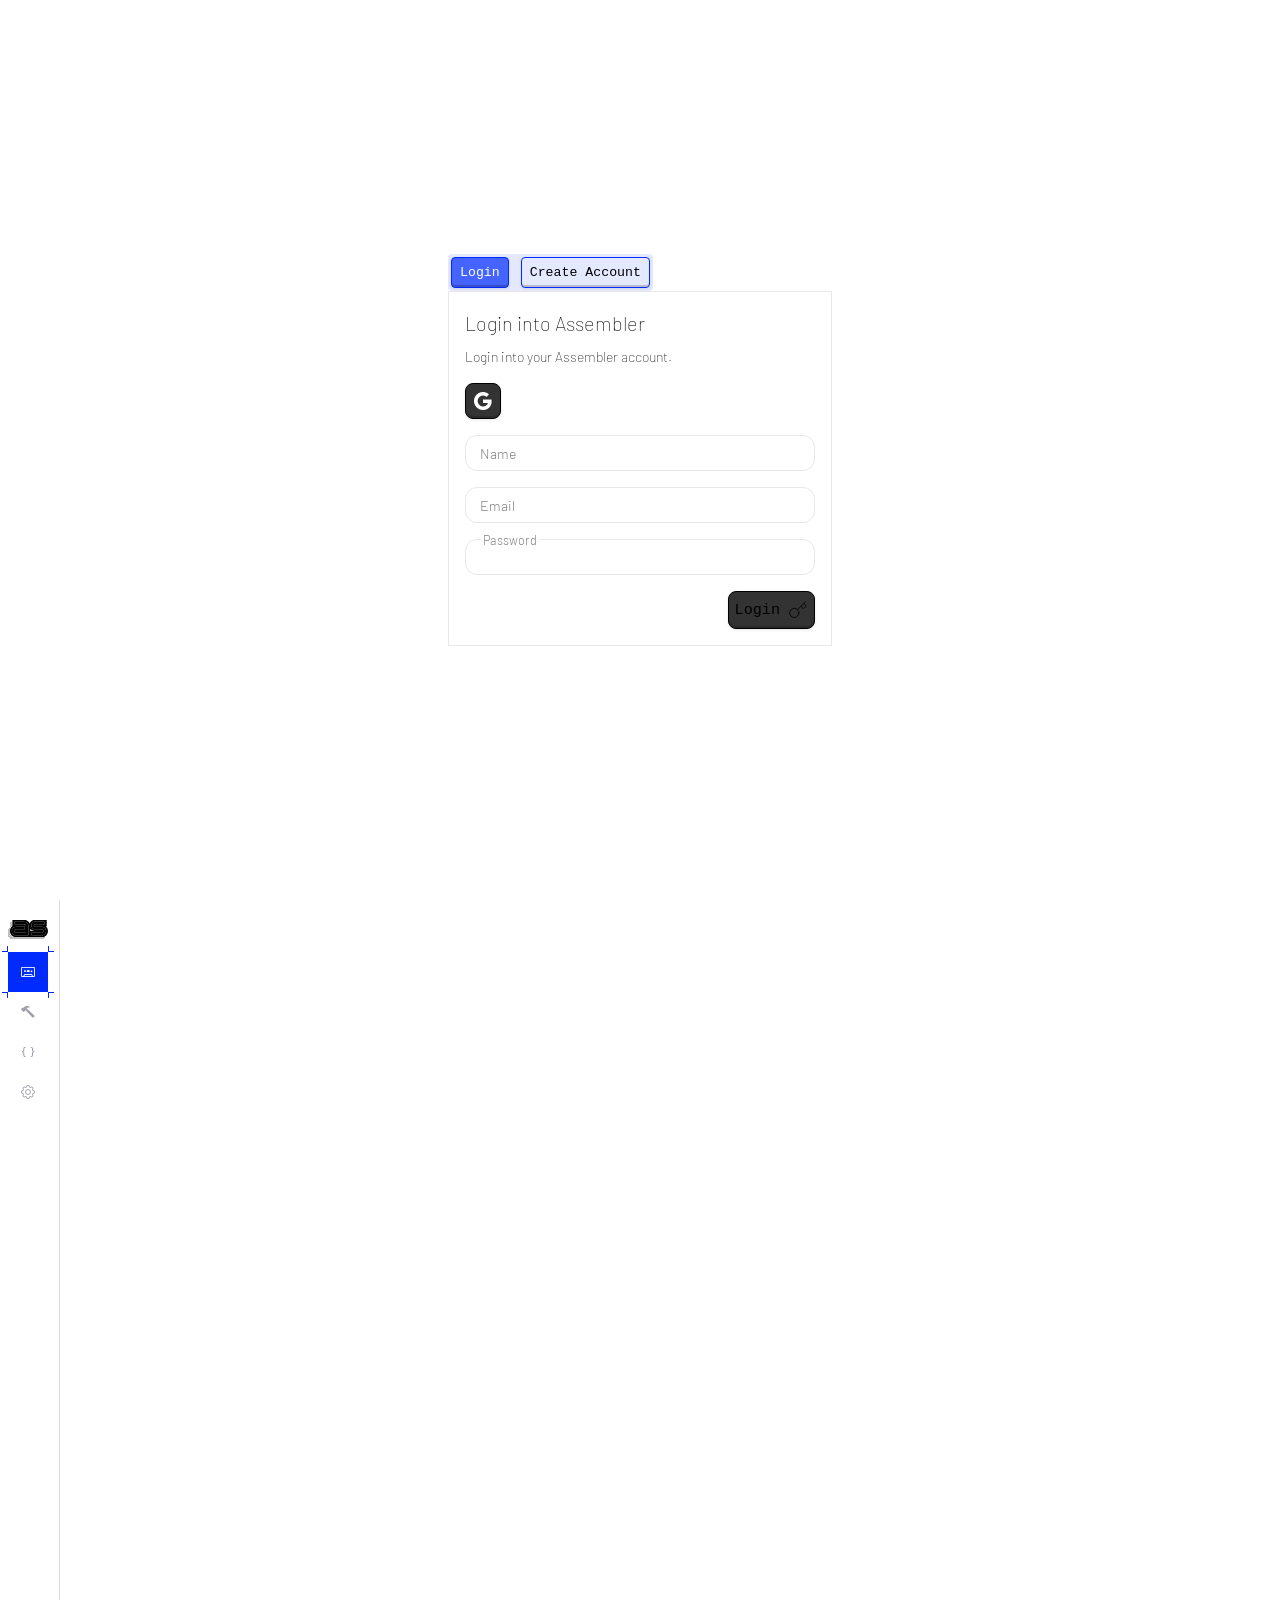
<file: static/auth/login/index.html>
<!doctype html>
<html lang="en">

<head>
  <title>Assembler</title>
  <meta charset="utf-8" />
  <meta name="google-site-verification" content="12aR_338F0VaglKbfvPLczdZV_Ej6AVx9Ef7M4ULfLU" />
  <meta name="description" content="Senet Application" />
  <meta name="viewport" content="width=device-width, initial-scale=1.0" />
  <link rel="icon" href="/assets/icon.svg" type="image/svg+xml" />
  <link rel="preload" href="/zig-out/bin/vapor.wasm" as="fetch" type="application/wasm" crossorigin />

  <link rel="preconnect" href="https://fonts.googleapis.com" />
  <link rel="preconnect" href="https://fonts.gstatic.com" crossorigin />
  <link rel="preconnect" href="https://cdn.jsdelivr.net" crossorigin />

  <link href="https://fonts.googleapis.com/css2?family=Bruno+Ace&display=swap" rel="stylesheet" media="print"
    onload="this.media = 'all'" />

  <link
    href="https://fonts.googleapis.com/css2?family=Barlow:ital,wght@0,100;0,200;0,300;0,400;0,500;0,600;0,700;0,800;0,900;1,100;1,200;1,300;1,400;1,500;1,600;1,700;1,800;1,900&display=swap"
    rel="stylesheet" />

  <script type="module" src="/web/bundle.min.js"></script>
  <link rel="stylesheet" href="https://cdn.jsdelivr.net/npm/bootstrap-icons@1.13.1/font/bootstrap-icons.min.css" />

  <style>
    body {
      margin: 0;
      padding: 0;
      font-family: "Barlow", sans-serif;
      font-optical-sizing: auto;
      height: 100dvh;
      width: 100%;
      box-sizing: border-box;
      flex-shrink: 0;
      background-color: rgba(var(--background));
      color: rgb(var(--text_color));
      transition:
        background-color 0.3s ease,
        color 0.3s ease;
      scrollbar-width: none;
      /* Firefox */
      -ms-overflow-style: none;
      /* IE/Edge */
    }

    *,
    *::before,
    *::after {
      box-sizing: border-box;
      -webkit-tap-highlight-color: transparent;
      -webkit-scrollbar: display: none;
      scrollbar-width: none;
      -ms-overflow-style: none;
      /* Chrome, Safari, Opera */
      margin: 0;
    }

    ::view-transition-group(*) {
      animation-duration: 150ms;
    }

    ::view-transition-old(*),
    ::view-transition-new(*) {
      /* animation: none; */
    }

    p,
    h1,
    h2,
    h3,
    h4,
    h5,
    h6,
    textarea,
    input {
      line-height: 1.5;
      font-size-adjust: 0.5;
      font-family: inherit;
    }

    table {
      border-collapse: separate;
      border-spacing: 0;
    }

    button p {
      font-family: inherit;
    }

    button {
      font-family: inherit;
      font-size: inherit;
      line-height: inherit;
      color: inherit;
      min-width: 0;
      box-sizing: border-box;
      display: flex;
      /* add these: */
      padding: 0;
      border: none;
      background: none;
      text-align: inherit;
      appearance: none;
    }



    input[type="file"]::file-selector-button {
      background: transparent;
      color: transparent;
      border: none;
    }


    input:-webkit-autofill {
      -webkit-box-shadow: 0 0 0 1000px transparent inset;
      -webkit-text-fill-color: inherit;
      caret-color: inherit;
      transition: background-color 5000s ease-in-out 0s;
    }

    .reload-indicator {
      position: fixed;
      top: 16px;
      right: 16px;
      background: #1a1a1a;
      color: #fff;
      padding: 10px 16px;
      border-radius: 6px;
      display: none;
      align-items: center;
      gap: 10px;
      font-family: system-ui, sans-serif;
      font-size: 14px;
      z-index: 99999;
      box-shadow: 0 4px 12px rgba(0, 0, 0, 0.3);
    }

    .reload-indicator.visible {
      display: flex;
    }

    .reload-spinner {
      width: 14px;
      height: 14px;
      border: 2px solid #333;
      border-top-color: #fff;
      border-radius: 50%;
      animation: spin 0.8s linear infinite;
    }

    @keyframes spin {
      to {
        transform: rotate(360deg);
      }
    }
  </style>
  <link rel="stylesheet" href="/static/auth/login/style.css" />
<link rel="stylesheet" href="/static/style_variables.css" /></head>

<body>
  <div id="reload-indicator" class="reload-indicator">
    <div class="reload-spinner"></div>
    <span>Reloading... <span id="reload-timer">0.0</span>s</span>
  </div>
  <main id="contents" style="display: contents"><div  id="Flex_S7ezG2-gk" class="lay_O0voN4 pos_e8wtf3 mapa_CrkEb2 vis_SWFkJ2 ">
<div  id="Flex_nuQjl1-gk" class="lay_HkP9f pos_e8wtf3 mapa_CrkEb2 vis_SWFkJ2 ">
<div  id="Flex_KEh2u1-gk" class="lay_ERyub4 pos_e8wtf3 mapa_Ooany3 vis_ofu4A1 "aria-label="Main navigation tabs">
<button  id="CtxB_8MCzy-gk" class="lay_Jayt61 pos_e8wtf3 mapa_4hFg71 vis_Wovpa4 intr_Pfp9n2 ">
<p  id="Text_kQgOj2-gk" class="lay_jXzf62 pos_e8wtf3 mapa_CrkEb2 vis_Z3BrH1 ">Login</p>
</button>
<button  id="CtxB_5UCne1-gk" class="lay_Jayt61 pos_e8wtf3 mapa_4hFg71 vis_Jzad2 intr_zgZDF2 ">
<p  id="Text_xuC7A2-gk" class="lay_jXzf62 pos_e8wtf3 mapa_CrkEb2 vis_ckDBw1 ">Create Account</p>
</button>
</div>
</div>
<div  id="Flex_TRHbF-gk" class="lay_zCOZD4 pos_e8wtf3 mapa_WM2Wg4 vis_ZUOVP ">
<div  id="Flex_XU2EV1-gk" class="lay_bpp05 pos_e8wtf3 mapa_CrkEb2 vis_SWFkJ2 ">
<p  id="Text_iJXn01-gk" class="lay_1I8dE4 pos_e8wtf3 mapa_CrkEb2 vis_tuxjL4 ">Login into Assembler</p>
<p  id="Text_vI9J81-gk" class="lay_1I8dE4 pos_e8wtf3 mapa_CrkEb2 vis_YVXLO3 ">Login into your Assembler account.</p>
</div>
<div  id="Flex_BciiX4-gk" class="lay_R2kCO1 pos_e8wtf3 mapa_CrkEb2 vis_SWFkJ2 ">
<button  id="CtxB_PAf1h-gk" class="lay_3uu3x2 pos_e8wtf3 mapa_hW4aM4 vis_wyaSP3 intr_DMpGD1 ">
<i  id="Icon_sVFGa3-gk" class="bi bi-google lay_jXzf62 pos_e8wtf3 mapa_CrkEb2 vis_N8Tfk ">
</i>
</button>
</div>
<div  id="Flex_BEtUM2-gk" class="lay_qcIWs2 pos_e8wtf3 mapa_CrkEb2 vis_SWFkJ2 ">
<div  id="Flex_eUyLd3-gk" class="lay_CIaFC pos_t0s233 mapa_CrkEb2 vis_qtSWz2 ">
<label for="string_Flex_eUyLd3-gk"  id="Labe_jYdCI2-gk" style="transform: translateY(-50%) scale(1); z-index: 0; text-align: center;" class="lay_1I8dE4 pos_7GSMa1 mapa_sgnwh vis_32r2o1 ">Name</label>

<input  id="string_Flex_eUyLd3-gk" class="lay_kSFpR4 pos_h7ld4 mapa_TK4ER4 vis_wH0KW3 "name=""/>

</div>
<div  id="Flex_R1PrR2-gk" class="lay_CIaFC pos_t0s233 mapa_CrkEb2 vis_qtSWz2 ">
<label for="email_Flex_R1PrR2-gk"  id="Labe_9WUiB-gk" style="transform: translateY(-50%) scale(1); z-index: 0; text-align: center;" class="lay_1I8dE4 pos_7GSMa1 mapa_sgnwh vis_32r2o1 ">Email</label>

<input  id="email_Flex_R1PrR2-gk" class="lay_kSFpR4 pos_h7ld4 mapa_TK4ER4 vis_wH0KW3 "name=""type="email"placeholder=""/>

</div>
<div  id="Flex_6xWWp3-gk" class="lay_CIaFC pos_t0s233 mapa_CrkEb2 vis_qtSWz2 ">
<label for="password_Flex_6xWWp3-gk"  id="Labe_m3GuK2-gk" style="transform: translateY(-50%) scale(0.9); z-index: 0; text-align: center;" class="lay_1I8dE4 pos_RoAtR4 mapa_sgnwh vis_32r2o1 ">Password</label>

<input  id="password_Flex_6xWWp3-gk" class="lay_kSFpR4 pos_h7ld4 mapa_TK4ER4 vis_wH0KW3 "name=""/>

</div>
</div>
<div  id="Flex_F54RK2-gk" class="lay_pU0mT pos_e8wtf3 mapa_CrkEb2 vis_SWFkJ2 ">
<button  id="CtxB_LxFNR1-gk" class="lay_Jayt61 pos_e8wtf3 mapa_kbVzx3 vis_ippNH intr_w4q9G ">
<p  id="Text_tV0wR2-gk" class="lay_jXzf62 pos_e8wtf3 mapa_CrkEb2 vis_ku6eg2 ">Login</p>
<svg xmlns="http://www.w3.org/2000/svg" width="20" height="20" viewBox="0 0 24 24" fill="none" stroke="currentColor" stroke-width="1" stroke-linecap="round" stroke-linejoin="round" class="lucide lucide-key-icon lucide-key"   id="Svg_rhvWn2-gk" class="lay_jXzf62 pos_e8wtf3 mapa_CrkEb2 vis_1mQRV1 ">
<path d="m15.5 7.5 2.3 2.3a1 1 0 0 0 1.4 0l2.1-2.1a1 1 0 0 0 0-1.4L19 4"/><path d="m21 2-9.6 9.6"/><circle cx="7.5" cy="15.5" r="5.5"/>
</svg>
</button>
</div>
</div>
</div>
</div>
</body>
</html>
</file>
<file: static/style.css>
.lay_zCOZD4{
display:flex;
flex-direction:column;
align-items:flex-start;
justify-content:flex-start;
gap:16px;
width:30.00%;
flex-shrink: 0;
}
.lay_R96wC3{
display:flex;
flex-direction:row;
justify-content:flex-end;
align-items:center;
gap:16px;
flex: 1;
min-width: 0;
}
.lay_ihMZH4{
display:flex;
flex-direction:row;
width:100.00%;
flex-shrink: 0;
height:100.00%;
flex-shrink: 0;
}
.lay_tupWc4{
display:flex;
flex-direction:row;
width:100.00%;
flex-shrink: 0;
height:100.00%;
flex-shrink: 0;
}
.lay_3uu3x2{
display:flex;
flex-direction:row;
justify-content:center;
align-items:center;
gap:8px;
width:36.00px;
flex-shrink: 0;
height:36.00px;
flex-shrink: 0;
}
.lay_Z9MwV3{
display:flex;
flex-direction:row;
justify-content:center;
align-items:center;
width:32.00px;
flex-shrink: 0;
height:32.00px;
flex-shrink: 0;
}
.lay_bBny01{
display:flex;
flex-direction:row;
justify-content:space-between;
align-items:center;
gap:8px;
width:fit-content;
flex-shrink: 0;
height:36.00px;
flex-shrink: 0;
}
.lay_LfISh3{
display:flex;
flex-direction:row;
justify-content:space-between;
align-items:center;
width:100.00%;
flex-shrink: 0;
}
.lay_CIaFC{
display:flex;
flex-direction:column;
gap:8px;
width:100.00%;
flex-shrink: 0;
height:36.00px;
flex-shrink: 0;
}
.lay_zPBWW2{
display:flex;
flex-direction:column;
align-items:center;
justify-content:center;
gap:8px;
width:55.00%;
flex-shrink: 0;
}
.lay_5u7LY1{
display:flex;
flex-direction:column;
gap:4px;
flex: 1;
min-width: 0;
height:32.00px;
flex-shrink: 0;
}
.lay_bVAPL4{
display:flex;
flex-direction:column;
width:55.00%;
flex-shrink: 0;
}
.lay_rrd882{
display:flex;
flex-direction:row;
gap:2px;
}
.lay_OwXaT1{
display:flex;
flex-direction:row;
gap:12px;
}
.lay_6LuYl1{
display:flex;
flex-direction:column;
gap:32px;
align-self: stretch;
flex: 1;
min-height: 0;
}
.lay_9Tg063{
width:16.00px;
height:16.00px;
}
.lay_iDgu34{
display:flex;
flex-direction:column;
width:40.00%;
flex-shrink: 0;
height:100.00%;
flex-shrink: 0;
}
.lay_AEgkh1{
display:flex;
flex-direction:row;
width:100.00%;
flex-shrink: 0;
}
.lay_EtZWc2{
display:flex;
flex-direction:column;
align-items:center;
justify-content:center;
width:26.00px;
flex-shrink: 0;
}
.lay_bpp05{
display:flex;
flex-direction:column;
gap:8px;
width:100.00%;
flex-shrink: 0;
}
.lay_XxTQF3{
display:flex;
flex-direction:row;
width:6.00px;
flex-shrink: 0;
height:6.00px;
flex-shrink: 0;
}
.lay_Qbu0A4{
display:flex;
flex-direction:row;
justify-content:flex-start;
align-items:center;
gap:12px;
}
.lay_kSFpR4{
width:100.00%;
height:100.00%;
}
.lay_1I8dE4{
}
.lay_O0voN4{
display:flex;
flex-direction:column;
align-items:center;
justify-content:center;
width:100.00%;
flex-shrink: 0;
height:100.00%;
flex-shrink: 0;
}
.lay_P4FSH{
display:flex;
flex-direction:row;
width:40.00%;
flex-shrink: 0;
}
.lay_AQcqB1{
display:flex;
flex-direction:column;
flex: 1;
min-width: 0;
}
.lay_YXBsQ2{
display:flex;
flex-direction:row;
justify-content:flex-start;
align-items:center;
gap:8px;
}
.lay_eVQKb3{
width:100.00%;
height:32.00px;
}
.lay_O8DMU{
display:flex;
flex-direction:row;
justify-content:flex-start;
align-items:center;
gap:12px;
width:40.00px;
flex-shrink: 0;
height:40.00px;
flex-shrink: 0;
}
.lay_43Huq3{
text-align:center;
width:40.00px;
height:40.00px;
}
.lay_Owo7D2{
display:flex;
flex-direction:row;
}
.lay_wJitk{
align-self: stretch;
max-height:256.00px;
height: auto;
min-height:72.00px;
}
.lay_Xf6QE3{
display:flex;
flex-direction:column;
align-items:center;
justify-content:center;
width:0.00px;
flex-shrink: 0;
}
.lay_pU0mT{
display:flex;
flex-direction:row;
justify-content:flex-end;
align-items:center;
width:100.00%;
flex-shrink: 0;
}
.lay_g5IWf4{
display:flex;
flex-direction:column;
align-items:center;
justify-content:flex-start;
gap:12px;
flex: 1;
min-width: 0;
}
.lay_aCcEh3{
display:flex;
flex-direction:column;
gap:4px;
width:60.00px;
flex-shrink: 0;
height:100.00%;
flex-shrink: 0;
}
.lay_ERyub4{
display:flex;
flex-direction:row;
justify-content:flex-start;
align-items:center;
gap:12px;
}
.lay_wqqBp1{
display:flex;
flex-direction:column;
align-items:flex-start;
justify-content:center;
width:100.00%;
flex-shrink: 0;
}
.lay_o0nPh1{
display:flex;
flex-direction:row;
justify-content:space-between;
align-items:center;
width:100.00%;
flex-shrink: 0;
height:60.00px;
flex-shrink: 0;
}
.lay_Jayt61{
display:flex;
flex-direction:row;
justify-content:space-between;
align-items:center;
gap:8px;
width:fit-content;
flex-shrink: 0;
height:fit-content;
flex-shrink: 0;
}
.lay_3vXMD4{
display:flex;
flex-direction:row;
flex: 1;
min-width: 0;
height:100.00%;
flex-shrink: 0;
}
.lay_uvckf4{
display:flex;
flex-direction:row;
justify-content:center;
align-items:center;
width:40.00px;
flex-shrink: 0;
height:40.00px;
flex-shrink: 0;
}
.lay_XPCIR4{
width:20.00px;
height:20.00px;
}
.lay_h7EqM1{
display:flex;
flex-direction:row;
width:100.00%;
flex-shrink: 0;
flex: 1;
min-height: 0;
}
.lay_hE1122{
display:flex;
flex-direction:column;
gap:16px;
align-self: stretch;
}
.lay_L27Dg1{
display:flex;
flex-direction:column;
flex: 1;
min-width: 0;
height:100.00%;
flex-shrink: 0;
}
.lay_QrQog3{
width:60.00%;
height:100.00%;
}
.lay_kqSiJ4{
display:flex;
flex-direction:row;
justify-content:space-between;
align-items:center;
gap:8px;
width:fit-content;
flex-shrink: 0;
height:36.00px;
flex-shrink: 0;
}
.lay_ZT9xM{
display:flex;
flex-direction:column;
align-items:center;
justify-content:center;
width:16.00px;
flex-shrink: 0;
}
.lay_eD9uN1{
display:flex;
flex-direction:row;
width:1.00px;
flex-shrink: 0;
align-self: stretch;
}
.lay_eGDG91{
display:flex;
flex-direction:column;
align-items:center;
justify-content:flex-start;
gap:12px;
width:0.00px;
flex-shrink: 0;
height:0.00px;
flex-shrink: 0;
}
.lay_TTnk{
display:flex;
flex-direction:column;
align-items:center;
justify-content:center;
width:18.00px;
flex-shrink: 0;
}
.lay_HkP9f{
display:flex;
flex-direction:row;
justify-content:flex-start;
align-items:center;
width:30.00%;
flex-shrink: 0;
}
.lay_R2kCO1{
display:flex;
flex-direction:row;
justify-content:flex-start;
align-items:center;
gap:16px;
width:100.00%;
flex-shrink: 0;
}
.lay_jXzf62{
}
.lay_qcIWs2{
display:flex;
flex-direction:column;
gap:16px;
width:100.00%;
flex-shrink: 0;
}
.lay_VocpV1{
display:flex;
flex-direction:row;
justify-content:flex-end;
align-items:center;
gap:4px;
width:100.00%;
flex-shrink: 0;
height:44.00px;
flex-shrink: 0;
}
.lay_3TKw84{
display:flex;
flex-direction:row;
justify-content:center;
align-items:center;
width:32.00px;
flex-shrink: 0;
}
.lay_aBPmR1{
display:flex;
flex-direction:row;
justify-content:center;
align-items:center;
width:30.00px;
flex-shrink: 0;
height:30.00px;
flex-shrink: 0;
}
.lay_Jt1Kh3{
display:flex;
flex-direction:row;
justify-content:center;
align-items:center;
width:24.00px;
flex-shrink: 0;
height:24.00px;
flex-shrink: 0;
}
.lay_os1dJ{
display:flex;
flex-direction:row;
justify-content:center;
align-items:flex-end;
width:100.00%;
flex-shrink: 0;
height:fit-content;
flex-shrink: 0;
}
.vis_AdTYu2{
background-color:rgba(0,0,0,0.00);
cursor:pointer;
border-width:1px 1px 1px 1px;
border-color:rgb(var(--border_color_light));
border-radius:0px;
border-style: solid;
box-shadow:inset 0px -2px 0px rgba(0,0,0,0.20),0px 1px 3px rgba(0,0,0,0.10);text-decoration:none;
transition:100ms ease;
border-color: color-mix(in srgb, rgba(0,0,0,0.00), black 5.00%);
}
.vis_6xCVX2{
font-size:42px;
font-weight:100;
font-style:normal;
color:rgb(26,25,23);
text-decoration:none;
}
.vis_y54u53{
background-color:rgb(var(--border_color_light));
text-decoration:none;
}
.vis_QFI242{
background-color:rgba(0,0,0,0.00);
cursor:pointer;
border-width:1px 1px 1px 1px;
border-color:rgb(var(--border_color_light));
border-radius:0px;
border-style: solid;
box-shadow:inset 0px -2px 0px rgba(0,0,0,0.20),0px 1px 3px rgba(0,0,0,0.10);text-decoration:none;
transition:100ms ease;
border-color: color-mix(in srgb, rgba(0,0,0,0.00), black 5.00%);
}
.vis_MQ1qs2{
background-color:rgba(0,0,0,0.00);
cursor:pointer;
border-width:1px 1px 1px 1px;
border-color:rgb(var(--border_color_light));
border-radius:0px;
border-style: solid;
box-shadow:inset 0px -2px 0px rgba(0,0,0,0.20),0px 1px 3px rgba(0,0,0,0.10);text-decoration:none;
transition:100ms ease;
border-color: color-mix(in srgb, rgba(0,0,0,0.00), black 5.00%);
}
.vis_zWcph{
text-decoration:none;
opacity:0.00;
transition:opacity 300ms ease, width 300ms ease;
}
.vis_ippNH{
background-color:rgba(0,0,0,0.80);
cursor:pointer;
border-width:1px 1px 1px 1px;
border-color:rgb(0,0,0);
border-radius:8px;
border-style: solid;
box-shadow:inset 0px -2px 0px rgba(0,0,0,0.20),0px 1px 3px rgba(0,0,0,0.10);text-decoration:none;
transition:100ms ease;
animation:glitch 200ms linear normal  1;
}
.vis_ifJTG3{
font-size:14px;
font-weight:100;
color:rgb(255,255,255);
text-decoration:none;
}
.vis_PZYxz1{
background-color:rgba(0,0,0,0.00);
text-decoration:none;
}
.vis_32r2o1{
background-color:rgb(var(--background));
font-size:14px;
font-weight:300;
color:rgba(var(--text), 0.50);
text-decoration:none;
transition:transform 100ms ease-in-out, left 100ms ease-in-out, top 100ms ease-in-out;
}
.vis_rJD2g{
background-color:rgb(0,0,0);
cursor:pointer;
border-width:1px 1px 1px 1px;
border-color:rgba(0,0,0,0.00);
border-radius:0px;
border-style: solid;
text-decoration:none;
transition:120ms ease;
}
.vis_rHkJY4{
font-size:14px;
font-weight:300;
color:rgb(var(--background));
text-decoration:none;
}
.vis_qtSWz2{
background-color:rgb(var(--background));
border-width:1px 1px 1px 1px;
border-color:rgb(var(--border_color_light));
border-radius:12px;
border-style: solid;
box-shadow:0px 0px 0px 3px rgba(0,0,0,0.00);
text-decoration:none;
}
.vis_SWFkJ2{
text-decoration:none;
}
.vis_66LIe{
background-color:rgb(var(--background));
border-width:1px 1px 1px 1px;
border-color:rgb(var(--border_color_light));
border-radius:0px;
border-style: solid;
box-shadow:0px 0px 0px 3px rgba(0,0,0,0.00);
text-decoration:none;
}
.vis_nXCLO1{
border-width:1px 1px 1px 1px;
border-color:rgb(var(--border_color_light));
border-radius:0px;
border-style: solid;
box-shadow:0px 1px 8px 4px rgba(0,0,0,0.03);text-decoration:none;
}
.vis_e5kTZ1{
font-size:24px;
font-weight:200;
text-decoration:none;
}
.vis_ljJP03{
font-size:11px;
font-family:'DM Mono', monospace;
font-weight:400;
color:rgb(168,164,158);
text-decoration:none;
}
.vis_Ff3ZS{
text-decoration:none;
opacity:1.00;
transition:opacity 300ms ease, width 300ms ease;
}
.vis_ckDBw1{
font-size:14px;
font-family:IBM Plex Sans,monospace;
font-weight:300;
color:rgb(var(--text));
text-decoration:none;
}
.vis_sQpvx{
background-color:rgba(var(--tint), 1.00);
cursor:pointer;
text-decoration:none;
transition:150ms ease;
}
.vis_iltij{
text-decoration:none;
transition:opacity 300ms ease, width 300ms ease;
}
.vis_YVXLO3{
font-size:14px;
font-weight:100;
color:rgb(var(--text));
text-decoration:none;
}
.vis_1cIAV{
font-size:14px;
font-family:IBM Plex Mono, monospace;
font-weight:100;
color:rgb(var(--text));
text-decoration:none;
}
.vis_WvWYZ4{
font-size:42px;
font-weight:100;
font-style:italic;
color:rgb(26,25,23);
text-decoration:none;
}
.vis_OrTGL2{
cursor:pointer;
text-decoration:none;
}
.vis_nvT7b{
color:rgb(var(--text_muted));
text-decoration:none;
transition:120ms ease;
}
.vis_aJ19P1{
font-size:24px;
font-weight:100;
font-style:normal;
color:rgb(var(--text));
text-decoration:none;
}
.vis_pbrnS1{
background-color:rgba(var(--tint), 1.00);
cursor:pointer;
border-width:1px 1px 1px 1px;
border-color:rgb(var(--border_color_light));
border-style: solid;
box-shadow:inset 0px -2px 0px rgba(0,0,0,0.20),0px 1px 3px rgba(0,0,0,0.10);text-decoration:none;
transition:100ms ease;
}
.vis_d2KdQ1{
font-size:14px;
font-weight:300;
border-width:0px 0px 0px 0px;
border-radius:4px;
border-style: solid;
color:rgb(140,140,140);
text-decoration:none;
}
.vis_1R5NH2{
font-size:12px;
font-family:'DM Mono', monospace;
font-weight:600;
color:rgb(107,103,96);
text-decoration:none;
}
.vis_Z3BrH1{
font-size:14px;
font-family:IBM Plex Sans,monospace;
font-weight:300;
color:rgb(255,255,255);
text-decoration:none;
}
.vis_B8bFC4{
background-color:rgba(var(--tint), 1.00);
cursor:pointer;
border-width:1px 1px 1px 1px;
border-color:rgb(var(--border_color_light));
border-style: solid;
box-shadow:inset 0px -2px 0px rgba(0,0,0,0.20),0px 1px 3px rgba(0,0,0,0.10);text-decoration:none;
transition:100ms ease;
}
.vis_Jzad2{
background-color:rgba(0,0,0,0.00);
border-width:1px 1px 1px 1px;
border-color:rgb(var(--tint));
border-radius:4px;
border-style: solid;
box-shadow:inset 0px -2px 0px rgba(0,0,0,0.20),0px 1px 3px rgba(0,0,0,0.10);text-decoration:none;
transition:100ms ease;
}
.vis_wH0KW3{
background-color:rgba(0,0,0,0.00);
font-size:14px;
font-weight:300;
border-width:0px 0px 0px 0px;
border-style: solid;
color:rgb(var(--text));
outline:none;
text-decoration:none;
}
.vis_tuxjL4{
font-size:20px;
font-weight:100;
color:rgb(var(--text));
text-decoration:none;
}
.vis_N1vSL2{
font-size:24px;
font-weight:100;
font-style:italic;
color:rgb(var(--text));
text-decoration:none;
}
.vis_irlAI1{
background-color:rgba(0,0,0,0.00);
cursor:pointer;
border-width:1px 1px 1px 1px;
border-color:rgb(var(--border_color_light));
border-radius:0px;
border-style: solid;
box-shadow:inset 0px -2px 0px rgba(0,0,0,0.20),0px 1px 3px rgba(0,0,0,0.10);text-decoration:none;
transition:100ms ease;
border-color: color-mix(in srgb, rgba(0,0,0,0.00), black 5.00%);
}
.vis_PGneh2{
fill:rgb(var(--text));
text-decoration:none;
}
.vis_4v66i1{
text-decoration:none;
white-space:pre-wrap;
}
.vis_0vXmS2{
font-size:14px;
font-weight:400;
color:rgb(255,255,255);
text-decoration:none;
}
.vis_Wovpa4{
background-color:rgba(var(--tint), 0.70);
border-width:1px 1px 1px 1px;
border-color:rgb(var(--tint));
border-radius:4px;
border-style: solid;
box-shadow:inset 0px -2px 0px rgba(0,0,0,0.20),0px 1px 3px rgba(0,0,0,0.10);text-decoration:none;
transition:100ms ease;
}
.vis_YUrKU4{
background-color:rgba(0,0,0,0.00);
cursor:pointer;
border-width:0px 0px 0px 0px;
text-decoration:none;
opacity:1.00;
transition:120ms ease;
}
.vis_PSmxi{
border-width:0px 0px 1px 1px;
border-color:rgb(var(--tint));
border-radius:0px;
border-style: solid;
text-decoration:none;
}
.vis_kDGRM4{
border-width:0px 0px 1px 0px;
border-color:rgb(221,217,210);
border-style: solid;
text-decoration:none;
}
.vis_PAUAr3{
font-size:12px;
font-family:IBM Plex Mono, monospace;
font-weight:100;
color:rgb(26,25,23);
text-decoration:none;
}
.vis_GV6xJ2{
background-color:rgb(var(--background));
border-width:1px 0px 0px 0px;
border-color:rgb(var(--border_color_light));
border-style: solid;
text-decoration:none;
}
.vis_KuG9f1{
border-width:1px 1px 0px 0px;
border-color:rgb(var(--tint));
border-radius:0px;
border-style: solid;
text-decoration:none;
}
.vis_7HGmS{
background-color:rgba(var(--tint), 1.00);
cursor:pointer;
border-width:1px 1px 1px 1px;
border-color:rgb(var(--border_color_light));
border-style: solid;
box-shadow:inset 0px -2px 0px rgba(0,0,0,0.20),0px 1px 3px rgba(0,0,0,0.10);text-decoration:none;
transition:100ms ease;
}
.vis_1mQRV1{
fill:rgb(var(--background));
stroke:rgb(var(--text));
text-decoration:none;
}
.vis_I8cxd4{
font-size:14px;
font-weight:300;
color:rgb(140,140,140);
text-decoration:none;
}
.vis_LFTAI1{
background-color:rgb(255,255,0);
cursor:pointer;
border-width:1px 1px 1px 1px;
border-color:rgb(var(--border_color_light));
border-radius:0px;
border-style: solid;
box-shadow:inset 0px -2px 0px rgba(0,0,0,0.20),0px 1px 3px rgba(0,0,0,0.10);text-decoration:none;
transition:100ms ease;
border-color: color-mix(in srgb, rgb(255,255,0), black 5.00%);
}
.vis_6Tr7C4{
border-width:0px 1px 1px 0px;
border-color:rgb(var(--tint));
border-radius:0px;
border-style: solid;
text-decoration:none;
}
.vis_sO21Y1{
background-color:rgb(var(--background));
border-width:0px 1px 0px 0px;
border-color:rgb(221,217,210);
border-style: solid;
text-decoration:none;
transition:width 150ms ease-in-out;
}
.vis_zigIJ3{
background-color:rgba(0,0,0,0.00);
cursor:pointer;
text-decoration:none;
transition:150ms ease;
}
.vis_qgrs52{
font-size:20px;
text-decoration:none;
}
.vis_3ChsN1{
border-width:1px 0px 0px 1px;
border-color:rgb(var(--tint));
border-radius:0px;
border-style: solid;
text-decoration:none;
}
.vis_W3FHF2{
font-size:14px;
font-weight:100;
color:rgb(161,161,170);
text-decoration:none;
}
.vis_wyaSP3{
background-color:rgba(0,0,0,0.80);
cursor:pointer;
border-width:1px 1px 1px 1px;
border-color:rgb(0,0,0);
border-radius:8px;
border-style: solid;
color:rgb(255,255,255);
box-shadow:inset 0px -2px 0px rgba(0,0,0,0.20),0px 1px 3px rgba(0,0,0,0.10);text-decoration:none;
transition:100ms ease;
}
.vis_ku6eg2{
font-size:16px;
font-family:IBM Plex Sans,monospace;
font-weight:300;
color:rgb(var(--text));
text-decoration:none;
}
.vis_Y4qEc2{
fill:rgba(0,0,0,0.00);
stroke:rgb(var(--text));
text-decoration:none;
}
.vis_ZUOVP{
background-color:rgba(var(--background), 0.50);
border-width:1px 1px 1px 1px;
border-color:rgb(var(--border_color_light));
border-style: solid;
text-decoration:none;
}
.vis_96uD31{
font-size:12px;
font-family:'DM Mono', monospace;
font-weight:400;
color:rgb(168,164,158);
text-decoration:none;
}
.vis_TPgGR{
font-size:16px;
border-width:0px 0px 0px 0px;
border-style: solid;
outline:none;
text-decoration:none;
}
.vis_Ck12M4{
font-size:12px;
font-family:IBM Plex Mono, monospace;
font-weight:100;
color:rgb(107,103,96);
text-decoration:none;
}
.vis_ofu4A1{
background-color:rgba(var(--tint), 0.10);
border-width:1px 1px 1px 1px;
border-color:rgba(0,0,0,0.00);
border-radius:4px;
border-style: solid;
text-decoration:none;
}
.vis_N8Tfk{
font-size:18px;
text-decoration:none;
}
.vis_2c8X11{
background-color:rgb(var(--background));
text-decoration:none;
}
.vis_AEDs32{
font-size:14px;
font-family:'DM Mono', monospace;
border-width:0px 0px 0px 0px;
border-style: solid;
outline:none;
text-decoration:none;
resize:none;
}
.vis_q2k9R{
background-color:rgb(var(--background));
cursor:pointer;
border-width:0px 0px 0px 0px;
color:rgb(var(--text));
text-decoration:none;
transition:100ms ease;
}
.pos_yX3OZ1{
position:absolute;
right:-6.00px;
bottom:-6.00px;
}
.pos_7GSMa1{
position:absolute;
top:50.00%;
left:12.00px;
}
.pos_Nrwr42{
position:absolute;
top:-6.00px;
right:-6.00px;
}
.pos_RoAtR4{
position:absolute;
top:0.00%;
left:12.00px;
}
.pos_QekHN3{
position:absolute;
bottom:-6.00px;
left:-6.00px;
}
.pos_t0s233{
position:relative;
}
.pos_AUI0J{
position:fixed;
top:24.00px;
right:24.00px;
z-index:9999;
}
.pos_4MMng3{
position:absolute;
top:0.00px;
left:0.00%;
z-index:100;
}
.pos_h7ld4{
position:absolute;
}
.pos_VsJJg4{
position:absolute;
top:-6.00px;
left:-6.00px;
}
.pos_e8wtf3{
}
.mapa_sgnwh{
padding:0px 2px 0px 2px;
margin:0px 0px 0px 0px;
}
.mapa_yudDG4{
padding:16px 16px 16px 16px;
margin:12px 0px 0px 0px;
}
.mapa_CrkEb2{
padding:0px 0px 0px 0px;
margin:0px 0px 0px 0px;
}
.mapa_rPfvm1{
padding:8px 8px 8px 8px;
margin:0px 0px 0px 0px;
}
.mapa_XZf5o{
padding:20px 32px 20px 32px;
margin:256px 0px 0px 0px;
}
.mapa_VSOuc2{
padding:6px 12px 6px 12px;
margin:0px 0px 0px 0px;
}
.mapa_kbVzx3{
padding:6px 6px 6px 6px;
margin:0px 0px 0px 0px;
}
.mapa_Ooany3{
padding:2px 2px 2px 2px;
margin:0px 0px 0px 0px;
}
.mapa_j0VVX2{
padding:0px 0px 0px 0px;
margin:8px 0px 0px 0px;
}
.mapa_RM5YV3{
padding:0px 8px 0px 8px;
margin:0px 0px 0px 0px;
}
.mapa_hW4aM4{
padding:8px 10px 8px 10px;
margin:0px 0px 0px 0px;
}
.mapa_WM2Wg4{
padding:16px 16px 16px 16px;
margin:0px 0px 0px 0px;
}
.mapa_TK4ER4{
padding:0px 12px 0px 12px;
margin:0px 0px 0px 0px;
}
.mapa_pT4FI4{
padding:0px 20px 0px 20px;
margin:0px 0px 0px 0px;
}
.mapa_5SbFr1{
padding:0px 0px 0px 0px;
margin:0px 0px 0px 4px;
}
.mapa_4hFg71{
padding:4px 8px 4px 8px;
margin:0px 0px 0px 0px;
}
.mapa_qnAvC3{
padding:7px 14px 7px 14px;
margin:0px 0px 0px 0px;
}
.tran_lmZrb1{
transform: ;
}
.tran_akFuA3{
transform:translateX(0.00px) translateY(0.00px) ;
}
.tran_RVD8E1{
transform:rotateX(0deg) rotateY(180deg) rotateZ(0deg) ;
}
.intr_Of4tD3:hover{
box-shadow:inset 0px -2px 0px rgba(0,0,0,0.00),0px 1px 3px rgba(0,0,0,0.00);text-decoration:none;
background-color: color-mix(in srgb, rgba(var(--tint), 1.00), black 5.00%);
anchor-name:--IBM Plex Sans,monospace;
position-anchor:--IBM Plex Sans,monospace;
transform:scale(1.01) ;
}
.intr_zgZDF2:hover{
box-shadow:inset 0px -2px 0px rgba(0,0,0,0.00),0px 1px 3px rgba(0,0,0,0.00);text-decoration:none;
background-color: color-mix(in srgb, rgba(0,0,0,0.00), black 5.00%);
anchor-name:--IBM Plex Sans,monospace;
position-anchor:--IBM Plex Sans,monospace;
transform:scale(1.01) ;
}
.intr_i9OQQ4:hover{
text-decoration:none;
anchor-name:--IBM Plex Sans,monospace;
position-anchor:--IBM Plex Sans,monospace;
transform:scale(1.05) ;
}
.intr_gFt3p:hover{
background-color:rgb(255,255,0);
text-decoration:none;
animation:glitch 200ms linear normal  1;
anchor-name:--IBM Plex Sans,monospace;
position-anchor:--IBM Plex Sans,monospace;
}
.intr_xJRAQ4:hover{
color:rgb(var(--text));
text-decoration:none;
anchor-name:--IBM Plex Sans,monospace;
position-anchor:--IBM Plex Sans,monospace;
transform:scale(1.05) rotate(10deg) ;
}
.intr_IoJO6:hover{
background-color:rgb(var(--tint));
color:rgb(255,255,255);
text-decoration:none;
anchor-name:--IBM Plex Sans,monospace;
position-anchor:--IBM Plex Sans,monospace;
}
.intr_w4q9G:hover{
box-shadow:inset 0px -2px 0px rgba(0,0,0,0.00),0px 1px 3px rgba(0,0,0,0.00);text-decoration:none;
background-color: color-mix(in srgb, rgba(0,0,0,0.80), black 5.00%);
anchor-name:--IBM Plex Sans,monospace;
position-anchor:--IBM Plex Sans,monospace;
transform:scale(1.01) ;
}
.intr_Pfp9n2:hover{
box-shadow:inset 0px -2px 0px rgba(0,0,0,0.00),0px 1px 3px rgba(0,0,0,0.00);text-decoration:none;
background-color: color-mix(in srgb, rgba(var(--tint), 0.70), black 5.00%);
anchor-name:--IBM Plex Sans,monospace;
position-anchor:--IBM Plex Sans,monospace;
transform:scale(1.01) ;
}
.intr_DMpGD1:hover{
background-color:rgb(255,255,0);
color:rgb(0,0,0);
text-decoration:none;
anchor-name:--IBM Plex Sans,monospace;
position-anchor:--IBM Plex Sans,monospace;
}
.intr_yjnwI1:hover{
fill:rgb(var(--tint));
text-decoration:none;
anchor-name:--IBM Plex Sans,monospace;
position-anchor:--IBM Plex Sans,monospace;
}
.intr_4WVqj1:hover{
background-color:rgb(34,33,96);
text-decoration:none;
anchor-name:--IBM Plex Sans,monospace;
position-anchor:--IBM Plex Sans,monospace;
}
.intr_S6VFq3:hover{
box-shadow:inset 0px -2px 0px rgba(0,0,0,0.00),0px 1px 3px rgba(0,0,0,0.00);text-decoration:none;
background-color: color-mix(in srgb, rgba(var(--tint), 1.00), black 5.00%);
anchor-name:--IBM Plex Sans,monospace;
position-anchor:--IBM Plex Sans,monospace;
transform:scale(1.01) ;
}
.intr_r8PZj:hover{
box-shadow:inset 0px -2px 0px rgba(0,0,0,0.00),0px 1px 3px rgba(0,0,0,0.00);text-decoration:none;
background-color: color-mix(in srgb, rgba(var(--tint), 1.00), black 5.00%);
anchor-name:--IBM Plex Sans,monospace;
position-anchor:--IBM Plex Sans,monospace;
transform:scale(1.01) ;
}
.intr_TUaAf1:hover{
background-color:rgb(var(--highlight_color));
text-decoration:none;
anchor-name:--IBM Plex Sans,monospace;
position-anchor:--IBM Plex Sans,monospace;
}
.intr_dB7Mn1:hover{
border-width:1px 1px 1px 1px;
border-color:rgb(var(--tint));
border-radius:0px;
border-style: solid;
text-decoration:none;
anchor-name:--IBM Plex Sans,monospace;
position-anchor:--IBM Plex Sans,monospace;
}
@keyframes text-glitch-chromatic {
0.00% {
transform: translateX(0px);
opacity:1;
text-shadow:none;
}
20.00% {
transform: translateX(-8px) skewX(-10deg);
text-shadow:-4px 0px 0px rgb(255,0,0),4px 0px 0px rgb(0,255,255);
}
40.00% {
transform: translateX(10px);
opacity:0.60;
text-shadow:6px 2px 0px rgb(0,255,0),-6px -2px 0px rgb(255,0,255);
}
60.00% {
transform: translateX(-6px) translateY(-4px);
opacity:1;
text-shadow:-8px 0px 2px rgb(255,0,0),8px 0px 2px rgb(0,255,255);
}
80.00% {
transform: translateX(3px) skewX(-3deg);
text-shadow:-2px 0px 0px rgb(255,0,0),2px 0px 0px rgb(0,255,255);
}
100.00% {
transform: translateX(0px) translateY(0px) skewX(0deg);
opacity:1;
text-shadow:none;
}
}
@keyframes opaque-popover-exit {
from { transform: scaleY(1.00); opacity: 1.00; }
to { transform: scaleY(0.90); opacity: 0.00; }
}
@keyframes gen-fade-in {
from { transform: translateY(8.00px); opacity: 0.00; }
to { transform: translateY(0.00px); opacity: 1.00; }
}
@keyframes opaque-popover-enter {
from { transform: scale(0.90); opacity: 0.00; }
to { transform: scale(1.00); opacity: 1.00; }
}
@keyframes opaque-fade-out {
from { opacity: 1.00; }
to { opacity: 0.00; }
}
@keyframes look-around {
0.00% {
transform: translateX(-1.50px) translateY(0px);
}
16.60% {
transform: translateX(-1.50px) translateY(0px);
}
25.00% {
transform: translateX(1.50px) translateY(0px);
}
41.60% {
transform: translateX(1.50px) translateY(0px);
}
50.00% {
transform: translateX(0px) translateY(-1.50px);
}
66.60% {
transform: translateX(0px) translateY(-1.50px);
}
75.00% {
transform: translateX(0px) translateY(0px);
}
91.60% {
transform: translateX(0px) translateY(0px);
}
100.00% {
transform: translateX(-1.50px) translateY(0px);
}
}
@keyframes opaque-sheet-exit-left {
from { left: 0.00px; }
to { left: -384.00px; }
}
@keyframes opaque-sheet-exit-right {
from { right: 0.00px; }
to { right: -384.00px; }
}
@keyframes opaque-sheet-enter-bottom {
from { bottom: -384.00px; }
to { bottom: 0.00px; }
}
@keyframes opaque-sheet-exit-bottom {
from { bottom: 0.00px; }
to { bottom: -384.00px; }
}
@keyframes opaque-fade-in {
from { opacity: 0.00; }
to { opacity: 1.00; }
}
@keyframes letterLand {
0.00% {
transform: translateY(-4px);
opacity:0.80;
}
50.00% {
transform: translateY(1px);
}
100.00% {
transform: translateY(0px);
opacity:1;
}
}
@keyframes opaque-toast-exit {
from { transform: scale(1.00); opacity: 1.00; }
to { transform: scale(0.95); opacity: 0.00; }
}
@keyframes opaque-sheet-enter-top {
from { top: -384.00px; }
to { top: 0.00px; }
}
@keyframes spin {
from { transform: rotate(0.00deg); }
to { transform: rotate(180.00deg); }
}
@keyframes opaque-tooltip-exit {
from { transform: scaleY(1.00); opacity: 1.00; }
to { transform: scaleY(0.90); opacity: 0.00; }
}
@keyframes opaque-combobox-enter {
from { transform: scale(0.90); opacity: 0.00; }
to { transform: scale(1.00); opacity: 1.00; }
}
@keyframes opaque-sheet-enter-left {
from { left: -384.00px; }
to { left: 0.00px; }
}
@keyframes blink {
50.00% {
opacity:0;
}
}
@keyframes opaque-select-exit {
from { transform: scaleY(1.00); opacity: 1.00; }
to { transform: scaleY(0.90); opacity: 0.00; }
}
@keyframes flipDown {
0.00% {
transform: translateY(-8px);
opacity:0.30;
}
100.00% {
transform: translateY(0px);
opacity:1;
}
}
@keyframes opaque-combobox-exit {
from { transform: scaleY(1.00); opacity: 1.00; }
to { transform: scaleY(0.90); opacity: 0.00; }
}
@keyframes opaque-table-filter-enter {
from { transform: scale(0.90); opacity: 0.00; }
to { transform: scale(1.00); opacity: 1.00; }
}
@keyframes opaque-tooltip-enter {
from { transform: scale(0.90); opacity: 0.00; }
to { transform: scale(1.00); opacity: 1.00; }
}
@keyframes opaque-table-filter-exit {
from { transform: scaleY(1.00); opacity: 1.00; }
to { transform: scaleY(0.90); opacity: 0.00; }
}
@keyframes opaque-table-textarea-exit {
from { transform: scaleY(1.00); opacity: 1.00; }
to { transform: scaleY(0.50); opacity: 0.00; }
}
@keyframes opaque-sheet-background-exit {
from { opacity: 1.00; }
to { opacity: 0.00; }
}
@keyframes gen-pulse {
from { opacity: 1.00; }
to { opacity: 0.40; }
}
@keyframes from-right {
from { transform: translateX(100.00%); }
to { transform: translateX(0.00%); }
}
@keyframes opaque-sheet-enter-right {
from { right: -384.00px; }
to { right: 0.00px; }
}
@keyframes text-glitch {
10.00% {
transform: translateX(-8px) skewX(-12deg);
opacity:0.90;
}
25.00% {
transform: translateX(12px) translateY(-4px) skewX(15deg);
opacity:0;
}
40.00% {
transform: translateX(-6px) translateY(6px) skewX(-8deg);
opacity:1;
}
55.00% {
transform: translateX(4px) translateY(-2px);
opacity:0.50;
}
70.00% {
transform: translateX(-10px) skewX(10deg);
opacity:0.80;
}
85.00% {
transform: translateX(3px) translateY(2px) skewX(-3deg);
opacity:1;
}
100.00% {
transform: translateX(0px) skewX(0deg) translateY(0px);
opacity:1;
}
}
@keyframes gen-slide-up {
from { transform: translateY(12.00px); opacity: 0.00; }
to { transform: translateY(0.00px); opacity: 1.00; }
}
@keyframes to-right {
from { transform: translateX(0.00%); }
to { transform: translateX(100.00%); }
}
@keyframes opaque-sheet-background-enter {
from { opacity: 0.00; }
to { opacity: 1.00; }
}
@keyframes opaque-dialog-exit {
from { transform: scale(1.00); opacity: 1.00; }
to { transform: scale(0.90); opacity: 0.00; }
}
@keyframes opaque-table-textarea-enter {
from { transform: scaleY(0.50); opacity: 0.00; }
to { transform: scaleY(1.00); opacity: 1.00; }
}
@keyframes opaque-toast-enter {
from { transform: translateY(-20.00px); opacity: 0.00; }
to { transform: translateY(0.00px); opacity: 1.00; }
}
@keyframes glitch {
25.00% {
transform: translateX(-10px);
background-color:rgb(255,0,0);
}
35.00% {
transform: translateX(10px) scaleX(1.10);
background-color:rgb(0,255,0);
}
59.00% {
opacity:0;
background-color:rgb(0,0,255);
}
60.00% {
transform: translateX(-10px) scaleX(0.70);
filter: blur(5px);
opacity:1;
}
100.00% {
filter: blur(5px);
background-color:rgb(255,255,0);
}
}
@keyframes gen-spin {
from { transform: rotate(0.00deg); }
to { transform: rotate(360.00deg); }
}
@keyframes opaque-sheet-exit-top {
from { top: 0.00px; }
to { top: -384.00px; }
}
@keyframes opaque-select-enter {
from { transform: scale(0.90); opacity: 0.00; }
to { transform: scale(1.00); opacity: 1.00; }
}
@keyframes opaque-dialog-enter {
from { transform: scale(0.90); opacity: 0.00; }
to { transform: scale(1.00); opacity: 1.00; }
}
@keyframes opaque-toast-enter-bottom {
from { transform: translateY(20.00px); opacity: 0.00; }
to { transform: translateY(0.00px); opacity: 1.00; }
}
</file>
<file: static/style_variables.css>
:root {
--text:0,0,0;;
--background:255,255,255;;
--tint:0,43,255;;
--disabled:162,162,162;;
--code_is_added_color:22,223,143;;
--danger:255,0,0;;
--code_function_color:255,237,132;;
--code_keyword_color:0,43,255;;
--code_number_color:0,43,255;;
--code_string_color:196,162,98;;
--code_comment_color:169,169,169;;
--code_text_color:228,231,238;;
--code_tint_color:132,255,237;;
--border_color_light:232,232,232;;
--text_muted:113,113,122;;
--light_text:183,183,183;;
--code_component_color:255,0,255;;
--code_operator_color:86,86,86;;
--code_identifier_color:46,59,90;;
--code_type_color:125,118,132;;
--highlight_color:243,243,243;;
--chart_bar_color:33,33,33;;
}
[data-theme="dark"] {
--text:234,234,234;;
--background:15,15,15;;
--tint:255,242,0;;
--disabled:162,162,162;;
--code_is_added_color:22,223,143;;
--danger:255,0,0;;
--code_function_color:255,237,132;;
--code_keyword_color:0,43,255;;
--code_number_color:0,43,255;;
--code_string_color:196,162,98;;
--code_comment_color:169,169,169;;
--code_text_color:228,231,238;;
--code_tint_color:132,255,237;;
--border_color_light:232,232,232;;
--text_muted:113,113,122;;
--light_text:183,183,183;;
--code_component_color:255,0,255;;
--code_operator_color:86,86,86;;
--code_identifier_color:46,59,90;;
--code_type_color:125,118,132;;
--highlight_color:243,243,243;;
--chart_bar_color:33,33,33;;
}
</file>
<file: static/planner/style.css>
.lay_zCOZD4{
display:flex;
flex-direction:column;
align-items:flex-start;
justify-content:flex-start;
gap:16px;
width:30.00%;
flex-shrink: 0;
}
.lay_O8DMU{
display:flex;
flex-direction:row;
justify-content:flex-start;
align-items:center;
gap:12px;
width:40.00px;
flex-shrink: 0;
height:40.00px;
flex-shrink: 0;
}
.lay_43Huq3{
text-align:center;
width:40.00px;
height:40.00px;
}
.lay_Owo7D2{
display:flex;
flex-direction:row;
}
.lay_ihMZH4{
display:flex;
flex-direction:row;
width:100.00%;
flex-shrink: 0;
height:100.00%;
flex-shrink: 0;
}
.lay_pU0mT{
display:flex;
flex-direction:row;
justify-content:flex-end;
align-items:center;
width:100.00%;
flex-shrink: 0;
}
.lay_3uu3x2{
display:flex;
flex-direction:row;
justify-content:center;
align-items:center;
gap:8px;
width:36.00px;
flex-shrink: 0;
height:36.00px;
flex-shrink: 0;
}
.lay_tupWc4{
display:flex;
flex-direction:row;
width:100.00%;
flex-shrink: 0;
height:100.00%;
flex-shrink: 0;
}
.lay_bBny01{
display:flex;
flex-direction:row;
justify-content:space-between;
align-items:center;
gap:8px;
width:fit-content;
flex-shrink: 0;
height:36.00px;
flex-shrink: 0;
}
.lay_CIaFC{
display:flex;
flex-direction:column;
gap:8px;
width:100.00%;
flex-shrink: 0;
height:36.00px;
flex-shrink: 0;
}
.lay_aCcEh3{
display:flex;
flex-direction:column;
gap:4px;
width:60.00px;
flex-shrink: 0;
height:100.00%;
flex-shrink: 0;
}
.lay_ERyub4{
display:flex;
flex-direction:row;
justify-content:flex-start;
align-items:center;
gap:12px;
}
.lay_wqqBp1{
display:flex;
flex-direction:column;
align-items:flex-start;
justify-content:center;
width:100.00%;
flex-shrink: 0;
}
.lay_o0nPh1{
display:flex;
flex-direction:row;
justify-content:space-between;
align-items:center;
width:100.00%;
flex-shrink: 0;
height:60.00px;
flex-shrink: 0;
}
.lay_Jayt61{
display:flex;
flex-direction:row;
justify-content:space-between;
align-items:center;
gap:8px;
width:fit-content;
flex-shrink: 0;
height:fit-content;
flex-shrink: 0;
}
.lay_uvckf4{
display:flex;
flex-direction:row;
justify-content:center;
align-items:center;
width:40.00px;
flex-shrink: 0;
height:40.00px;
flex-shrink: 0;
}
.lay_QrQog3{
width:60.00%;
height:100.00%;
}
.lay_iDgu34{
display:flex;
flex-direction:column;
width:40.00%;
flex-shrink: 0;
height:100.00%;
flex-shrink: 0;
}
.lay_eD9uN1{
display:flex;
flex-direction:row;
width:1.00px;
flex-shrink: 0;
align-self: stretch;
}
.lay_eGDG91{
display:flex;
flex-direction:column;
align-items:center;
justify-content:flex-start;
gap:12px;
width:0.00px;
flex-shrink: 0;
height:0.00px;
flex-shrink: 0;
}
.lay_TTnk{
display:flex;
flex-direction:column;
align-items:center;
justify-content:center;
width:18.00px;
flex-shrink: 0;
}
.lay_HkP9f{
display:flex;
flex-direction:row;
justify-content:flex-start;
align-items:center;
width:30.00%;
flex-shrink: 0;
}
.lay_R2kCO1{
display:flex;
flex-direction:row;
justify-content:flex-start;
align-items:center;
gap:16px;
width:100.00%;
flex-shrink: 0;
}
.lay_jXzf62{
}
.lay_qcIWs2{
display:flex;
flex-direction:column;
gap:16px;
width:100.00%;
flex-shrink: 0;
}
.lay_bpp05{
display:flex;
flex-direction:column;
gap:8px;
width:100.00%;
flex-shrink: 0;
}
.lay_XxTQF3{
display:flex;
flex-direction:row;
width:6.00px;
flex-shrink: 0;
height:6.00px;
flex-shrink: 0;
}
.lay_Qbu0A4{
display:flex;
flex-direction:row;
justify-content:flex-start;
align-items:center;
gap:12px;
}
.lay_kSFpR4{
width:100.00%;
height:100.00%;
}
.lay_1I8dE4{
}
.lay_O0voN4{
display:flex;
flex-direction:column;
align-items:center;
justify-content:center;
width:100.00%;
flex-shrink: 0;
height:100.00%;
flex-shrink: 0;
}
.lay_AQcqB1{
display:flex;
flex-direction:column;
flex: 1;
min-width: 0;
}
.vis_Jzad2{
background-color:rgba(0,0,0,0.00);
border-width:1px 1px 1px 1px;
border-color:rgb(var(--tint));
border-radius:4px;
border-style: solid;
box-shadow:inset 0px -2px 0px rgba(0,0,0,0.20),0px 1px 3px rgba(0,0,0,0.10);text-decoration:none;
transition:100ms ease;
}
.vis_wH0KW3{
background-color:rgba(0,0,0,0.00);
font-size:14px;
font-weight:300;
border-width:0px 0px 0px 0px;
border-style: solid;
color:rgb(var(--text));
outline:none;
text-decoration:none;
}
.vis_tuxjL4{
font-size:20px;
font-weight:100;
color:rgb(var(--text));
text-decoration:none;
}
.vis_N1vSL2{
font-size:24px;
font-weight:100;
font-style:italic;
color:rgb(var(--text));
text-decoration:none;
}
.vis_y54u53{
background-color:rgb(var(--border_color_light));
text-decoration:none;
}
.vis_ippNH{
background-color:rgba(0,0,0,0.80);
cursor:pointer;
border-width:1px 1px 1px 1px;
border-color:rgb(0,0,0);
border-radius:8px;
border-style: solid;
box-shadow:inset 0px -2px 0px rgba(0,0,0,0.20),0px 1px 3px rgba(0,0,0,0.10);text-decoration:none;
transition:100ms ease;
animation:glitch 200ms linear normal  1;
}
.vis_PGneh2{
fill:rgb(var(--text));
text-decoration:none;
}
.vis_Wovpa4{
background-color:rgba(var(--tint), 0.70);
border-width:1px 1px 1px 1px;
border-color:rgb(var(--tint));
border-radius:4px;
border-style: solid;
box-shadow:inset 0px -2px 0px rgba(0,0,0,0.20),0px 1px 3px rgba(0,0,0,0.10);text-decoration:none;
transition:100ms ease;
}
.vis_ifJTG3{
font-size:14px;
font-weight:100;
color:rgb(255,255,255);
text-decoration:none;
}
.vis_32r2o1{
background-color:rgb(var(--background));
font-size:14px;
font-weight:300;
color:rgba(var(--text), 0.50);
text-decoration:none;
transition:transform 100ms ease-in-out, left 100ms ease-in-out, top 100ms ease-in-out;
}
.vis_PSmxi{
border-width:0px 0px 1px 1px;
border-color:rgb(var(--tint));
border-radius:0px;
border-style: solid;
text-decoration:none;
}
.vis_PZYxz1{
background-color:rgba(0,0,0,0.00);
text-decoration:none;
}
.vis_rHkJY4{
font-size:14px;
font-weight:300;
color:rgb(var(--background));
text-decoration:none;
}
.vis_qtSWz2{
background-color:rgb(var(--background));
border-width:1px 1px 1px 1px;
border-color:rgb(var(--border_color_light));
border-radius:12px;
border-style: solid;
box-shadow:0px 0px 0px 3px rgba(0,0,0,0.00);
text-decoration:none;
}
.vis_KuG9f1{
border-width:1px 1px 0px 0px;
border-color:rgb(var(--tint));
border-radius:0px;
border-style: solid;
text-decoration:none;
}
.vis_SWFkJ2{
text-decoration:none;
}
.vis_7HGmS{
background-color:rgba(var(--tint), 1.00);
cursor:pointer;
border-width:1px 1px 1px 1px;
border-color:rgb(var(--border_color_light));
border-style: solid;
box-shadow:inset 0px -2px 0px rgba(0,0,0,0.20),0px 1px 3px rgba(0,0,0,0.10);text-decoration:none;
transition:100ms ease;
}
.vis_GV6xJ2{
background-color:rgb(var(--background));
border-width:1px 0px 0px 0px;
border-color:rgb(var(--border_color_light));
border-style: solid;
text-decoration:none;
}
.vis_1mQRV1{
fill:rgb(var(--background));
stroke:rgb(var(--text));
text-decoration:none;
}
.vis_ckDBw1{
font-size:14px;
font-family:IBM Plex Sans,monospace;
font-weight:300;
color:rgb(var(--text));
text-decoration:none;
}
.vis_6Tr7C4{
border-width:0px 1px 1px 0px;
border-color:rgb(var(--tint));
border-radius:0px;
border-style: solid;
text-decoration:none;
}
.vis_sQpvx{
background-color:rgba(var(--tint), 1.00);
cursor:pointer;
text-decoration:none;
transition:150ms ease;
}
.vis_sO21Y1{
background-color:rgb(var(--background));
border-width:0px 1px 0px 0px;
border-color:rgb(221,217,210);
border-style: solid;
text-decoration:none;
transition:width 150ms ease-in-out;
}
.vis_zigIJ3{
background-color:rgba(0,0,0,0.00);
cursor:pointer;
text-decoration:none;
transition:150ms ease;
}
.vis_YVXLO3{
font-size:14px;
font-weight:100;
color:rgb(var(--text));
text-decoration:none;
}
.vis_iltij{
text-decoration:none;
transition:opacity 300ms ease, width 300ms ease;
}
.vis_3ChsN1{
border-width:1px 0px 0px 1px;
border-color:rgb(var(--tint));
border-radius:0px;
border-style: solid;
text-decoration:none;
}
.vis_W3FHF2{
font-size:14px;
font-weight:100;
color:rgb(161,161,170);
text-decoration:none;
}
.vis_wyaSP3{
background-color:rgba(0,0,0,0.80);
cursor:pointer;
border-width:1px 1px 1px 1px;
border-color:rgb(0,0,0);
border-radius:8px;
border-style: solid;
color:rgb(255,255,255);
box-shadow:inset 0px -2px 0px rgba(0,0,0,0.20),0px 1px 3px rgba(0,0,0,0.10);text-decoration:none;
transition:100ms ease;
}
.vis_ku6eg2{
font-size:16px;
font-family:IBM Plex Sans,monospace;
font-weight:300;
color:rgb(var(--text));
text-decoration:none;
}
.vis_ZUOVP{
background-color:rgba(var(--background), 0.50);
border-width:1px 1px 1px 1px;
border-color:rgb(var(--border_color_light));
border-style: solid;
text-decoration:none;
}
.vis_aJ19P1{
font-size:24px;
font-weight:100;
font-style:normal;
color:rgb(var(--text));
text-decoration:none;
}
.vis_TPgGR{
font-size:16px;
border-width:0px 0px 0px 0px;
border-style: solid;
outline:none;
text-decoration:none;
}
.vis_Z3BrH1{
font-size:14px;
font-family:IBM Plex Sans,monospace;
font-weight:300;
color:rgb(255,255,255);
text-decoration:none;
}
.vis_ofu4A1{
background-color:rgba(var(--tint), 0.10);
border-width:1px 1px 1px 1px;
border-color:rgba(0,0,0,0.00);
border-radius:4px;
border-style: solid;
text-decoration:none;
}
.vis_N8Tfk{
font-size:18px;
text-decoration:none;
}
.vis_2c8X11{
background-color:rgb(var(--background));
text-decoration:none;
}
.pos_yX3OZ1{
position:absolute;
right:-6.00px;
bottom:-6.00px;
}
.pos_7GSMa1{
position:absolute;
top:50.00%;
left:12.00px;
}
.pos_Nrwr42{
position:absolute;
top:-6.00px;
right:-6.00px;
}
.pos_RoAtR4{
position:absolute;
top:0.00%;
left:12.00px;
}
.pos_QekHN3{
position:absolute;
bottom:-6.00px;
left:-6.00px;
}
.pos_t0s233{
position:relative;
}
.pos_AUI0J{
position:fixed;
top:24.00px;
right:24.00px;
z-index:9999;
}
.pos_h7ld4{
position:absolute;
}
.pos_VsJJg4{
position:absolute;
top:-6.00px;
left:-6.00px;
}
.pos_e8wtf3{
}
.mapa_sgnwh{
padding:0px 2px 0px 2px;
margin:0px 0px 0px 0px;
}
.mapa_hW4aM4{
padding:8px 10px 8px 10px;
margin:0px 0px 0px 0px;
}
.mapa_WM2Wg4{
padding:16px 16px 16px 16px;
margin:0px 0px 0px 0px;
}
.mapa_CrkEb2{
padding:0px 0px 0px 0px;
margin:0px 0px 0px 0px;
}
.mapa_TK4ER4{
padding:0px 12px 0px 12px;
margin:0px 0px 0px 0px;
}
.mapa_rPfvm1{
padding:8px 8px 8px 8px;
margin:0px 0px 0px 0px;
}
.mapa_pT4FI4{
padding:0px 20px 0px 20px;
margin:0px 0px 0px 0px;
}
.mapa_4hFg71{
padding:4px 8px 4px 8px;
margin:0px 0px 0px 0px;
}
.mapa_kbVzx3{
padding:6px 6px 6px 6px;
margin:0px 0px 0px 0px;
}
.mapa_VSOuc2{
padding:6px 12px 6px 12px;
margin:0px 0px 0px 0px;
}
.mapa_Ooany3{
padding:2px 2px 2px 2px;
margin:0px 0px 0px 0px;
}
.tran_lmZrb1{
transform: ;
}
.tran_RVD8E1{
transform:rotateX(0deg) rotateY(180deg) rotateZ(0deg) ;
}
.intr_Pfp9n2:hover{
box-shadow:inset 0px -2px 0px rgba(0,0,0,0.00),0px 1px 3px rgba(0,0,0,0.00);text-decoration:none;
background-color: color-mix(in srgb, rgba(var(--tint), 0.70), black 5.00%);
anchor-name:--IBM Plex Sans,monospace;
position-anchor:--IBM Plex Sans,monospace;
transform:scale(1.01) ;
}
.intr_DMpGD1:hover{
background-color:rgb(255,255,0);
color:rgb(0,0,0);
text-decoration:none;
anchor-name:--IBM Plex Sans,monospace;
position-anchor:--IBM Plex Sans,monospace;
}
.intr_4WVqj1:hover{
background-color:rgb(34,33,96);
text-decoration:none;
anchor-name:--IBM Plex Sans,monospace;
position-anchor:--IBM Plex Sans,monospace;
}
.intr_zgZDF2:hover{
box-shadow:inset 0px -2px 0px rgba(0,0,0,0.00),0px 1px 3px rgba(0,0,0,0.00);text-decoration:none;
background-color: color-mix(in srgb, rgba(0,0,0,0.00), black 5.00%);
anchor-name:--IBM Plex Sans,monospace;
position-anchor:--IBM Plex Sans,monospace;
transform:scale(1.01) ;
}
.intr_S6VFq3:hover{
box-shadow:inset 0px -2px 0px rgba(0,0,0,0.00),0px 1px 3px rgba(0,0,0,0.00);text-decoration:none;
background-color: color-mix(in srgb, rgba(var(--tint), 1.00), black 5.00%);
anchor-name:--IBM Plex Sans,monospace;
position-anchor:--IBM Plex Sans,monospace;
transform:scale(1.01) ;
}
.intr_TUaAf1:hover{
background-color:rgb(var(--highlight_color));
text-decoration:none;
anchor-name:--IBM Plex Sans,monospace;
position-anchor:--IBM Plex Sans,monospace;
}
.intr_w4q9G:hover{
box-shadow:inset 0px -2px 0px rgba(0,0,0,0.00),0px 1px 3px rgba(0,0,0,0.00);text-decoration:none;
background-color: color-mix(in srgb, rgba(0,0,0,0.80), black 5.00%);
anchor-name:--IBM Plex Sans,monospace;
position-anchor:--IBM Plex Sans,monospace;
transform:scale(1.01) ;
}
@keyframes text-glitch-chromatic {
0.00% {
transform: translateX(0px);
opacity:1;
text-shadow:none;
}
20.00% {
transform: translateX(-8px) skewX(-10deg);
text-shadow:-4px 0px 0px rgb(255,0,0),4px 0px 0px rgb(0,255,255);
}
40.00% {
transform: translateX(10px);
opacity:0.60;
text-shadow:6px 2px 0px rgb(0,255,0),-6px -2px 0px rgb(255,0,255);
}
60.00% {
transform: translateX(-6px) translateY(-4px);
opacity:1;
text-shadow:-8px 0px 2px rgb(255,0,0),8px 0px 2px rgb(0,255,255);
}
80.00% {
transform: translateX(3px) skewX(-3deg);
text-shadow:-2px 0px 0px rgb(255,0,0),2px 0px 0px rgb(0,255,255);
}
100.00% {
transform: translateX(0px) translateY(0px) skewX(0deg);
opacity:1;
text-shadow:none;
}
}
@keyframes opaque-popover-exit {
from { transform: scaleY(1.00); opacity: 1.00; }
to { transform: scaleY(0.90); opacity: 0.00; }
}
@keyframes gen-fade-in {
from { transform: translateY(8.00px); opacity: 0.00; }
to { transform: translateY(0.00px); opacity: 1.00; }
}
@keyframes opaque-popover-enter {
from { transform: scale(0.90); opacity: 0.00; }
to { transform: scale(1.00); opacity: 1.00; }
}
@keyframes opaque-fade-out {
from { opacity: 1.00; }
to { opacity: 0.00; }
}
@keyframes look-around {
0.00% {
transform: translateX(-1.50px) translateY(0px);
}
16.60% {
transform: translateX(-1.50px) translateY(0px);
}
25.00% {
transform: translateX(1.50px) translateY(0px);
}
41.60% {
transform: translateX(1.50px) translateY(0px);
}
50.00% {
transform: translateX(0px) translateY(-1.50px);
}
66.60% {
transform: translateX(0px) translateY(-1.50px);
}
75.00% {
transform: translateX(0px) translateY(0px);
}
91.60% {
transform: translateX(0px) translateY(0px);
}
100.00% {
transform: translateX(-1.50px) translateY(0px);
}
}
@keyframes opaque-sheet-exit-left {
from { left: 0.00px; }
to { left: -384.00px; }
}
@keyframes opaque-sheet-exit-right {
from { right: 0.00px; }
to { right: -384.00px; }
}
@keyframes opaque-sheet-enter-bottom {
from { bottom: -384.00px; }
to { bottom: 0.00px; }
}
@keyframes opaque-sheet-exit-bottom {
from { bottom: 0.00px; }
to { bottom: -384.00px; }
}
@keyframes opaque-fade-in {
from { opacity: 0.00; }
to { opacity: 1.00; }
}
@keyframes letterLand {
0.00% {
transform: translateY(-4px);
opacity:0.80;
}
50.00% {
transform: translateY(1px);
}
100.00% {
transform: translateY(0px);
opacity:1;
}
}
@keyframes opaque-toast-exit {
from { transform: scale(1.00); opacity: 1.00; }
to { transform: scale(0.95); opacity: 0.00; }
}
@keyframes opaque-sheet-enter-top {
from { top: -384.00px; }
to { top: 0.00px; }
}
@keyframes spin {
from { transform: rotate(0.00deg); }
to { transform: rotate(180.00deg); }
}
@keyframes opaque-tooltip-exit {
from { transform: scaleY(1.00); opacity: 1.00; }
to { transform: scaleY(0.90); opacity: 0.00; }
}
@keyframes opaque-combobox-enter {
from { transform: scale(0.90); opacity: 0.00; }
to { transform: scale(1.00); opacity: 1.00; }
}
@keyframes opaque-sheet-enter-left {
from { left: -384.00px; }
to { left: 0.00px; }
}
@keyframes blink {
50.00% {
opacity:0;
}
}
@keyframes opaque-select-exit {
from { transform: scaleY(1.00); opacity: 1.00; }
to { transform: scaleY(0.90); opacity: 0.00; }
}
@keyframes flipDown {
0.00% {
transform: translateY(-8px);
opacity:0.30;
}
100.00% {
transform: translateY(0px);
opacity:1;
}
}
@keyframes opaque-combobox-exit {
from { transform: scaleY(1.00); opacity: 1.00; }
to { transform: scaleY(0.90); opacity: 0.00; }
}
@keyframes opaque-table-filter-enter {
from { transform: scale(0.90); opacity: 0.00; }
to { transform: scale(1.00); opacity: 1.00; }
}
@keyframes opaque-tooltip-enter {
from { transform: scale(0.90); opacity: 0.00; }
to { transform: scale(1.00); opacity: 1.00; }
}
@keyframes opaque-table-filter-exit {
from { transform: scaleY(1.00); opacity: 1.00; }
to { transform: scaleY(0.90); opacity: 0.00; }
}
@keyframes opaque-table-textarea-exit {
from { transform: scaleY(1.00); opacity: 1.00; }
to { transform: scaleY(0.50); opacity: 0.00; }
}
@keyframes opaque-sheet-background-exit {
from { opacity: 1.00; }
to { opacity: 0.00; }
}
@keyframes gen-pulse {
from { opacity: 1.00; }
to { opacity: 0.40; }
}
@keyframes from-right {
from { transform: translateX(100.00%); }
to { transform: translateX(0.00%); }
}
@keyframes opaque-sheet-enter-right {
from { right: -384.00px; }
to { right: 0.00px; }
}
@keyframes text-glitch {
10.00% {
transform: translateX(-8px) skewX(-12deg);
opacity:0.90;
}
25.00% {
transform: translateX(12px) translateY(-4px) skewX(15deg);
opacity:0;
}
40.00% {
transform: translateX(-6px) translateY(6px) skewX(-8deg);
opacity:1;
}
55.00% {
transform: translateX(4px) translateY(-2px);
opacity:0.50;
}
70.00% {
transform: translateX(-10px) skewX(10deg);
opacity:0.80;
}
85.00% {
transform: translateX(3px) translateY(2px) skewX(-3deg);
opacity:1;
}
100.00% {
transform: translateX(0px) skewX(0deg) translateY(0px);
opacity:1;
}
}
@keyframes gen-slide-up {
from { transform: translateY(12.00px); opacity: 0.00; }
to { transform: translateY(0.00px); opacity: 1.00; }
}
@keyframes to-right {
from { transform: translateX(0.00%); }
to { transform: translateX(100.00%); }
}
@keyframes opaque-sheet-background-enter {
from { opacity: 0.00; }
to { opacity: 1.00; }
}
@keyframes opaque-dialog-exit {
from { transform: scale(1.00); opacity: 1.00; }
to { transform: scale(0.90); opacity: 0.00; }
}
@keyframes opaque-table-textarea-enter {
from { transform: scaleY(0.50); opacity: 0.00; }
to { transform: scaleY(1.00); opacity: 1.00; }
}
@keyframes opaque-toast-enter {
from { transform: translateY(-20.00px); opacity: 0.00; }
to { transform: translateY(0.00px); opacity: 1.00; }
}
@keyframes glitch {
25.00% {
transform: translateX(-10px);
background-color:rgb(255,0,0);
}
35.00% {
transform: translateX(10px) scaleX(1.10);
background-color:rgb(0,255,0);
}
59.00% {
opacity:0;
background-color:rgb(0,0,255);
}
60.00% {
transform: translateX(-10px) scaleX(0.70);
filter: blur(5px);
opacity:1;
}
100.00% {
filter: blur(5px);
background-color:rgb(255,255,0);
}
}
@keyframes gen-spin {
from { transform: rotate(0.00deg); }
to { transform: rotate(360.00deg); }
}
@keyframes opaque-sheet-exit-top {
from { top: 0.00px; }
to { top: -384.00px; }
}
@keyframes opaque-select-enter {
from { transform: scale(0.90); opacity: 0.00; }
to { transform: scale(1.00); opacity: 1.00; }
}
@keyframes opaque-dialog-enter {
from { transform: scale(0.90); opacity: 0.00; }
to { transform: scale(1.00); opacity: 1.00; }
}
@keyframes opaque-toast-enter-bottom {
from { transform: translateY(20.00px); opacity: 0.00; }
to { transform: translateY(0.00px); opacity: 1.00; }
}
</file>
<file: static/playground/style.css>
.lay_zCOZD4{
display:flex;
flex-direction:column;
align-items:flex-start;
justify-content:flex-start;
gap:16px;
width:30.00%;
flex-shrink: 0;
}
.lay_qjNWB{
display:flex;
flex-direction:row;
justify-content:flex-end;
align-items:center;
flex: 1;
min-width: 0;
height:100.00%;
flex-shrink: 0;
}
.lay_R96wC3{
display:flex;
flex-direction:row;
justify-content:flex-end;
align-items:center;
gap:16px;
flex: 1;
min-width: 0;
}
.lay_ihMZH4{
display:flex;
flex-direction:row;
width:100.00%;
flex-shrink: 0;
height:100.00%;
flex-shrink: 0;
}
.lay_tupWc4{
display:flex;
flex-direction:row;
width:100.00%;
flex-shrink: 0;
height:100.00%;
flex-shrink: 0;
}
.lay_3uu3x2{
display:flex;
flex-direction:row;
justify-content:center;
align-items:center;
gap:8px;
width:36.00px;
flex-shrink: 0;
height:36.00px;
flex-shrink: 0;
}
.lay_Z9MwV3{
display:flex;
flex-direction:row;
justify-content:center;
align-items:center;
width:32.00px;
flex-shrink: 0;
height:32.00px;
flex-shrink: 0;
}
.lay_bBny01{
display:flex;
flex-direction:row;
justify-content:space-between;
align-items:center;
gap:8px;
width:fit-content;
flex-shrink: 0;
height:36.00px;
flex-shrink: 0;
}
.lay_MOlB34{
display:flex;
flex-direction:row;
justify-content:center;
align-items:center;
max-width:256.00px;
min-width:114.00px;
width: fit-content;
flex-shrink: 0;
height:100.00%;
flex-shrink: 0;
}
.lay_LfISh3{
display:flex;
flex-direction:row;
justify-content:space-between;
align-items:center;
width:100.00%;
flex-shrink: 0;
}
.lay_CIaFC{
display:flex;
flex-direction:column;
gap:8px;
width:100.00%;
flex-shrink: 0;
height:36.00px;
flex-shrink: 0;
}
.lay_q8rEj1{
display:flex;
flex-direction:row;
justify-content:center;
align-items:center;
width:100.00%;
flex-shrink: 0;
flex: 1;
min-height: 0;
overflow-y:scroll;
}
.lay_zPBWW2{
display:flex;
flex-direction:column;
align-items:center;
justify-content:center;
gap:8px;
width:55.00%;
flex-shrink: 0;
}
.lay_PVCm32{
display:flex;
flex-direction:column;
width:100.00%;
flex-shrink: 0;
height:100.00%;
flex-shrink: 0;
overflow-x:hidden;
overflow-y:hidden;
}
.lay_tBLXB1{
display:flex;
flex-direction:row;
gap:8px;
}
.lay_5u7LY1{
display:flex;
flex-direction:column;
gap:4px;
flex: 1;
min-width: 0;
height:32.00px;
flex-shrink: 0;
}
.lay_bVAPL4{
display:flex;
flex-direction:column;
width:55.00%;
flex-shrink: 0;
}
.lay_rrd882{
display:flex;
flex-direction:row;
gap:2px;
}
.lay_OwXaT1{
display:flex;
flex-direction:row;
gap:12px;
}
.lay_6LuYl1{
display:flex;
flex-direction:column;
gap:32px;
align-self: stretch;
flex: 1;
min-height: 0;
}
.lay_O5Agw3{
display:flex;
flex-direction:row;
gap:8px;
}
.lay_j73IP1{
width:100.00%;
height:100.00%;
}
.lay_9Tg063{
width:16.00px;
height:16.00px;
}
.lay_FeZlE1{
flex: 1;
min-width: 0;
height:100.00%;
}
.lay_iDgu34{
display:flex;
flex-direction:column;
width:40.00%;
flex-shrink: 0;
height:100.00%;
flex-shrink: 0;
}
.lay_AEgkh1{
display:flex;
flex-direction:row;
width:100.00%;
flex-shrink: 0;
}
.lay_u32Lx1{
display:flex;
flex-direction:row;
justify-content:center;
align-items:center;
width:fit-content;
flex-shrink: 0;
}
.lay_EtZWc2{
display:flex;
flex-direction:column;
align-items:center;
justify-content:center;
width:26.00px;
flex-shrink: 0;
}
.lay_bpp05{
display:flex;
flex-direction:column;
gap:8px;
width:100.00%;
flex-shrink: 0;
}
.lay_XxTQF3{
display:flex;
flex-direction:row;
width:6.00px;
flex-shrink: 0;
height:6.00px;
flex-shrink: 0;
}
.lay_D1DMS3{
display:flex;
flex-direction:row;
width:0.00px;
flex-shrink: 0;
height:100.00%;
flex-shrink: 0;
}
.lay_Qbu0A4{
display:flex;
flex-direction:row;
justify-content:flex-start;
align-items:center;
gap:12px;
}
.lay_kSFpR4{
width:100.00%;
height:100.00%;
}
.lay_1I8dE4{
}
.lay_O0voN4{
display:flex;
flex-direction:column;
align-items:center;
justify-content:center;
width:100.00%;
flex-shrink: 0;
height:100.00%;
flex-shrink: 0;
}
.lay_P4FSH{
display:flex;
flex-direction:row;
width:40.00%;
flex-shrink: 0;
}
.lay_AQcqB1{
display:flex;
flex-direction:column;
flex: 1;
min-width: 0;
}
.lay_yMYoc2{
width:24.00px;
}
.lay_CenWL3{
display:flex;
flex-direction:column;
align-items:flex-start;
justify-content:flex-start;
width:100.00%;
flex-shrink: 0;
height:100.00%;
flex-shrink: 0;
}
.lay_PSqHC2{
display:flex;
flex-direction:row;
justify-content:center;
align-items:center;
height:100.00%;
flex-shrink: 0;
}
.lay_YXBsQ2{
display:flex;
flex-direction:row;
justify-content:flex-start;
align-items:center;
gap:8px;
}
.lay_eVQKb3{
width:100.00%;
height:32.00px;
}
.lay_O8DMU{
display:flex;
flex-direction:row;
justify-content:flex-start;
align-items:center;
gap:12px;
width:40.00px;
flex-shrink: 0;
height:40.00px;
flex-shrink: 0;
}
.lay_43Huq3{
text-align:center;
width:40.00px;
height:40.00px;
}
.lay_Owo7D2{
display:flex;
flex-direction:row;
}
.lay_wJitk{
align-self: stretch;
max-height:256.00px;
height: auto;
min-height:72.00px;
}
.lay_X8Ir81{
display:flex;
flex-direction:row;
width:8.00px;
flex-shrink: 0;
height:100.00%;
flex-shrink: 0;
}
.lay_Xf6QE3{
display:flex;
flex-direction:column;
align-items:center;
justify-content:center;
width:0.00px;
flex-shrink: 0;
}
.lay_pU0mT{
display:flex;
flex-direction:row;
justify-content:flex-end;
align-items:center;
width:100.00%;
flex-shrink: 0;
}
.lay_5T1361{
display:flex;
flex-direction:row;
justify-content:flex-start;
align-items:center;
width:100.00%;
flex-shrink: 0;
height:22.50px;
flex-shrink: 0;
}
.lay_GmMJB3{
display:flex;
flex-direction:column;
width:100.00%;
flex-shrink: 0;
flex: 1;
min-height: 0;
}
.lay_DgBhg2{
display:flex;
flex-direction:row;
width:100.00%;
flex-shrink: 0;
height:6.00%;
flex-shrink: 0;
}
.lay_g5IWf4{
display:flex;
flex-direction:column;
align-items:center;
justify-content:flex-start;
gap:12px;
flex: 1;
min-width: 0;
}
.lay_O9Yx03{
display:flex;
flex-direction:column;
width:100.00%;
flex-shrink: 0;
height:1665.00px;
flex-shrink: 0;
}
.lay_aCcEh3{
display:flex;
flex-direction:column;
gap:4px;
width:60.00px;
flex-shrink: 0;
height:100.00%;
flex-shrink: 0;
}
.lay_DLEtj3{
display:flex;
flex-direction:column;
width:100.00%;
flex-shrink: 0;
height:100.00%;
flex-shrink: 0;
}
.lay_ERyub4{
display:flex;
flex-direction:row;
justify-content:flex-start;
align-items:center;
gap:12px;
}
.lay_wqqBp1{
display:flex;
flex-direction:column;
align-items:flex-start;
justify-content:center;
width:100.00%;
flex-shrink: 0;
}
.lay_o0nPh1{
display:flex;
flex-direction:row;
justify-content:space-between;
align-items:center;
width:100.00%;
flex-shrink: 0;
height:60.00px;
flex-shrink: 0;
}
.lay_Jayt61{
display:flex;
flex-direction:row;
justify-content:space-between;
align-items:center;
gap:8px;
width:fit-content;
flex-shrink: 0;
height:fit-content;
flex-shrink: 0;
}
.lay_3vXMD4{
display:flex;
flex-direction:row;
flex: 1;
min-width: 0;
height:100.00%;
flex-shrink: 0;
}
.lay_uvckf4{
display:flex;
flex-direction:row;
justify-content:center;
align-items:center;
width:40.00px;
flex-shrink: 0;
height:40.00px;
flex-shrink: 0;
}
.lay_XPCIR4{
width:20.00px;
height:20.00px;
}
.lay_h7EqM1{
display:flex;
flex-direction:row;
width:100.00%;
flex-shrink: 0;
flex: 1;
min-height: 0;
}
.lay_oWqZT2{
display:flex;
flex-direction:row;
justify-content:center;
align-items:center;
width:8.00px;
flex-shrink: 0;
height:100.00%;
flex-shrink: 0;
}
.lay_hE1122{
display:flex;
flex-direction:column;
gap:16px;
align-self: stretch;
}
.lay_Qzp6P1{
display:flex;
flex-direction:row;
gap:8px;
flex: 1;
min-width: 0;
}
.lay_L27Dg1{
display:flex;
flex-direction:column;
flex: 1;
min-width: 0;
height:100.00%;
flex-shrink: 0;
}
.lay_QrQog3{
width:60.00%;
height:100.00%;
}
.lay_0YASo3{
display:flex;
flex-direction:column;
width:0.00px;
flex-shrink: 0;
height:100.00%;
flex-shrink: 0;
}
.lay_kqSiJ4{
display:flex;
flex-direction:row;
justify-content:space-between;
align-items:center;
gap:8px;
width:fit-content;
flex-shrink: 0;
height:36.00px;
flex-shrink: 0;
}
.lay_ZT9xM{
display:flex;
flex-direction:column;
align-items:center;
justify-content:center;
width:16.00px;
flex-shrink: 0;
}
.lay_eD9uN1{
display:flex;
flex-direction:row;
width:1.00px;
flex-shrink: 0;
align-self: stretch;
}
.lay_eGDG91{
display:flex;
flex-direction:column;
align-items:center;
justify-content:flex-start;
gap:12px;
width:0.00px;
flex-shrink: 0;
height:0.00px;
flex-shrink: 0;
}
.lay_TTnk{
display:flex;
flex-direction:column;
align-items:center;
justify-content:center;
width:18.00px;
flex-shrink: 0;
}
.lay_HkP9f{
display:flex;
flex-direction:row;
justify-content:flex-start;
align-items:center;
width:30.00%;
flex-shrink: 0;
}
.lay_R2kCO1{
display:flex;
flex-direction:row;
justify-content:flex-start;
align-items:center;
gap:16px;
width:100.00%;
flex-shrink: 0;
}
.lay_jXzf62{
}
.lay_qcIWs2{
display:flex;
flex-direction:column;
gap:16px;
width:100.00%;
flex-shrink: 0;
}
.lay_VocpV1{
display:flex;
flex-direction:row;
justify-content:flex-end;
align-items:center;
gap:4px;
width:100.00%;
flex-shrink: 0;
height:44.00px;
flex-shrink: 0;
}
.lay_3TKw84{
display:flex;
flex-direction:row;
justify-content:center;
align-items:center;
width:32.00px;
flex-shrink: 0;
}
.lay_aBPmR1{
display:flex;
flex-direction:row;
justify-content:center;
align-items:center;
width:30.00px;
flex-shrink: 0;
height:30.00px;
flex-shrink: 0;
}
.lay_Jt1Kh3{
display:flex;
flex-direction:row;
justify-content:center;
align-items:center;
width:24.00px;
flex-shrink: 0;
height:24.00px;
flex-shrink: 0;
}
.lay_os1dJ{
display:flex;
flex-direction:row;
justify-content:center;
align-items:flex-end;
width:100.00%;
flex-shrink: 0;
height:fit-content;
flex-shrink: 0;
}
.lay_4PUDp2{
display:flex;
flex-direction:row;
justify-content:flex-start;
align-items:center;
height:22.50px;
flex-shrink: 0;
}
.vis_AdTYu2{
background-color:rgba(0,0,0,0.00);
cursor:pointer;
border-width:1px 1px 1px 1px;
border-color:rgb(var(--border_color_light));
border-radius:0px;
border-style: solid;
box-shadow:inset 0px -2px 0px rgba(0,0,0,0.20),0px 1px 3px rgba(0,0,0,0.10);text-decoration:none;
transition:100ms ease;
border-color: color-mix(in srgb, rgba(0,0,0,0.00), black 5.00%);
}
.vis_6xCVX2{
font-size:42px;
font-weight:100;
font-style:normal;
color:rgb(26,25,23);
text-decoration:none;
}
.vis_y54u53{
background-color:rgb(var(--border_color_light));
text-decoration:none;
}
.vis_QFI242{
background-color:rgba(0,0,0,0.00);
cursor:pointer;
border-width:1px 1px 1px 1px;
border-color:rgb(var(--border_color_light));
border-radius:0px;
border-style: solid;
box-shadow:inset 0px -2px 0px rgba(0,0,0,0.20),0px 1px 3px rgba(0,0,0,0.10);text-decoration:none;
transition:100ms ease;
border-color: color-mix(in srgb, rgba(0,0,0,0.00), black 5.00%);
}
.vis_MQ1qs2{
background-color:rgba(0,0,0,0.00);
cursor:pointer;
border-width:1px 1px 1px 1px;
border-color:rgb(var(--border_color_light));
border-radius:0px;
border-style: solid;
box-shadow:inset 0px -2px 0px rgba(0,0,0,0.20),0px 1px 3px rgba(0,0,0,0.10);text-decoration:none;
transition:100ms ease;
border-color: color-mix(in srgb, rgba(0,0,0,0.00), black 5.00%);
}
.vis_zWcph{
text-decoration:none;
opacity:0.00;
transition:opacity 300ms ease, width 300ms ease;
}
.vis_UzKGL{
font-size:15px;
font-family:DM Mono, monospace;
font-weight:400;
color:rgb(130,170,255);
text-decoration:none;
}
.vis_ippNH{
background-color:rgba(0,0,0,0.80);
cursor:pointer;
border-width:1px 1px 1px 1px;
border-color:rgb(0,0,0);
border-radius:8px;
border-style: solid;
box-shadow:inset 0px -2px 0px rgba(0,0,0,0.20),0px 1px 3px rgba(0,0,0,0.10);text-decoration:none;
transition:100ms ease;
animation:glitch 200ms linear normal  1;
}
.vis_ifJTG3{
font-size:14px;
font-weight:100;
color:rgb(255,255,255);
text-decoration:none;
}
.vis_PZYxz1{
background-color:rgba(0,0,0,0.00);
text-decoration:none;
}
.vis_32r2o1{
background-color:rgb(var(--background));
font-size:14px;
font-weight:300;
color:rgba(var(--text), 0.50);
text-decoration:none;
transition:transform 100ms ease-in-out, left 100ms ease-in-out, top 100ms ease-in-out;
}
.vis_rJD2g{
background-color:rgb(0,0,0);
cursor:pointer;
border-width:1px 1px 1px 1px;
border-color:rgba(0,0,0,0.00);
border-radius:0px;
border-style: solid;
text-decoration:none;
transition:120ms ease;
}
.vis_rHkJY4{
font-size:14px;
font-weight:300;
color:rgb(var(--background));
text-decoration:none;
}
.vis_qtSWz2{
background-color:rgb(var(--background));
border-width:1px 1px 1px 1px;
border-color:rgb(var(--border_color_light));
border-radius:12px;
border-style: solid;
box-shadow:0px 0px 0px 3px rgba(0,0,0,0.00);
text-decoration:none;
}
.vis_PN5Vu2{
background-image:linear-gradient(90deg, rgb(var(--border_color_light)) 1px, rgba(0,0,0,0.00) 1px),linear-gradient(180deg, rgb(var(--border_color_light)) 1px, rgba(0,0,0,0.00) 1px);
background-size: 4px 4px, 4px 4px;
background-position: center center;
text-decoration:none;
}
.vis_SWFkJ2{
text-decoration:none;
}
.vis_66LIe{
background-color:rgb(var(--background));
border-width:1px 1px 1px 1px;
border-color:rgb(var(--border_color_light));
border-radius:0px;
border-style: solid;
box-shadow:0px 0px 0px 3px rgba(0,0,0,0.00);
text-decoration:none;
}
.vis_nXCLO1{
border-width:1px 1px 1px 1px;
border-color:rgb(var(--border_color_light));
border-radius:0px;
border-style: solid;
box-shadow:0px 1px 8px 4px rgba(0,0,0,0.03);text-decoration:none;
}
.vis_AjToU2{
font-size:14px;
font-weight:200;
color:rgb(var(--text));
text-decoration:none;
}
.vis_9PJMM2{
font-family:DM Mono, monospace;
text-decoration:none;
white-space:pre;
}
.vis_e5kTZ1{
font-size:24px;
font-weight:200;
text-decoration:none;
}
.vis_ljJP03{
font-size:11px;
font-family:'DM Mono', monospace;
font-weight:400;
color:rgb(168,164,158);
text-decoration:none;
}
.vis_Ff3ZS{
text-decoration:none;
opacity:1.00;
transition:opacity 300ms ease, width 300ms ease;
}
.vis_PYr0I{
background-color:rgba(0,0,0,0.00);
cursor:pointer;
border-width:0px 0px 1px 0px;
border-color:rgb(255,255,255);
border-style: solid;
text-decoration:none;
opacity:1.00;
}
.vis_ckDBw1{
font-size:14px;
font-family:IBM Plex Sans,monospace;
font-weight:300;
color:rgb(var(--text));
text-decoration:none;
}
.vis_sQpvx{
background-color:rgba(var(--tint), 1.00);
cursor:pointer;
text-decoration:none;
transition:150ms ease;
}
.vis_iltij{
text-decoration:none;
transition:opacity 300ms ease, width 300ms ease;
}
.vis_S1NAZ3{
cursor:ew-resize;
border-width:1px 1px 1px 1px;
border-color:rgb(var(--border_color_light));
border-style: solid;
text-decoration:none;
}
.vis_YVXLO3{
font-size:14px;
font-weight:100;
color:rgb(var(--text));
text-decoration:none;
}
.vis_1cIAV{
font-size:14px;
font-family:IBM Plex Mono, monospace;
font-weight:100;
color:rgb(var(--text));
text-decoration:none;
}
.vis_WvWYZ4{
font-size:42px;
font-weight:100;
font-style:italic;
color:rgb(26,25,23);
text-decoration:none;
}
.vis_wgD5M2{
background-color:rgba(var(--tint), 1.00);
cursor:pointer;
border-width:1px 1px 1px 1px;
border-color:rgb(var(--border_color_light));
border-radius:0px;
border-style: solid;
box-shadow:inset 0px -2px 0px rgba(0,0,0,0.20),0px 1px 3px rgba(0,0,0,0.10);text-decoration:none;
transition:100ms ease;
}
.vis_rYYeg3{
font-size:14px;
font-family:DM Mono, monospace;
font-weight:600;
color:rgba(var(--code_text_color), 0.20);
text-decoration:none;
}
.vis_OrTGL2{
cursor:pointer;
text-decoration:none;
}
.vis_nvT7b{
color:rgb(var(--text_muted));
text-decoration:none;
transition:120ms ease;
}
.vis_aJ19P1{
font-size:24px;
font-weight:100;
font-style:normal;
color:rgb(var(--text));
text-decoration:none;
}
.vis_pbrnS1{
background-color:rgba(var(--tint), 1.00);
cursor:pointer;
border-width:1px 1px 1px 1px;
border-color:rgb(var(--border_color_light));
border-style: solid;
box-shadow:inset 0px -2px 0px rgba(0,0,0,0.20),0px 1px 3px rgba(0,0,0,0.10);text-decoration:none;
transition:100ms ease;
}
.vis_d2KdQ1{
font-size:14px;
font-weight:300;
border-width:0px 0px 0px 0px;
border-radius:4px;
border-style: solid;
color:rgb(140,140,140);
text-decoration:none;
}
.vis_1R5NH2{
font-size:12px;
font-family:'DM Mono', monospace;
font-weight:600;
color:rgb(107,103,96);
text-decoration:none;
}
.vis_vJAzV4{
font-size:15px;
font-family:DM Mono, monospace;
font-weight:400;
color:rgb(var(--code_string_color));
text-decoration:none;
}
.vis_Z3BrH1{
font-size:14px;
font-family:IBM Plex Sans,monospace;
font-weight:300;
color:rgb(255,255,255);
text-decoration:none;
}
.vis_B8bFC4{
background-color:rgba(var(--tint), 1.00);
cursor:pointer;
border-width:1px 1px 1px 1px;
border-color:rgb(var(--border_color_light));
border-style: solid;
box-shadow:inset 0px -2px 0px rgba(0,0,0,0.20),0px 1px 3px rgba(0,0,0,0.10);text-decoration:none;
transition:100ms ease;
}
.vis_nGxuN3{
font-size:11px;
font-weight:400;
color:rgb(var(--danger));
text-decoration:none;
}
.vis_Jzad2{
background-color:rgba(0,0,0,0.00);
border-width:1px 1px 1px 1px;
border-color:rgb(var(--tint));
border-radius:4px;
border-style: solid;
box-shadow:inset 0px -2px 0px rgba(0,0,0,0.20),0px 1px 3px rgba(0,0,0,0.10);text-decoration:none;
transition:100ms ease;
}
.vis_wH0KW3{
background-color:rgba(0,0,0,0.00);
font-size:14px;
font-weight:300;
border-width:0px 0px 0px 0px;
border-style: solid;
color:rgb(var(--text));
outline:none;
text-decoration:none;
}
.vis_tuxjL4{
font-size:20px;
font-weight:100;
color:rgb(var(--text));
text-decoration:none;
}
.vis_N1vSL2{
font-size:24px;
font-weight:100;
font-style:italic;
color:rgb(var(--text));
text-decoration:none;
}
.vis_irlAI1{
background-color:rgba(0,0,0,0.00);
cursor:pointer;
border-width:1px 1px 1px 1px;
border-color:rgb(var(--border_color_light));
border-radius:0px;
border-style: solid;
box-shadow:inset 0px -2px 0px rgba(0,0,0,0.20),0px 1px 3px rgba(0,0,0,0.10);text-decoration:none;
transition:100ms ease;
border-color: color-mix(in srgb, rgba(0,0,0,0.00), black 5.00%);
}
.vis_PGneh2{
fill:rgb(var(--text));
text-decoration:none;
}
.vis_4v66i1{
text-decoration:none;
white-space:pre-wrap;
}
.vis_0vXmS2{
font-size:14px;
font-weight:400;
color:rgb(255,255,255);
text-decoration:none;
}
.vis_Wovpa4{
background-color:rgba(var(--tint), 0.70);
border-width:1px 1px 1px 1px;
border-color:rgb(var(--tint));
border-radius:4px;
border-style: solid;
box-shadow:inset 0px -2px 0px rgba(0,0,0,0.20),0px 1px 3px rgba(0,0,0,0.10);text-decoration:none;
transition:100ms ease;
}
.vis_YUrKU4{
background-color:rgba(0,0,0,0.00);
cursor:pointer;
border-width:0px 0px 0px 0px;
text-decoration:none;
opacity:1.00;
transition:120ms ease;
}
.vis_PSmxi{
border-width:0px 0px 1px 1px;
border-color:rgb(var(--tint));
border-radius:0px;
border-style: solid;
text-decoration:none;
}
.vis_kDGRM4{
border-width:0px 0px 1px 0px;
border-color:rgb(221,217,210);
border-style: solid;
text-decoration:none;
}
.vis_1LPa31{
background-color:rgba(var(--tint), 1.00);
cursor:pointer;
border-width:1px 1px 1px 1px;
border-color:rgb(var(--border_color_light));
border-radius:0px;
border-style: solid;
box-shadow:inset 0px -2px 0px rgba(0,0,0,0.20),0px 1px 3px rgba(0,0,0,0.10);text-decoration:none;
transition:100ms ease;
}
.vis_4XeJX2{
font-size:14px;
font-family:Geist Mono, monospace;
font-weight:300;
font-style:italic;
color:rgb(255,255,255);
text-decoration:none;
}
.vis_PAUAr3{
font-size:12px;
font-family:IBM Plex Mono, monospace;
font-weight:100;
color:rgb(26,25,23);
text-decoration:none;
}
.vis_1mMeN1{
border-width:1px 0px 0px 0px;
border-color:rgb(var(--border_color_light));
border-style: solid;
text-decoration:none;
}
.vis_GV6xJ2{
background-color:rgb(var(--background));
border-width:1px 0px 0px 0px;
border-color:rgb(var(--border_color_light));
border-style: solid;
text-decoration:none;
}
.vis_KuG9f1{
border-width:1px 1px 0px 0px;
border-color:rgb(var(--tint));
border-radius:0px;
border-style: solid;
text-decoration:none;
}
.vis_7HGmS{
background-color:rgba(var(--tint), 1.00);
cursor:pointer;
border-width:1px 1px 1px 1px;
border-color:rgb(var(--border_color_light));
border-style: solid;
box-shadow:inset 0px -2px 0px rgba(0,0,0,0.20),0px 1px 3px rgba(0,0,0,0.10);text-decoration:none;
transition:100ms ease;
}
.vis_1mQRV1{
fill:rgb(var(--background));
stroke:rgb(var(--text));
text-decoration:none;
}
.vis_Jdmcb2{
background-color:rgba(0,0,0,0.00);
font-size:15px;
font-family:DM Mono, monospace;
font-weight:400;
border-width:1px 1px 1px 1px;
border-color:rgba(0,0,0,0.00);
border-style: solid;
color:rgba(0,0,0,0.00);
outline:none;
text-decoration:none;
white-space:pre;
caret-color:rgb(0,170,255);
caret-shape: line;
;
resize:none;
}
.vis_I8cxd4{
font-size:14px;
font-weight:300;
color:rgb(140,140,140);
text-decoration:none;
}
.vis_pbh8j2{
background-color:rgb(17,17,16);
border-width:0px 0px 0px 0px;
border-color:rgb(var(--border_color_light));
border-style: solid;
text-decoration:none;
transition:width 100ms ease-in-out;
}
.vis_LFTAI1{
background-color:rgb(255,255,0);
cursor:pointer;
border-width:1px 1px 1px 1px;
border-color:rgb(var(--border_color_light));
border-radius:0px;
border-style: solid;
box-shadow:inset 0px -2px 0px rgba(0,0,0,0.20),0px 1px 3px rgba(0,0,0,0.10);text-decoration:none;
transition:100ms ease;
border-color: color-mix(in srgb, rgb(255,255,0), black 5.00%);
}
.vis_6Tr7C4{
border-width:0px 1px 1px 0px;
border-color:rgb(var(--tint));
border-radius:0px;
border-style: solid;
text-decoration:none;
}
.vis_sO21Y1{
background-color:rgb(var(--background));
border-width:0px 1px 0px 0px;
border-color:rgb(221,217,210);
border-style: solid;
text-decoration:none;
transition:width 150ms ease-in-out;
}
.vis_zigIJ3{
background-color:rgba(0,0,0,0.00);
cursor:pointer;
text-decoration:none;
transition:150ms ease;
}
.vis_qgrs52{
font-size:20px;
text-decoration:none;
}
.vis_gyebf{
background-color:rgba(0,0,0,0.00);
cursor:pointer;
border-width:0px 0px 0px 0px;
text-decoration:none;
}
.vis_3ChsN1{
border-width:1px 0px 0px 1px;
border-color:rgb(var(--tint));
border-radius:0px;
border-style: solid;
text-decoration:none;
}
.vis_cLcZN3{
font-size:15px;
font-family:DM Mono, monospace;
font-weight:400;
color:rgb(var(--code_text_color));
text-decoration:none;
}
.vis_W3FHF2{
font-size:14px;
font-weight:100;
color:rgb(161,161,170);
text-decoration:none;
}
.vis_C3pSA3{
background-color:rgb(40,40,40);
text-decoration:none;
}
.vis_ioL5A2{
background-color:rgb(17,17,16);
text-decoration:none;
}
.vis_wyaSP3{
background-color:rgba(0,0,0,0.80);
cursor:pointer;
border-width:1px 1px 1px 1px;
border-color:rgb(0,0,0);
border-radius:8px;
border-style: solid;
color:rgb(255,255,255);
box-shadow:inset 0px -2px 0px rgba(0,0,0,0.20),0px 1px 3px rgba(0,0,0,0.10);text-decoration:none;
transition:100ms ease;
}
.vis_ku6eg2{
font-size:16px;
font-family:IBM Plex Sans,monospace;
font-weight:300;
color:rgb(var(--text));
text-decoration:none;
}
.vis_Y4qEc2{
fill:rgba(0,0,0,0.00);
stroke:rgb(var(--text));
text-decoration:none;
}
.vis_ZUOVP{
background-color:rgba(var(--background), 0.50);
border-width:1px 1px 1px 1px;
border-color:rgb(var(--border_color_light));
border-style: solid;
text-decoration:none;
}
.vis_96uD31{
font-size:12px;
font-family:'DM Mono', monospace;
font-weight:400;
color:rgb(168,164,158);
text-decoration:none;
}
.vis_bhFZ34{
font-size:14px;
font-weight:300;
color:rgb(255,255,255);
text-decoration:none;
}
.vis_1bCX01{
background-color:rgba(0,0,0,0.00);
cursor:pointer;
border-width:0px 0px 1px 0px;
border-color:rgb(255,255,255);
border-style: solid;
text-decoration:none;
opacity:0.50;
}
.vis_jf9NZ{
border-width:0px 0px 0px 0px;
border-style: solid;
outline:none;
text-decoration:none;
}
.vis_TPgGR{
font-size:16px;
border-width:0px 0px 0px 0px;
border-style: solid;
outline:none;
text-decoration:none;
}
.vis_Ck12M4{
font-size:12px;
font-family:IBM Plex Mono, monospace;
font-weight:100;
color:rgb(107,103,96);
text-decoration:none;
}
.vis_ofu4A1{
background-color:rgba(var(--tint), 0.10);
border-width:1px 1px 1px 1px;
border-color:rgba(0,0,0,0.00);
border-radius:4px;
border-style: solid;
text-decoration:none;
}
.vis_N8Tfk{
font-size:18px;
text-decoration:none;
}
.vis_2c8X11{
background-color:rgb(var(--background));
text-decoration:none;
}
.vis_AEDs32{
font-size:14px;
font-family:'DM Mono', monospace;
border-width:0px 0px 0px 0px;
border-style: solid;
outline:none;
text-decoration:none;
resize:none;
}
.vis_q2k9R{
background-color:rgb(var(--background));
cursor:pointer;
border-width:0px 0px 0px 0px;
color:rgb(var(--text));
text-decoration:none;
transition:100ms ease;
}
.pos_AUI0J{
position:fixed;
top:24.00px;
right:24.00px;
z-index:9999;
}
.pos_4MMng3{
position:absolute;
top:0.00px;
left:0.00%;
z-index:100;
}
.pos_xZOnm{
position:absolute;
top:0.00px;
right:0.00px;
}
.pos_EzcyX4{
position:absolute;
top:0.00px;
left:0.00px;
}
.pos_e8wtf3{
}
.pos_yX3OZ1{
position:absolute;
right:-6.00px;
bottom:-6.00px;
}
.pos_7GSMa1{
position:absolute;
top:50.00%;
left:12.00px;
}
.pos_Nrwr42{
position:absolute;
top:-6.00px;
right:-6.00px;
}
.pos_RoAtR4{
position:absolute;
top:0.00%;
left:12.00px;
}
.pos_QekHN3{
position:absolute;
bottom:-6.00px;
left:-6.00px;
}
.pos_t0s233{
position:relative;
}
.pos_rLJOu{
position:absolute;
top:0.00%;
left:0.00%;
}
.pos_h7ld4{
position:absolute;
}
.pos_OQe5d1{
position:absolute;
top:0.00px;
left:-4.00px;
}
.pos_VsJJg4{
position:absolute;
top:-6.00px;
left:-6.00px;
}
.mapa_sgnwh{
padding:0px 2px 0px 2px;
margin:0px 0px 0px 0px;
}
.mapa_yudDG4{
padding:16px 16px 16px 16px;
margin:12px 0px 0px 0px;
}
.mapa_CrkEb2{
padding:0px 0px 0px 0px;
margin:0px 0px 0px 0px;
}
.mapa_t79Oh3{
padding:0px 0px 0px 12px;
margin:0px 0px 0px 0px;
}
.mapa_rPfvm1{
padding:8px 8px 8px 8px;
margin:0px 0px 0px 0px;
}
.mapa_XZf5o{
padding:20px 32px 20px 32px;
margin:256px 0px 0px 0px;
}
.mapa_Fls5t{
padding:12px 12px 12px 12px;
margin:0px 0px 0px 0px;
}
.mapa_VSOuc2{
padding:6px 12px 6px 12px;
margin:0px 0px 0px 0px;
}
.mapa_kbVzx3{
padding:6px 6px 6px 6px;
margin:0px 0px 0px 0px;
}
.mapa_Ooany3{
padding:2px 2px 2px 2px;
margin:0px 0px 0px 0px;
}
.mapa_j0VVX2{
padding:0px 0px 0px 0px;
margin:8px 0px 0px 0px;
}
.mapa_0bvRx{
padding:11px 0px 0px 47px;
margin:0px 0px 0px 0px;
}
.mapa_RM5YV3{
padding:0px 8px 0px 8px;
margin:0px 0px 0px 0px;
}
.mapa_hW4aM4{
padding:8px 10px 8px 10px;
margin:0px 0px 0px 0px;
}
.mapa_WM2Wg4{
padding:16px 16px 16px 16px;
margin:0px 0px 0px 0px;
}
.mapa_TK4ER4{
padding:0px 12px 0px 12px;
margin:0px 0px 0px 0px;
}
.mapa_pT4FI4{
padding:0px 20px 0px 20px;
margin:0px 0px 0px 0px;
}
.mapa_5SbFr1{
padding:0px 0px 0px 0px;
margin:0px 0px 0px 4px;
}
.mapa_4hFg71{
padding:4px 8px 4px 8px;
margin:0px 0px 0px 0px;
}
.mapa_qnAvC3{
padding:7px 14px 7px 14px;
margin:0px 0px 0px 0px;
}
.mapa_jigL04{
padding:0px 24px 0px 24px;
margin:0px 0px 0px 0px;
}
.tran_lmZrb1{
transform: ;
}
.tran_akFuA3{
transform:translateX(0.00px) translateY(0.00px) ;
}
.tran_RVD8E1{
transform:rotateX(0deg) rotateY(180deg) rotateZ(0deg) ;
}
.intr_Of4tD3:hover{
box-shadow:inset 0px -2px 0px rgba(0,0,0,0.00),0px 1px 3px rgba(0,0,0,0.00);text-decoration:none;
background-color: color-mix(in srgb, rgba(var(--tint), 1.00), black 5.00%);
anchor-name:--IBM Plex Sans,monospace;
position-anchor:--IBM Plex Sans,monospace;
transform:scale(1.01) ;
}
.intr_zgZDF2:hover{
box-shadow:inset 0px -2px 0px rgba(0,0,0,0.00),0px 1px 3px rgba(0,0,0,0.00);text-decoration:none;
background-color: color-mix(in srgb, rgba(0,0,0,0.00), black 5.00%);
anchor-name:--IBM Plex Sans,monospace;
position-anchor:--IBM Plex Sans,monospace;
transform:scale(1.01) ;
}
.intr_i9OQQ4:hover{
text-decoration:none;
anchor-name:--IBM Plex Sans,monospace;
position-anchor:--IBM Plex Sans,monospace;
transform:scale(1.05) ;
}
.intr_gFt3p:hover{
background-color:rgb(255,255,0);
text-decoration:none;
animation:glitch 200ms linear normal  1;
anchor-name:--IBM Plex Sans,monospace;
position-anchor:--IBM Plex Sans,monospace;
}
.intr_xJRAQ4:hover{
color:rgb(var(--text));
text-decoration:none;
anchor-name:--IBM Plex Sans,monospace;
position-anchor:--IBM Plex Sans,monospace;
transform:scale(1.05) rotate(10deg) ;
}
.intr_IoJO6:hover{
background-color:rgb(var(--tint));
color:rgb(255,255,255);
text-decoration:none;
anchor-name:--IBM Plex Sans,monospace;
position-anchor:--IBM Plex Sans,monospace;
}
.intr_e8Kk24:hover{
text-decoration:none;
opacity:1.00;
anchor-name:--IBM Plex Sans,monospace;
position-anchor:--IBM Plex Sans,monospace;
}
.intr_w4q9G:hover{
box-shadow:inset 0px -2px 0px rgba(0,0,0,0.00),0px 1px 3px rgba(0,0,0,0.00);text-decoration:none;
background-color: color-mix(in srgb, rgba(0,0,0,0.80), black 5.00%);
anchor-name:--IBM Plex Sans,monospace;
position-anchor:--IBM Plex Sans,monospace;
transform:scale(1.01) ;
}
.intr_Pfp9n2:hover{
box-shadow:inset 0px -2px 0px rgba(0,0,0,0.00),0px 1px 3px rgba(0,0,0,0.00);text-decoration:none;
background-color: color-mix(in srgb, rgba(var(--tint), 0.70), black 5.00%);
anchor-name:--IBM Plex Sans,monospace;
position-anchor:--IBM Plex Sans,monospace;
transform:scale(1.01) ;
}
.intr_DMpGD1:hover{
background-color:rgb(255,255,0);
color:rgb(0,0,0);
text-decoration:none;
anchor-name:--IBM Plex Sans,monospace;
position-anchor:--IBM Plex Sans,monospace;
}
.intr_ek7YE:hover{
box-shadow:inset 0px -2px 0px rgba(0,0,0,0.00),0px 1px 3px rgba(0,0,0,0.00);text-decoration:none;
background-color: color-mix(in srgb, rgba(var(--tint), 1.00), black 5.00%);
anchor-name:--IBM Plex Sans,monospace;
position-anchor:--IBM Plex Sans,monospace;
transform:scale(1.01) ;
}
.intr_yjnwI1:hover{
fill:rgb(var(--tint));
text-decoration:none;
anchor-name:--IBM Plex Sans,monospace;
position-anchor:--IBM Plex Sans,monospace;
}
.intr_4WVqj1:hover{
background-color:rgb(34,33,96);
text-decoration:none;
anchor-name:--IBM Plex Sans,monospace;
position-anchor:--IBM Plex Sans,monospace;
}
.intr_S6VFq3:hover{
box-shadow:inset 0px -2px 0px rgba(0,0,0,0.00),0px 1px 3px rgba(0,0,0,0.00);text-decoration:none;
background-color: color-mix(in srgb, rgba(var(--tint), 1.00), black 5.00%);
anchor-name:--IBM Plex Sans,monospace;
position-anchor:--IBM Plex Sans,monospace;
transform:scale(1.01) ;
}
.intr_r8PZj:hover{
box-shadow:inset 0px -2px 0px rgba(0,0,0,0.00),0px 1px 3px rgba(0,0,0,0.00);text-decoration:none;
background-color: color-mix(in srgb, rgba(var(--tint), 1.00), black 5.00%);
anchor-name:--IBM Plex Sans,monospace;
position-anchor:--IBM Plex Sans,monospace;
transform:scale(1.01) ;
}
.intr_TUaAf1:hover{
background-color:rgb(var(--highlight_color));
text-decoration:none;
anchor-name:--IBM Plex Sans,monospace;
position-anchor:--IBM Plex Sans,monospace;
}
.intr_dB7Mn1:hover{
border-width:1px 1px 1px 1px;
border-color:rgb(var(--tint));
border-radius:0px;
border-style: solid;
text-decoration:none;
anchor-name:--IBM Plex Sans,monospace;
position-anchor:--IBM Plex Sans,monospace;
}
.intr_v44xx1:hover{
box-shadow:inset 0px -2px 0px rgba(0,0,0,0.00),0px 1px 3px rgba(0,0,0,0.00);text-decoration:none;
background-color: color-mix(in srgb, rgba(var(--tint), 1.00), black 5.00%);
anchor-name:--IBM Plex Sans,monospace;
position-anchor:--IBM Plex Sans,monospace;
transform:scale(1.01) ;
}
.intr_O8poP4:hover{
text-decoration:none;
anchor-name:--IBM Plex Sans,monospace;
position-anchor:--IBM Plex Sans,monospace;
transform:scale(1.20) ;
}
@keyframes text-glitch-chromatic {
0.00% {
transform: translateX(0px);
opacity:1;
text-shadow:none;
}
20.00% {
transform: translateX(-8px) skewX(-10deg);
text-shadow:-4px 0px 0px rgb(255,0,0),4px 0px 0px rgb(0,255,255);
}
40.00% {
transform: translateX(10px);
opacity:0.60;
text-shadow:6px 2px 0px rgb(0,255,0),-6px -2px 0px rgb(255,0,255);
}
60.00% {
transform: translateX(-6px) translateY(-4px);
opacity:1;
text-shadow:-8px 0px 2px rgb(255,0,0),8px 0px 2px rgb(0,255,255);
}
80.00% {
transform: translateX(3px) skewX(-3deg);
text-shadow:-2px 0px 0px rgb(255,0,0),2px 0px 0px rgb(0,255,255);
}
100.00% {
transform: translateX(0px) translateY(0px) skewX(0deg);
opacity:1;
text-shadow:none;
}
}
@keyframes opaque-popover-exit {
from { transform: scaleY(1.00); opacity: 1.00; }
to { transform: scaleY(0.90); opacity: 0.00; }
}
@keyframes gen-fade-in {
from { transform: translateY(8.00px); opacity: 0.00; }
to { transform: translateY(0.00px); opacity: 1.00; }
}
@keyframes opaque-popover-enter {
from { transform: scale(0.90); opacity: 0.00; }
to { transform: scale(1.00); opacity: 1.00; }
}
@keyframes opaque-fade-out {
from { opacity: 1.00; }
to { opacity: 0.00; }
}
@keyframes look-around {
0.00% {
transform: translateX(-1.50px) translateY(0px);
}
16.60% {
transform: translateX(-1.50px) translateY(0px);
}
25.00% {
transform: translateX(1.50px) translateY(0px);
}
41.60% {
transform: translateX(1.50px) translateY(0px);
}
50.00% {
transform: translateX(0px) translateY(-1.50px);
}
66.60% {
transform: translateX(0px) translateY(-1.50px);
}
75.00% {
transform: translateX(0px) translateY(0px);
}
91.60% {
transform: translateX(0px) translateY(0px);
}
100.00% {
transform: translateX(-1.50px) translateY(0px);
}
}
@keyframes opaque-sheet-exit-left {
from { left: 0.00px; }
to { left: -384.00px; }
}
@keyframes opaque-sheet-exit-right {
from { right: 0.00px; }
to { right: -384.00px; }
}
@keyframes opaque-sheet-enter-bottom {
from { bottom: -384.00px; }
to { bottom: 0.00px; }
}
@keyframes opaque-sheet-exit-bottom {
from { bottom: 0.00px; }
to { bottom: -384.00px; }
}
@keyframes opaque-fade-in {
from { opacity: 0.00; }
to { opacity: 1.00; }
}
@keyframes letterLand {
0.00% {
transform: translateY(-4px);
opacity:0.80;
}
50.00% {
transform: translateY(1px);
}
100.00% {
transform: translateY(0px);
opacity:1;
}
}
@keyframes opaque-toast-exit {
from { transform: scale(1.00); opacity: 1.00; }
to { transform: scale(0.95); opacity: 0.00; }
}
@keyframes opaque-sheet-enter-top {
from { top: -384.00px; }
to { top: 0.00px; }
}
@keyframes spin {
from { transform: rotate(0.00deg); }
to { transform: rotate(180.00deg); }
}
@keyframes opaque-tooltip-exit {
from { transform: scaleY(1.00); opacity: 1.00; }
to { transform: scaleY(0.90); opacity: 0.00; }
}
@keyframes opaque-combobox-enter {
from { transform: scale(0.90); opacity: 0.00; }
to { transform: scale(1.00); opacity: 1.00; }
}
@keyframes opaque-sheet-enter-left {
from { left: -384.00px; }
to { left: 0.00px; }
}
@keyframes blink {
50.00% {
opacity:0;
}
}
@keyframes opaque-select-exit {
from { transform: scaleY(1.00); opacity: 1.00; }
to { transform: scaleY(0.90); opacity: 0.00; }
}
@keyframes flipDown {
0.00% {
transform: translateY(-8px);
opacity:0.30;
}
100.00% {
transform: translateY(0px);
opacity:1;
}
}
@keyframes opaque-combobox-exit {
from { transform: scaleY(1.00); opacity: 1.00; }
to { transform: scaleY(0.90); opacity: 0.00; }
}
@keyframes opaque-table-filter-enter {
from { transform: scale(0.90); opacity: 0.00; }
to { transform: scale(1.00); opacity: 1.00; }
}
@keyframes opaque-tooltip-enter {
from { transform: scale(0.90); opacity: 0.00; }
to { transform: scale(1.00); opacity: 1.00; }
}
@keyframes opaque-table-filter-exit {
from { transform: scaleY(1.00); opacity: 1.00; }
to { transform: scaleY(0.90); opacity: 0.00; }
}
@keyframes opaque-table-textarea-exit {
from { transform: scaleY(1.00); opacity: 1.00; }
to { transform: scaleY(0.50); opacity: 0.00; }
}
@keyframes opaque-sheet-background-exit {
from { opacity: 1.00; }
to { opacity: 0.00; }
}
@keyframes gen-pulse {
from { opacity: 1.00; }
to { opacity: 0.40; }
}
@keyframes from-right {
from { transform: translateX(100.00%); }
to { transform: translateX(0.00%); }
}
@keyframes opaque-sheet-enter-right {
from { right: -384.00px; }
to { right: 0.00px; }
}
@keyframes text-glitch {
10.00% {
transform: translateX(-8px) skewX(-12deg);
opacity:0.90;
}
25.00% {
transform: translateX(12px) translateY(-4px) skewX(15deg);
opacity:0;
}
40.00% {
transform: translateX(-6px) translateY(6px) skewX(-8deg);
opacity:1;
}
55.00% {
transform: translateX(4px) translateY(-2px);
opacity:0.50;
}
70.00% {
transform: translateX(-10px) skewX(10deg);
opacity:0.80;
}
85.00% {
transform: translateX(3px) translateY(2px) skewX(-3deg);
opacity:1;
}
100.00% {
transform: translateX(0px) skewX(0deg) translateY(0px);
opacity:1;
}
}
@keyframes gen-slide-up {
from { transform: translateY(12.00px); opacity: 0.00; }
to { transform: translateY(0.00px); opacity: 1.00; }
}
@keyframes to-right {
from { transform: translateX(0.00%); }
to { transform: translateX(100.00%); }
}
@keyframes opaque-sheet-background-enter {
from { opacity: 0.00; }
to { opacity: 1.00; }
}
@keyframes opaque-dialog-exit {
from { transform: scale(1.00); opacity: 1.00; }
to { transform: scale(0.90); opacity: 0.00; }
}
@keyframes opaque-table-textarea-enter {
from { transform: scaleY(0.50); opacity: 0.00; }
to { transform: scaleY(1.00); opacity: 1.00; }
}
@keyframes opaque-toast-enter {
from { transform: translateY(-20.00px); opacity: 0.00; }
to { transform: translateY(0.00px); opacity: 1.00; }
}
@keyframes glitch {
25.00% {
transform: translateX(-10px);
background-color:rgb(255,0,0);
}
35.00% {
transform: translateX(10px) scaleX(1.10);
background-color:rgb(0,255,0);
}
59.00% {
opacity:0;
background-color:rgb(0,0,255);
}
60.00% {
transform: translateX(-10px) scaleX(0.70);
filter: blur(5px);
opacity:1;
}
100.00% {
filter: blur(5px);
background-color:rgb(255,255,0);
}
}
@keyframes gen-spin {
from { transform: rotate(0.00deg); }
to { transform: rotate(360.00deg); }
}
@keyframes opaque-sheet-exit-top {
from { top: 0.00px; }
to { top: -384.00px; }
}
@keyframes opaque-select-enter {
from { transform: scale(0.90); opacity: 0.00; }
to { transform: scale(1.00); opacity: 1.00; }
}
@keyframes opaque-dialog-enter {
from { transform: scale(0.90); opacity: 0.00; }
to { transform: scale(1.00); opacity: 1.00; }
}
@keyframes opaque-toast-enter-bottom {
from { transform: translateY(20.00px); opacity: 0.00; }
to { transform: translateY(0.00px); opacity: 1.00; }
}
</file>
<file: static/settings/style.css>
.lay_zCOZD4{
display:flex;
flex-direction:column;
align-items:flex-start;
justify-content:flex-start;
gap:16px;
width:30.00%;
flex-shrink: 0;
}
.lay_O8DMU{
display:flex;
flex-direction:row;
justify-content:flex-start;
align-items:center;
gap:12px;
width:40.00px;
flex-shrink: 0;
height:40.00px;
flex-shrink: 0;
}
.lay_43Huq3{
text-align:center;
width:40.00px;
height:40.00px;
}
.lay_Owo7D2{
display:flex;
flex-direction:row;
}
.lay_ihMZH4{
display:flex;
flex-direction:row;
width:100.00%;
flex-shrink: 0;
height:100.00%;
flex-shrink: 0;
}
.lay_pU0mT{
display:flex;
flex-direction:row;
justify-content:flex-end;
align-items:center;
width:100.00%;
flex-shrink: 0;
}
.lay_3uu3x2{
display:flex;
flex-direction:row;
justify-content:center;
align-items:center;
gap:8px;
width:36.00px;
flex-shrink: 0;
height:36.00px;
flex-shrink: 0;
}
.lay_tupWc4{
display:flex;
flex-direction:row;
width:100.00%;
flex-shrink: 0;
height:100.00%;
flex-shrink: 0;
}
.lay_bBny01{
display:flex;
flex-direction:row;
justify-content:space-between;
align-items:center;
gap:8px;
width:fit-content;
flex-shrink: 0;
height:36.00px;
flex-shrink: 0;
}
.lay_CIaFC{
display:flex;
flex-direction:column;
gap:8px;
width:100.00%;
flex-shrink: 0;
height:36.00px;
flex-shrink: 0;
}
.lay_aCcEh3{
display:flex;
flex-direction:column;
gap:4px;
width:60.00px;
flex-shrink: 0;
height:100.00%;
flex-shrink: 0;
}
.lay_ERyub4{
display:flex;
flex-direction:row;
justify-content:flex-start;
align-items:center;
gap:12px;
}
.lay_wqqBp1{
display:flex;
flex-direction:column;
align-items:flex-start;
justify-content:center;
width:100.00%;
flex-shrink: 0;
}
.lay_o0nPh1{
display:flex;
flex-direction:row;
justify-content:space-between;
align-items:center;
width:100.00%;
flex-shrink: 0;
height:60.00px;
flex-shrink: 0;
}
.lay_Jayt61{
display:flex;
flex-direction:row;
justify-content:space-between;
align-items:center;
gap:8px;
width:fit-content;
flex-shrink: 0;
height:fit-content;
flex-shrink: 0;
}
.lay_3vXMD4{
display:flex;
flex-direction:row;
flex: 1;
min-width: 0;
height:100.00%;
flex-shrink: 0;
}
.lay_uvckf4{
display:flex;
flex-direction:row;
justify-content:center;
align-items:center;
width:40.00px;
flex-shrink: 0;
height:40.00px;
flex-shrink: 0;
}
.lay_6LuYl1{
display:flex;
flex-direction:column;
gap:32px;
align-self: stretch;
flex: 1;
min-height: 0;
}
.lay_hE1122{
display:flex;
flex-direction:column;
gap:16px;
align-self: stretch;
}
.lay_L27Dg1{
display:flex;
flex-direction:column;
flex: 1;
min-width: 0;
height:100.00%;
flex-shrink: 0;
}
.lay_QrQog3{
width:60.00%;
height:100.00%;
}
.lay_iDgu34{
display:flex;
flex-direction:column;
width:40.00%;
flex-shrink: 0;
height:100.00%;
flex-shrink: 0;
}
.lay_ZT9xM{
display:flex;
flex-direction:column;
align-items:center;
justify-content:center;
width:16.00px;
flex-shrink: 0;
}
.lay_eD9uN1{
display:flex;
flex-direction:row;
width:1.00px;
flex-shrink: 0;
align-self: stretch;
}
.lay_eGDG91{
display:flex;
flex-direction:column;
align-items:center;
justify-content:flex-start;
gap:12px;
width:0.00px;
flex-shrink: 0;
height:0.00px;
flex-shrink: 0;
}
.lay_TTnk{
display:flex;
flex-direction:column;
align-items:center;
justify-content:center;
width:18.00px;
flex-shrink: 0;
}
.lay_HkP9f{
display:flex;
flex-direction:row;
justify-content:flex-start;
align-items:center;
width:30.00%;
flex-shrink: 0;
}
.lay_R2kCO1{
display:flex;
flex-direction:row;
justify-content:flex-start;
align-items:center;
gap:16px;
width:100.00%;
flex-shrink: 0;
}
.lay_jXzf62{
}
.lay_qcIWs2{
display:flex;
flex-direction:column;
gap:16px;
width:100.00%;
flex-shrink: 0;
}
.lay_kqSiJ4{
display:flex;
flex-direction:row;
justify-content:space-between;
align-items:center;
gap:8px;
width:fit-content;
flex-shrink: 0;
height:36.00px;
flex-shrink: 0;
}
.lay_bpp05{
display:flex;
flex-direction:column;
gap:8px;
width:100.00%;
flex-shrink: 0;
}
.lay_XxTQF3{
display:flex;
flex-direction:row;
width:6.00px;
flex-shrink: 0;
height:6.00px;
flex-shrink: 0;
}
.lay_Qbu0A4{
display:flex;
flex-direction:row;
justify-content:flex-start;
align-items:center;
gap:12px;
}
.lay_kSFpR4{
width:100.00%;
height:100.00%;
}
.lay_1I8dE4{
}
.lay_O0voN4{
display:flex;
flex-direction:column;
align-items:center;
justify-content:center;
width:100.00%;
flex-shrink: 0;
height:100.00%;
flex-shrink: 0;
}
.lay_AQcqB1{
display:flex;
flex-direction:column;
flex: 1;
min-width: 0;
}
.vis_Jzad2{
background-color:rgba(0,0,0,0.00);
border-width:1px 1px 1px 1px;
border-color:rgb(var(--tint));
border-radius:4px;
border-style: solid;
box-shadow:inset 0px -2px 0px rgba(0,0,0,0.20),0px 1px 3px rgba(0,0,0,0.10);text-decoration:none;
transition:100ms ease;
}
.vis_wH0KW3{
background-color:rgba(0,0,0,0.00);
font-size:14px;
font-weight:300;
border-width:0px 0px 0px 0px;
border-style: solid;
color:rgb(var(--text));
outline:none;
text-decoration:none;
}
.vis_tuxjL4{
font-size:20px;
font-weight:100;
color:rgb(var(--text));
text-decoration:none;
}
.vis_N1vSL2{
font-size:24px;
font-weight:100;
font-style:italic;
color:rgb(var(--text));
text-decoration:none;
}
.vis_y54u53{
background-color:rgb(var(--border_color_light));
text-decoration:none;
}
.vis_ippNH{
background-color:rgba(0,0,0,0.80);
cursor:pointer;
border-width:1px 1px 1px 1px;
border-color:rgb(0,0,0);
border-radius:8px;
border-style: solid;
box-shadow:inset 0px -2px 0px rgba(0,0,0,0.20),0px 1px 3px rgba(0,0,0,0.10);text-decoration:none;
transition:100ms ease;
animation:glitch 200ms linear normal  1;
}
.vis_PGneh2{
fill:rgb(var(--text));
text-decoration:none;
}
.vis_Wovpa4{
background-color:rgba(var(--tint), 0.70);
border-width:1px 1px 1px 1px;
border-color:rgb(var(--tint));
border-radius:4px;
border-style: solid;
box-shadow:inset 0px -2px 0px rgba(0,0,0,0.20),0px 1px 3px rgba(0,0,0,0.10);text-decoration:none;
transition:100ms ease;
}
.vis_ifJTG3{
font-size:14px;
font-weight:100;
color:rgb(255,255,255);
text-decoration:none;
}
.vis_32r2o1{
background-color:rgb(var(--background));
font-size:14px;
font-weight:300;
color:rgba(var(--text), 0.50);
text-decoration:none;
transition:transform 100ms ease-in-out, left 100ms ease-in-out, top 100ms ease-in-out;
}
.vis_PSmxi{
border-width:0px 0px 1px 1px;
border-color:rgb(var(--tint));
border-radius:0px;
border-style: solid;
text-decoration:none;
}
.vis_PZYxz1{
background-color:rgba(0,0,0,0.00);
text-decoration:none;
}
.vis_rHkJY4{
font-size:14px;
font-weight:300;
color:rgb(var(--background));
text-decoration:none;
}
.vis_qtSWz2{
background-color:rgb(var(--background));
border-width:1px 1px 1px 1px;
border-color:rgb(var(--border_color_light));
border-radius:12px;
border-style: solid;
box-shadow:0px 0px 0px 3px rgba(0,0,0,0.00);
text-decoration:none;
}
.vis_KuG9f1{
border-width:1px 1px 0px 0px;
border-color:rgb(var(--tint));
border-radius:0px;
border-style: solid;
text-decoration:none;
}
.vis_SWFkJ2{
text-decoration:none;
}
.vis_7HGmS{
background-color:rgba(var(--tint), 1.00);
cursor:pointer;
border-width:1px 1px 1px 1px;
border-color:rgb(var(--border_color_light));
border-style: solid;
box-shadow:inset 0px -2px 0px rgba(0,0,0,0.20),0px 1px 3px rgba(0,0,0,0.10);text-decoration:none;
transition:100ms ease;
}
.vis_GV6xJ2{
background-color:rgb(var(--background));
border-width:1px 0px 0px 0px;
border-color:rgb(var(--border_color_light));
border-style: solid;
text-decoration:none;
}
.vis_1mQRV1{
fill:rgb(var(--background));
stroke:rgb(var(--text));
text-decoration:none;
}
.vis_e5kTZ1{
font-size:24px;
font-weight:200;
text-decoration:none;
}
.vis_ckDBw1{
font-size:14px;
font-family:IBM Plex Sans,monospace;
font-weight:300;
color:rgb(var(--text));
text-decoration:none;
}
.vis_6Tr7C4{
border-width:0px 1px 1px 0px;
border-color:rgb(var(--tint));
border-radius:0px;
border-style: solid;
text-decoration:none;
}
.vis_sQpvx{
background-color:rgba(var(--tint), 1.00);
cursor:pointer;
text-decoration:none;
transition:150ms ease;
}
.vis_sO21Y1{
background-color:rgb(var(--background));
border-width:0px 1px 0px 0px;
border-color:rgb(221,217,210);
border-style: solid;
text-decoration:none;
transition:width 150ms ease-in-out;
}
.vis_zigIJ3{
background-color:rgba(0,0,0,0.00);
cursor:pointer;
text-decoration:none;
transition:150ms ease;
}
.vis_YVXLO3{
font-size:14px;
font-weight:100;
color:rgb(var(--text));
text-decoration:none;
}
.vis_iltij{
text-decoration:none;
transition:opacity 300ms ease, width 300ms ease;
}
.vis_3ChsN1{
border-width:1px 0px 0px 1px;
border-color:rgb(var(--tint));
border-radius:0px;
border-style: solid;
text-decoration:none;
}
.vis_W3FHF2{
font-size:14px;
font-weight:100;
color:rgb(161,161,170);
text-decoration:none;
}
.vis_wyaSP3{
background-color:rgba(0,0,0,0.80);
cursor:pointer;
border-width:1px 1px 1px 1px;
border-color:rgb(0,0,0);
border-radius:8px;
border-style: solid;
color:rgb(255,255,255);
box-shadow:inset 0px -2px 0px rgba(0,0,0,0.20),0px 1px 3px rgba(0,0,0,0.10);text-decoration:none;
transition:100ms ease;
}
.vis_ku6eg2{
font-size:16px;
font-family:IBM Plex Sans,monospace;
font-weight:300;
color:rgb(var(--text));
text-decoration:none;
}
.vis_ZUOVP{
background-color:rgba(var(--background), 0.50);
border-width:1px 1px 1px 1px;
border-color:rgb(var(--border_color_light));
border-style: solid;
text-decoration:none;
}
.vis_aJ19P1{
font-size:24px;
font-weight:100;
font-style:normal;
color:rgb(var(--text));
text-decoration:none;
}
.vis_pbrnS1{
background-color:rgba(var(--tint), 1.00);
cursor:pointer;
border-width:1px 1px 1px 1px;
border-color:rgb(var(--border_color_light));
border-style: solid;
box-shadow:inset 0px -2px 0px rgba(0,0,0,0.20),0px 1px 3px rgba(0,0,0,0.10);text-decoration:none;
transition:100ms ease;
}
.vis_TPgGR{
font-size:16px;
border-width:0px 0px 0px 0px;
border-style: solid;
outline:none;
text-decoration:none;
}
.vis_Z3BrH1{
font-size:14px;
font-family:IBM Plex Sans,monospace;
font-weight:300;
color:rgb(255,255,255);
text-decoration:none;
}
.vis_ofu4A1{
background-color:rgba(var(--tint), 0.10);
border-width:1px 1px 1px 1px;
border-color:rgba(0,0,0,0.00);
border-radius:4px;
border-style: solid;
text-decoration:none;
}
.vis_N8Tfk{
font-size:18px;
text-decoration:none;
}
.vis_2c8X11{
background-color:rgb(var(--background));
text-decoration:none;
}
.vis_B8bFC4{
background-color:rgba(var(--tint), 1.00);
cursor:pointer;
border-width:1px 1px 1px 1px;
border-color:rgb(var(--border_color_light));
border-style: solid;
box-shadow:inset 0px -2px 0px rgba(0,0,0,0.20),0px 1px 3px rgba(0,0,0,0.10);text-decoration:none;
transition:100ms ease;
}
.pos_yX3OZ1{
position:absolute;
right:-6.00px;
bottom:-6.00px;
}
.pos_7GSMa1{
position:absolute;
top:50.00%;
left:12.00px;
}
.pos_Nrwr42{
position:absolute;
top:-6.00px;
right:-6.00px;
}
.pos_RoAtR4{
position:absolute;
top:0.00%;
left:12.00px;
}
.pos_QekHN3{
position:absolute;
bottom:-6.00px;
left:-6.00px;
}
.pos_t0s233{
position:relative;
}
.pos_AUI0J{
position:fixed;
top:24.00px;
right:24.00px;
z-index:9999;
}
.pos_h7ld4{
position:absolute;
}
.pos_VsJJg4{
position:absolute;
top:-6.00px;
left:-6.00px;
}
.pos_e8wtf3{
}
.mapa_sgnwh{
padding:0px 2px 0px 2px;
margin:0px 0px 0px 0px;
}
.mapa_hW4aM4{
padding:8px 10px 8px 10px;
margin:0px 0px 0px 0px;
}
.mapa_WM2Wg4{
padding:16px 16px 16px 16px;
margin:0px 0px 0px 0px;
}
.mapa_CrkEb2{
padding:0px 0px 0px 0px;
margin:0px 0px 0px 0px;
}
.mapa_TK4ER4{
padding:0px 12px 0px 12px;
margin:0px 0px 0px 0px;
}
.mapa_rPfvm1{
padding:8px 8px 8px 8px;
margin:0px 0px 0px 0px;
}
.mapa_pT4FI4{
padding:0px 20px 0px 20px;
margin:0px 0px 0px 0px;
}
.mapa_5SbFr1{
padding:0px 0px 0px 0px;
margin:0px 0px 0px 4px;
}
.mapa_4hFg71{
padding:4px 8px 4px 8px;
margin:0px 0px 0px 0px;
}
.mapa_kbVzx3{
padding:6px 6px 6px 6px;
margin:0px 0px 0px 0px;
}
.mapa_VSOuc2{
padding:6px 12px 6px 12px;
margin:0px 0px 0px 0px;
}
.mapa_Ooany3{
padding:2px 2px 2px 2px;
margin:0px 0px 0px 0px;
}
.tran_lmZrb1{
transform: ;
}
.tran_RVD8E1{
transform:rotateX(0deg) rotateY(180deg) rotateZ(0deg) ;
}
.intr_Pfp9n2:hover{
box-shadow:inset 0px -2px 0px rgba(0,0,0,0.00),0px 1px 3px rgba(0,0,0,0.00);text-decoration:none;
background-color: color-mix(in srgb, rgba(var(--tint), 0.70), black 5.00%);
anchor-name:--IBM Plex Sans,monospace;
position-anchor:--IBM Plex Sans,monospace;
transform:scale(1.01) ;
}
.intr_Of4tD3:hover{
box-shadow:inset 0px -2px 0px rgba(0,0,0,0.00),0px 1px 3px rgba(0,0,0,0.00);text-decoration:none;
background-color: color-mix(in srgb, rgba(var(--tint), 1.00), black 5.00%);
anchor-name:--IBM Plex Sans,monospace;
position-anchor:--IBM Plex Sans,monospace;
transform:scale(1.01) ;
}
.intr_DMpGD1:hover{
background-color:rgb(255,255,0);
color:rgb(0,0,0);
text-decoration:none;
anchor-name:--IBM Plex Sans,monospace;
position-anchor:--IBM Plex Sans,monospace;
}
.intr_4WVqj1:hover{
background-color:rgb(34,33,96);
text-decoration:none;
anchor-name:--IBM Plex Sans,monospace;
position-anchor:--IBM Plex Sans,monospace;
}
.intr_zgZDF2:hover{
box-shadow:inset 0px -2px 0px rgba(0,0,0,0.00),0px 1px 3px rgba(0,0,0,0.00);text-decoration:none;
background-color: color-mix(in srgb, rgba(0,0,0,0.00), black 5.00%);
anchor-name:--IBM Plex Sans,monospace;
position-anchor:--IBM Plex Sans,monospace;
transform:scale(1.01) ;
}
.intr_S6VFq3:hover{
box-shadow:inset 0px -2px 0px rgba(0,0,0,0.00),0px 1px 3px rgba(0,0,0,0.00);text-decoration:none;
background-color: color-mix(in srgb, rgba(var(--tint), 1.00), black 5.00%);
anchor-name:--IBM Plex Sans,monospace;
position-anchor:--IBM Plex Sans,monospace;
transform:scale(1.01) ;
}
.intr_TUaAf1:hover{
background-color:rgb(var(--highlight_color));
text-decoration:none;
anchor-name:--IBM Plex Sans,monospace;
position-anchor:--IBM Plex Sans,monospace;
}
.intr_r8PZj:hover{
box-shadow:inset 0px -2px 0px rgba(0,0,0,0.00),0px 1px 3px rgba(0,0,0,0.00);text-decoration:none;
background-color: color-mix(in srgb, rgba(var(--tint), 1.00), black 5.00%);
anchor-name:--IBM Plex Sans,monospace;
position-anchor:--IBM Plex Sans,monospace;
transform:scale(1.01) ;
}
.intr_w4q9G:hover{
box-shadow:inset 0px -2px 0px rgba(0,0,0,0.00),0px 1px 3px rgba(0,0,0,0.00);text-decoration:none;
background-color: color-mix(in srgb, rgba(0,0,0,0.80), black 5.00%);
anchor-name:--IBM Plex Sans,monospace;
position-anchor:--IBM Plex Sans,monospace;
transform:scale(1.01) ;
}
@keyframes text-glitch-chromatic {
0.00% {
transform: translateX(0px);
opacity:1;
text-shadow:none;
}
20.00% {
transform: translateX(-8px) skewX(-10deg);
text-shadow:-4px 0px 0px rgb(255,0,0),4px 0px 0px rgb(0,255,255);
}
40.00% {
transform: translateX(10px);
opacity:0.60;
text-shadow:6px 2px 0px rgb(0,255,0),-6px -2px 0px rgb(255,0,255);
}
60.00% {
transform: translateX(-6px) translateY(-4px);
opacity:1;
text-shadow:-8px 0px 2px rgb(255,0,0),8px 0px 2px rgb(0,255,255);
}
80.00% {
transform: translateX(3px) skewX(-3deg);
text-shadow:-2px 0px 0px rgb(255,0,0),2px 0px 0px rgb(0,255,255);
}
100.00% {
transform: translateX(0px) translateY(0px) skewX(0deg);
opacity:1;
text-shadow:none;
}
}
@keyframes opaque-popover-exit {
from { transform: scaleY(1.00); opacity: 1.00; }
to { transform: scaleY(0.90); opacity: 0.00; }
}
@keyframes gen-fade-in {
from { transform: translateY(8.00px); opacity: 0.00; }
to { transform: translateY(0.00px); opacity: 1.00; }
}
@keyframes opaque-popover-enter {
from { transform: scale(0.90); opacity: 0.00; }
to { transform: scale(1.00); opacity: 1.00; }
}
@keyframes opaque-fade-out {
from { opacity: 1.00; }
to { opacity: 0.00; }
}
@keyframes look-around {
0.00% {
transform: translateX(-1.50px) translateY(0px);
}
16.60% {
transform: translateX(-1.50px) translateY(0px);
}
25.00% {
transform: translateX(1.50px) translateY(0px);
}
41.60% {
transform: translateX(1.50px) translateY(0px);
}
50.00% {
transform: translateX(0px) translateY(-1.50px);
}
66.60% {
transform: translateX(0px) translateY(-1.50px);
}
75.00% {
transform: translateX(0px) translateY(0px);
}
91.60% {
transform: translateX(0px) translateY(0px);
}
100.00% {
transform: translateX(-1.50px) translateY(0px);
}
}
@keyframes opaque-sheet-exit-left {
from { left: 0.00px; }
to { left: -384.00px; }
}
@keyframes opaque-sheet-exit-right {
from { right: 0.00px; }
to { right: -384.00px; }
}
@keyframes opaque-sheet-enter-bottom {
from { bottom: -384.00px; }
to { bottom: 0.00px; }
}
@keyframes opaque-sheet-exit-bottom {
from { bottom: 0.00px; }
to { bottom: -384.00px; }
}
@keyframes opaque-fade-in {
from { opacity: 0.00; }
to { opacity: 1.00; }
}
@keyframes letterLand {
0.00% {
transform: translateY(-4px);
opacity:0.80;
}
50.00% {
transform: translateY(1px);
}
100.00% {
transform: translateY(0px);
opacity:1;
}
}
@keyframes opaque-toast-exit {
from { transform: scale(1.00); opacity: 1.00; }
to { transform: scale(0.95); opacity: 0.00; }
}
@keyframes opaque-sheet-enter-top {
from { top: -384.00px; }
to { top: 0.00px; }
}
@keyframes spin {
from { transform: rotate(0.00deg); }
to { transform: rotate(180.00deg); }
}
@keyframes opaque-tooltip-exit {
from { transform: scaleY(1.00); opacity: 1.00; }
to { transform: scaleY(0.90); opacity: 0.00; }
}
@keyframes opaque-combobox-enter {
from { transform: scale(0.90); opacity: 0.00; }
to { transform: scale(1.00); opacity: 1.00; }
}
@keyframes opaque-sheet-enter-left {
from { left: -384.00px; }
to { left: 0.00px; }
}
@keyframes blink {
50.00% {
opacity:0;
}
}
@keyframes opaque-select-exit {
from { transform: scaleY(1.00); opacity: 1.00; }
to { transform: scaleY(0.90); opacity: 0.00; }
}
@keyframes flipDown {
0.00% {
transform: translateY(-8px);
opacity:0.30;
}
100.00% {
transform: translateY(0px);
opacity:1;
}
}
@keyframes opaque-combobox-exit {
from { transform: scaleY(1.00); opacity: 1.00; }
to { transform: scaleY(0.90); opacity: 0.00; }
}
@keyframes opaque-table-filter-enter {
from { transform: scale(0.90); opacity: 0.00; }
to { transform: scale(1.00); opacity: 1.00; }
}
@keyframes opaque-tooltip-enter {
from { transform: scale(0.90); opacity: 0.00; }
to { transform: scale(1.00); opacity: 1.00; }
}
@keyframes opaque-table-filter-exit {
from { transform: scaleY(1.00); opacity: 1.00; }
to { transform: scaleY(0.90); opacity: 0.00; }
}
@keyframes opaque-table-textarea-exit {
from { transform: scaleY(1.00); opacity: 1.00; }
to { transform: scaleY(0.50); opacity: 0.00; }
}
@keyframes opaque-sheet-background-exit {
from { opacity: 1.00; }
to { opacity: 0.00; }
}
@keyframes gen-pulse {
from { opacity: 1.00; }
to { opacity: 0.40; }
}
@keyframes from-right {
from { transform: translateX(100.00%); }
to { transform: translateX(0.00%); }
}
@keyframes opaque-sheet-enter-right {
from { right: -384.00px; }
to { right: 0.00px; }
}
@keyframes text-glitch {
10.00% {
transform: translateX(-8px) skewX(-12deg);
opacity:0.90;
}
25.00% {
transform: translateX(12px) translateY(-4px) skewX(15deg);
opacity:0;
}
40.00% {
transform: translateX(-6px) translateY(6px) skewX(-8deg);
opacity:1;
}
55.00% {
transform: translateX(4px) translateY(-2px);
opacity:0.50;
}
70.00% {
transform: translateX(-10px) skewX(10deg);
opacity:0.80;
}
85.00% {
transform: translateX(3px) translateY(2px) skewX(-3deg);
opacity:1;
}
100.00% {
transform: translateX(0px) skewX(0deg) translateY(0px);
opacity:1;
}
}
@keyframes gen-slide-up {
from { transform: translateY(12.00px); opacity: 0.00; }
to { transform: translateY(0.00px); opacity: 1.00; }
}
@keyframes to-right {
from { transform: translateX(0.00%); }
to { transform: translateX(100.00%); }
}
@keyframes opaque-sheet-background-enter {
from { opacity: 0.00; }
to { opacity: 1.00; }
}
@keyframes opaque-dialog-exit {
from { transform: scale(1.00); opacity: 1.00; }
to { transform: scale(0.90); opacity: 0.00; }
}
@keyframes opaque-table-textarea-enter {
from { transform: scaleY(0.50); opacity: 0.00; }
to { transform: scaleY(1.00); opacity: 1.00; }
}
@keyframes opaque-toast-enter {
from { transform: translateY(-20.00px); opacity: 0.00; }
to { transform: translateY(0.00px); opacity: 1.00; }
}
@keyframes glitch {
25.00% {
transform: translateX(-10px);
background-color:rgb(255,0,0);
}
35.00% {
transform: translateX(10px) scaleX(1.10);
background-color:rgb(0,255,0);
}
59.00% {
opacity:0;
background-color:rgb(0,0,255);
}
60.00% {
transform: translateX(-10px) scaleX(0.70);
filter: blur(5px);
opacity:1;
}
100.00% {
filter: blur(5px);
background-color:rgb(255,255,0);
}
}
@keyframes gen-spin {
from { transform: rotate(0.00deg); }
to { transform: rotate(360.00deg); }
}
@keyframes opaque-sheet-exit-top {
from { top: 0.00px; }
to { top: -384.00px; }
}
@keyframes opaque-select-enter {
from { transform: scale(0.90); opacity: 0.00; }
to { transform: scale(1.00); opacity: 1.00; }
}
@keyframes opaque-dialog-enter {
from { transform: scale(0.90); opacity: 0.00; }
to { transform: scale(1.00); opacity: 1.00; }
}
@keyframes opaque-toast-enter-bottom {
from { transform: translateY(20.00px); opacity: 0.00; }
to { transform: translateY(0.00px); opacity: 1.00; }
}
</file>
<file: static/auth/callback/style.css>
.lay_zCOZD4{
display:flex;
flex-direction:column;
align-items:flex-start;
justify-content:flex-start;
gap:16px;
width:30.00%;
flex-shrink: 0;
}
.lay_O8DMU{
display:flex;
flex-direction:row;
justify-content:flex-start;
align-items:center;
gap:12px;
width:40.00px;
flex-shrink: 0;
height:40.00px;
flex-shrink: 0;
}
.lay_43Huq3{
text-align:center;
width:40.00px;
height:40.00px;
}
.lay_Owo7D2{
display:flex;
flex-direction:row;
}
.lay_ihMZH4{
display:flex;
flex-direction:row;
width:100.00%;
flex-shrink: 0;
height:100.00%;
flex-shrink: 0;
}
.lay_pU0mT{
display:flex;
flex-direction:row;
justify-content:flex-end;
align-items:center;
width:100.00%;
flex-shrink: 0;
}
.lay_3uu3x2{
display:flex;
flex-direction:row;
justify-content:center;
align-items:center;
gap:8px;
width:36.00px;
flex-shrink: 0;
height:36.00px;
flex-shrink: 0;
}
.lay_tupWc4{
display:flex;
flex-direction:row;
width:100.00%;
flex-shrink: 0;
height:100.00%;
flex-shrink: 0;
}
.lay_bBny01{
display:flex;
flex-direction:row;
justify-content:space-between;
align-items:center;
gap:8px;
width:fit-content;
flex-shrink: 0;
height:36.00px;
flex-shrink: 0;
}
.lay_CIaFC{
display:flex;
flex-direction:column;
gap:8px;
width:100.00%;
flex-shrink: 0;
height:36.00px;
flex-shrink: 0;
}
.lay_aCcEh3{
display:flex;
flex-direction:column;
gap:4px;
width:60.00px;
flex-shrink: 0;
height:100.00%;
flex-shrink: 0;
}
.lay_ERyub4{
display:flex;
flex-direction:row;
justify-content:flex-start;
align-items:center;
gap:12px;
}
.lay_wqqBp1{
display:flex;
flex-direction:column;
align-items:flex-start;
justify-content:center;
width:100.00%;
flex-shrink: 0;
}
.lay_o0nPh1{
display:flex;
flex-direction:row;
justify-content:space-between;
align-items:center;
width:100.00%;
flex-shrink: 0;
height:60.00px;
flex-shrink: 0;
}
.lay_Jayt61{
display:flex;
flex-direction:row;
justify-content:space-between;
align-items:center;
gap:8px;
width:fit-content;
flex-shrink: 0;
height:fit-content;
flex-shrink: 0;
}
.lay_3vXMD4{
display:flex;
flex-direction:row;
flex: 1;
min-width: 0;
height:100.00%;
flex-shrink: 0;
}
.lay_uvckf4{
display:flex;
flex-direction:row;
justify-content:center;
align-items:center;
width:40.00px;
flex-shrink: 0;
height:40.00px;
flex-shrink: 0;
}
.lay_QrQog3{
width:60.00%;
height:100.00%;
}
.lay_iDgu34{
display:flex;
flex-direction:column;
width:40.00%;
flex-shrink: 0;
height:100.00%;
flex-shrink: 0;
}
.lay_eD9uN1{
display:flex;
flex-direction:row;
width:1.00px;
flex-shrink: 0;
align-self: stretch;
}
.lay_eGDG91{
display:flex;
flex-direction:column;
align-items:center;
justify-content:flex-start;
gap:12px;
width:0.00px;
flex-shrink: 0;
height:0.00px;
flex-shrink: 0;
}
.lay_TTnk{
display:flex;
flex-direction:column;
align-items:center;
justify-content:center;
width:18.00px;
flex-shrink: 0;
}
.lay_HkP9f{
display:flex;
flex-direction:row;
justify-content:flex-start;
align-items:center;
width:30.00%;
flex-shrink: 0;
}
.lay_R2kCO1{
display:flex;
flex-direction:row;
justify-content:flex-start;
align-items:center;
gap:16px;
width:100.00%;
flex-shrink: 0;
}
.lay_jXzf62{
}
.lay_qcIWs2{
display:flex;
flex-direction:column;
gap:16px;
width:100.00%;
flex-shrink: 0;
}
.lay_bpp05{
display:flex;
flex-direction:column;
gap:8px;
width:100.00%;
flex-shrink: 0;
}
.lay_XxTQF3{
display:flex;
flex-direction:row;
width:6.00px;
flex-shrink: 0;
height:6.00px;
flex-shrink: 0;
}
.lay_Qbu0A4{
display:flex;
flex-direction:row;
justify-content:flex-start;
align-items:center;
gap:12px;
}
.lay_kSFpR4{
width:100.00%;
height:100.00%;
}
.lay_1I8dE4{
}
.lay_O0voN4{
display:flex;
flex-direction:column;
align-items:center;
justify-content:center;
width:100.00%;
flex-shrink: 0;
height:100.00%;
flex-shrink: 0;
}
.lay_AQcqB1{
display:flex;
flex-direction:column;
flex: 1;
min-width: 0;
}
.vis_Jzad2{
background-color:rgba(0,0,0,0.00);
border-width:1px 1px 1px 1px;
border-color:rgb(var(--tint));
border-radius:4px;
border-style: solid;
box-shadow:inset 0px -2px 0px rgba(0,0,0,0.20),0px 1px 3px rgba(0,0,0,0.10);text-decoration:none;
transition:100ms ease;
}
.vis_wH0KW3{
background-color:rgba(0,0,0,0.00);
font-size:14px;
font-weight:300;
border-width:0px 0px 0px 0px;
border-style: solid;
color:rgb(var(--text));
outline:none;
text-decoration:none;
}
.vis_tuxjL4{
font-size:20px;
font-weight:100;
color:rgb(var(--text));
text-decoration:none;
}
.vis_N1vSL2{
font-size:24px;
font-weight:100;
font-style:italic;
color:rgb(var(--text));
text-decoration:none;
}
.vis_y54u53{
background-color:rgb(var(--border_color_light));
text-decoration:none;
}
.vis_ippNH{
background-color:rgba(0,0,0,0.80);
cursor:pointer;
border-width:1px 1px 1px 1px;
border-color:rgb(0,0,0);
border-radius:8px;
border-style: solid;
box-shadow:inset 0px -2px 0px rgba(0,0,0,0.20),0px 1px 3px rgba(0,0,0,0.10);text-decoration:none;
transition:100ms ease;
animation:glitch 200ms linear normal  1;
}
.vis_PGneh2{
fill:rgb(var(--text));
text-decoration:none;
}
.vis_Wovpa4{
background-color:rgba(var(--tint), 0.70);
border-width:1px 1px 1px 1px;
border-color:rgb(var(--tint));
border-radius:4px;
border-style: solid;
box-shadow:inset 0px -2px 0px rgba(0,0,0,0.20),0px 1px 3px rgba(0,0,0,0.10);text-decoration:none;
transition:100ms ease;
}
.vis_ifJTG3{
font-size:14px;
font-weight:100;
color:rgb(255,255,255);
text-decoration:none;
}
.vis_32r2o1{
background-color:rgb(var(--background));
font-size:14px;
font-weight:300;
color:rgba(var(--text), 0.50);
text-decoration:none;
transition:transform 100ms ease-in-out, left 100ms ease-in-out, top 100ms ease-in-out;
}
.vis_PSmxi{
border-width:0px 0px 1px 1px;
border-color:rgb(var(--tint));
border-radius:0px;
border-style: solid;
text-decoration:none;
}
.vis_PZYxz1{
background-color:rgba(0,0,0,0.00);
text-decoration:none;
}
.vis_rHkJY4{
font-size:14px;
font-weight:300;
color:rgb(var(--background));
text-decoration:none;
}
.vis_qtSWz2{
background-color:rgb(var(--background));
border-width:1px 1px 1px 1px;
border-color:rgb(var(--border_color_light));
border-radius:12px;
border-style: solid;
box-shadow:0px 0px 0px 3px rgba(0,0,0,0.00);
text-decoration:none;
}
.vis_KuG9f1{
border-width:1px 1px 0px 0px;
border-color:rgb(var(--tint));
border-radius:0px;
border-style: solid;
text-decoration:none;
}
.vis_SWFkJ2{
text-decoration:none;
}
.vis_7HGmS{
background-color:rgba(var(--tint), 1.00);
cursor:pointer;
border-width:1px 1px 1px 1px;
border-color:rgb(var(--border_color_light));
border-style: solid;
box-shadow:inset 0px -2px 0px rgba(0,0,0,0.20),0px 1px 3px rgba(0,0,0,0.10);text-decoration:none;
transition:100ms ease;
}
.vis_GV6xJ2{
background-color:rgb(var(--background));
border-width:1px 0px 0px 0px;
border-color:rgb(var(--border_color_light));
border-style: solid;
text-decoration:none;
}
.vis_1mQRV1{
fill:rgb(var(--background));
stroke:rgb(var(--text));
text-decoration:none;
}
.vis_ckDBw1{
font-size:14px;
font-family:IBM Plex Sans,monospace;
font-weight:300;
color:rgb(var(--text));
text-decoration:none;
}
.vis_6Tr7C4{
border-width:0px 1px 1px 0px;
border-color:rgb(var(--tint));
border-radius:0px;
border-style: solid;
text-decoration:none;
}
.vis_sQpvx{
background-color:rgba(var(--tint), 1.00);
cursor:pointer;
text-decoration:none;
transition:150ms ease;
}
.vis_sO21Y1{
background-color:rgb(var(--background));
border-width:0px 1px 0px 0px;
border-color:rgb(221,217,210);
border-style: solid;
text-decoration:none;
transition:width 150ms ease-in-out;
}
.vis_zigIJ3{
background-color:rgba(0,0,0,0.00);
cursor:pointer;
text-decoration:none;
transition:150ms ease;
}
.vis_YVXLO3{
font-size:14px;
font-weight:100;
color:rgb(var(--text));
text-decoration:none;
}
.vis_iltij{
text-decoration:none;
transition:opacity 300ms ease, width 300ms ease;
}
.vis_3ChsN1{
border-width:1px 0px 0px 1px;
border-color:rgb(var(--tint));
border-radius:0px;
border-style: solid;
text-decoration:none;
}
.vis_W3FHF2{
font-size:14px;
font-weight:100;
color:rgb(161,161,170);
text-decoration:none;
}
.vis_wyaSP3{
background-color:rgba(0,0,0,0.80);
cursor:pointer;
border-width:1px 1px 1px 1px;
border-color:rgb(0,0,0);
border-radius:8px;
border-style: solid;
color:rgb(255,255,255);
box-shadow:inset 0px -2px 0px rgba(0,0,0,0.20),0px 1px 3px rgba(0,0,0,0.10);text-decoration:none;
transition:100ms ease;
}
.vis_ku6eg2{
font-size:16px;
font-family:IBM Plex Sans,monospace;
font-weight:300;
color:rgb(var(--text));
text-decoration:none;
}
.vis_ZUOVP{
background-color:rgba(var(--background), 0.50);
border-width:1px 1px 1px 1px;
border-color:rgb(var(--border_color_light));
border-style: solid;
text-decoration:none;
}
.vis_aJ19P1{
font-size:24px;
font-weight:100;
font-style:normal;
color:rgb(var(--text));
text-decoration:none;
}
.vis_TPgGR{
font-size:16px;
border-width:0px 0px 0px 0px;
border-style: solid;
outline:none;
text-decoration:none;
}
.vis_Z3BrH1{
font-size:14px;
font-family:IBM Plex Sans,monospace;
font-weight:300;
color:rgb(255,255,255);
text-decoration:none;
}
.vis_ofu4A1{
background-color:rgba(var(--tint), 0.10);
border-width:1px 1px 1px 1px;
border-color:rgba(0,0,0,0.00);
border-radius:4px;
border-style: solid;
text-decoration:none;
}
.vis_N8Tfk{
font-size:18px;
text-decoration:none;
}
.vis_2c8X11{
background-color:rgb(var(--background));
text-decoration:none;
}
.pos_yX3OZ1{
position:absolute;
right:-6.00px;
bottom:-6.00px;
}
.pos_7GSMa1{
position:absolute;
top:50.00%;
left:12.00px;
}
.pos_Nrwr42{
position:absolute;
top:-6.00px;
right:-6.00px;
}
.pos_RoAtR4{
position:absolute;
top:0.00%;
left:12.00px;
}
.pos_QekHN3{
position:absolute;
bottom:-6.00px;
left:-6.00px;
}
.pos_t0s233{
position:relative;
}
.pos_AUI0J{
position:fixed;
top:24.00px;
right:24.00px;
z-index:9999;
}
.pos_h7ld4{
position:absolute;
}
.pos_VsJJg4{
position:absolute;
top:-6.00px;
left:-6.00px;
}
.pos_e8wtf3{
}
.mapa_sgnwh{
padding:0px 2px 0px 2px;
margin:0px 0px 0px 0px;
}
.mapa_hW4aM4{
padding:8px 10px 8px 10px;
margin:0px 0px 0px 0px;
}
.mapa_WM2Wg4{
padding:16px 16px 16px 16px;
margin:0px 0px 0px 0px;
}
.mapa_CrkEb2{
padding:0px 0px 0px 0px;
margin:0px 0px 0px 0px;
}
.mapa_TK4ER4{
padding:0px 12px 0px 12px;
margin:0px 0px 0px 0px;
}
.mapa_rPfvm1{
padding:8px 8px 8px 8px;
margin:0px 0px 0px 0px;
}
.mapa_pT4FI4{
padding:0px 20px 0px 20px;
margin:0px 0px 0px 0px;
}
.mapa_4hFg71{
padding:4px 8px 4px 8px;
margin:0px 0px 0px 0px;
}
.mapa_kbVzx3{
padding:6px 6px 6px 6px;
margin:0px 0px 0px 0px;
}
.mapa_VSOuc2{
padding:6px 12px 6px 12px;
margin:0px 0px 0px 0px;
}
.mapa_Ooany3{
padding:2px 2px 2px 2px;
margin:0px 0px 0px 0px;
}
.tran_lmZrb1{
transform: ;
}
.tran_RVD8E1{
transform:rotateX(0deg) rotateY(180deg) rotateZ(0deg) ;
}
.intr_Pfp9n2:hover{
box-shadow:inset 0px -2px 0px rgba(0,0,0,0.00),0px 1px 3px rgba(0,0,0,0.00);text-decoration:none;
background-color: color-mix(in srgb, rgba(var(--tint), 0.70), black 5.00%);
anchor-name:--IBM Plex Sans,monospace;
position-anchor:--IBM Plex Sans,monospace;
transform:scale(1.01) ;
}
.intr_DMpGD1:hover{
background-color:rgb(255,255,0);
color:rgb(0,0,0);
text-decoration:none;
anchor-name:--IBM Plex Sans,monospace;
position-anchor:--IBM Plex Sans,monospace;
}
.intr_4WVqj1:hover{
background-color:rgb(34,33,96);
text-decoration:none;
anchor-name:--IBM Plex Sans,monospace;
position-anchor:--IBM Plex Sans,monospace;
}
.intr_zgZDF2:hover{
box-shadow:inset 0px -2px 0px rgba(0,0,0,0.00),0px 1px 3px rgba(0,0,0,0.00);text-decoration:none;
background-color: color-mix(in srgb, rgba(0,0,0,0.00), black 5.00%);
anchor-name:--IBM Plex Sans,monospace;
position-anchor:--IBM Plex Sans,monospace;
transform:scale(1.01) ;
}
.intr_S6VFq3:hover{
box-shadow:inset 0px -2px 0px rgba(0,0,0,0.00),0px 1px 3px rgba(0,0,0,0.00);text-decoration:none;
background-color: color-mix(in srgb, rgba(var(--tint), 1.00), black 5.00%);
anchor-name:--IBM Plex Sans,monospace;
position-anchor:--IBM Plex Sans,monospace;
transform:scale(1.01) ;
}
.intr_TUaAf1:hover{
background-color:rgb(var(--highlight_color));
text-decoration:none;
anchor-name:--IBM Plex Sans,monospace;
position-anchor:--IBM Plex Sans,monospace;
}
.intr_w4q9G:hover{
box-shadow:inset 0px -2px 0px rgba(0,0,0,0.00),0px 1px 3px rgba(0,0,0,0.00);text-decoration:none;
background-color: color-mix(in srgb, rgba(0,0,0,0.80), black 5.00%);
anchor-name:--IBM Plex Sans,monospace;
position-anchor:--IBM Plex Sans,monospace;
transform:scale(1.01) ;
}
@keyframes text-glitch-chromatic {
0.00% {
transform: translateX(0px);
opacity:1;
text-shadow:none;
}
20.00% {
transform: translateX(-8px) skewX(-10deg);
text-shadow:-4px 0px 0px rgb(255,0,0),4px 0px 0px rgb(0,255,255);
}
40.00% {
transform: translateX(10px);
opacity:0.60;
text-shadow:6px 2px 0px rgb(0,255,0),-6px -2px 0px rgb(255,0,255);
}
60.00% {
transform: translateX(-6px) translateY(-4px);
opacity:1;
text-shadow:-8px 0px 2px rgb(255,0,0),8px 0px 2px rgb(0,255,255);
}
80.00% {
transform: translateX(3px) skewX(-3deg);
text-shadow:-2px 0px 0px rgb(255,0,0),2px 0px 0px rgb(0,255,255);
}
100.00% {
transform: translateX(0px) translateY(0px) skewX(0deg);
opacity:1;
text-shadow:none;
}
}
@keyframes opaque-popover-exit {
from { transform: scaleY(1.00); opacity: 1.00; }
to { transform: scaleY(0.90); opacity: 0.00; }
}
@keyframes gen-fade-in {
from { transform: translateY(8.00px); opacity: 0.00; }
to { transform: translateY(0.00px); opacity: 1.00; }
}
@keyframes opaque-popover-enter {
from { transform: scale(0.90); opacity: 0.00; }
to { transform: scale(1.00); opacity: 1.00; }
}
@keyframes opaque-fade-out {
from { opacity: 1.00; }
to { opacity: 0.00; }
}
@keyframes look-around {
0.00% {
transform: translateX(-1.50px) translateY(0px);
}
16.60% {
transform: translateX(-1.50px) translateY(0px);
}
25.00% {
transform: translateX(1.50px) translateY(0px);
}
41.60% {
transform: translateX(1.50px) translateY(0px);
}
50.00% {
transform: translateX(0px) translateY(-1.50px);
}
66.60% {
transform: translateX(0px) translateY(-1.50px);
}
75.00% {
transform: translateX(0px) translateY(0px);
}
91.60% {
transform: translateX(0px) translateY(0px);
}
100.00% {
transform: translateX(-1.50px) translateY(0px);
}
}
@keyframes opaque-sheet-exit-left {
from { left: 0.00px; }
to { left: -384.00px; }
}
@keyframes opaque-sheet-exit-right {
from { right: 0.00px; }
to { right: -384.00px; }
}
@keyframes opaque-sheet-enter-bottom {
from { bottom: -384.00px; }
to { bottom: 0.00px; }
}
@keyframes opaque-sheet-exit-bottom {
from { bottom: 0.00px; }
to { bottom: -384.00px; }
}
@keyframes opaque-fade-in {
from { opacity: 0.00; }
to { opacity: 1.00; }
}
@keyframes letterLand {
0.00% {
transform: translateY(-4px);
opacity:0.80;
}
50.00% {
transform: translateY(1px);
}
100.00% {
transform: translateY(0px);
opacity:1;
}
}
@keyframes opaque-toast-exit {
from { transform: scale(1.00); opacity: 1.00; }
to { transform: scale(0.95); opacity: 0.00; }
}
@keyframes opaque-sheet-enter-top {
from { top: -384.00px; }
to { top: 0.00px; }
}
@keyframes spin {
from { transform: rotate(0.00deg); }
to { transform: rotate(180.00deg); }
}
@keyframes opaque-tooltip-exit {
from { transform: scaleY(1.00); opacity: 1.00; }
to { transform: scaleY(0.90); opacity: 0.00; }
}
@keyframes opaque-combobox-enter {
from { transform: scale(0.90); opacity: 0.00; }
to { transform: scale(1.00); opacity: 1.00; }
}
@keyframes opaque-sheet-enter-left {
from { left: -384.00px; }
to { left: 0.00px; }
}
@keyframes blink {
50.00% {
opacity:0;
}
}
@keyframes opaque-select-exit {
from { transform: scaleY(1.00); opacity: 1.00; }
to { transform: scaleY(0.90); opacity: 0.00; }
}
@keyframes flipDown {
0.00% {
transform: translateY(-8px);
opacity:0.30;
}
100.00% {
transform: translateY(0px);
opacity:1;
}
}
@keyframes opaque-combobox-exit {
from { transform: scaleY(1.00); opacity: 1.00; }
to { transform: scaleY(0.90); opacity: 0.00; }
}
@keyframes opaque-table-filter-enter {
from { transform: scale(0.90); opacity: 0.00; }
to { transform: scale(1.00); opacity: 1.00; }
}
@keyframes opaque-tooltip-enter {
from { transform: scale(0.90); opacity: 0.00; }
to { transform: scale(1.00); opacity: 1.00; }
}
@keyframes opaque-table-filter-exit {
from { transform: scaleY(1.00); opacity: 1.00; }
to { transform: scaleY(0.90); opacity: 0.00; }
}
@keyframes opaque-table-textarea-exit {
from { transform: scaleY(1.00); opacity: 1.00; }
to { transform: scaleY(0.50); opacity: 0.00; }
}
@keyframes opaque-sheet-background-exit {
from { opacity: 1.00; }
to { opacity: 0.00; }
}
@keyframes gen-pulse {
from { opacity: 1.00; }
to { opacity: 0.40; }
}
@keyframes from-right {
from { transform: translateX(100.00%); }
to { transform: translateX(0.00%); }
}
@keyframes opaque-sheet-enter-right {
from { right: -384.00px; }
to { right: 0.00px; }
}
@keyframes text-glitch {
10.00% {
transform: translateX(-8px) skewX(-12deg);
opacity:0.90;
}
25.00% {
transform: translateX(12px) translateY(-4px) skewX(15deg);
opacity:0;
}
40.00% {
transform: translateX(-6px) translateY(6px) skewX(-8deg);
opacity:1;
}
55.00% {
transform: translateX(4px) translateY(-2px);
opacity:0.50;
}
70.00% {
transform: translateX(-10px) skewX(10deg);
opacity:0.80;
}
85.00% {
transform: translateX(3px) translateY(2px) skewX(-3deg);
opacity:1;
}
100.00% {
transform: translateX(0px) skewX(0deg) translateY(0px);
opacity:1;
}
}
@keyframes gen-slide-up {
from { transform: translateY(12.00px); opacity: 0.00; }
to { transform: translateY(0.00px); opacity: 1.00; }
}
@keyframes to-right {
from { transform: translateX(0.00%); }
to { transform: translateX(100.00%); }
}
@keyframes opaque-sheet-background-enter {
from { opacity: 0.00; }
to { opacity: 1.00; }
}
@keyframes opaque-dialog-exit {
from { transform: scale(1.00); opacity: 1.00; }
to { transform: scale(0.90); opacity: 0.00; }
}
@keyframes opaque-table-textarea-enter {
from { transform: scaleY(0.50); opacity: 0.00; }
to { transform: scaleY(1.00); opacity: 1.00; }
}
@keyframes opaque-toast-enter {
from { transform: translateY(-20.00px); opacity: 0.00; }
to { transform: translateY(0.00px); opacity: 1.00; }
}
@keyframes glitch {
25.00% {
transform: translateX(-10px);
background-color:rgb(255,0,0);
}
35.00% {
transform: translateX(10px) scaleX(1.10);
background-color:rgb(0,255,0);
}
59.00% {
opacity:0;
background-color:rgb(0,0,255);
}
60.00% {
transform: translateX(-10px) scaleX(0.70);
filter: blur(5px);
opacity:1;
}
100.00% {
filter: blur(5px);
background-color:rgb(255,255,0);
}
}
@keyframes gen-spin {
from { transform: rotate(0.00deg); }
to { transform: rotate(360.00deg); }
}
@keyframes opaque-sheet-exit-top {
from { top: 0.00px; }
to { top: -384.00px; }
}
@keyframes opaque-select-enter {
from { transform: scale(0.90); opacity: 0.00; }
to { transform: scale(1.00); opacity: 1.00; }
}
@keyframes opaque-dialog-enter {
from { transform: scale(0.90); opacity: 0.00; }
to { transform: scale(1.00); opacity: 1.00; }
}
@keyframes opaque-toast-enter-bottom {
from { transform: translateY(20.00px); opacity: 0.00; }
to { transform: translateY(0.00px); opacity: 1.00; }
}
</file>
<file: static/auth/login/style.css>
.lay_zCOZD4{
display:flex;
flex-direction:column;
align-items:flex-start;
justify-content:flex-start;
gap:16px;
width:30.00%;
flex-shrink: 0;
}
.lay_pU0mT{
display:flex;
flex-direction:row;
justify-content:flex-end;
align-items:center;
width:100.00%;
flex-shrink: 0;
}
.lay_3uu3x2{
display:flex;
flex-direction:row;
justify-content:center;
align-items:center;
gap:8px;
width:36.00px;
flex-shrink: 0;
height:36.00px;
flex-shrink: 0;
}
.lay_HkP9f{
display:flex;
flex-direction:row;
justify-content:flex-start;
align-items:center;
width:30.00%;
flex-shrink: 0;
}
.lay_R2kCO1{
display:flex;
flex-direction:row;
justify-content:flex-start;
align-items:center;
gap:16px;
width:100.00%;
flex-shrink: 0;
}
.lay_jXzf62{
}
.lay_qcIWs2{
display:flex;
flex-direction:column;
gap:16px;
width:100.00%;
flex-shrink: 0;
}
.lay_CIaFC{
display:flex;
flex-direction:column;
gap:8px;
width:100.00%;
flex-shrink: 0;
height:36.00px;
flex-shrink: 0;
}
.lay_bpp05{
display:flex;
flex-direction:column;
gap:8px;
width:100.00%;
flex-shrink: 0;
}
.lay_ERyub4{
display:flex;
flex-direction:row;
justify-content:flex-start;
align-items:center;
gap:12px;
}
.lay_kSFpR4{
width:100.00%;
height:100.00%;
}
.lay_1I8dE4{
}
.lay_Jayt61{
display:flex;
flex-direction:row;
justify-content:space-between;
align-items:center;
gap:8px;
width:fit-content;
flex-shrink: 0;
height:fit-content;
flex-shrink: 0;
}
.lay_O0voN4{
display:flex;
flex-direction:column;
align-items:center;
justify-content:center;
width:100.00%;
flex-shrink: 0;
height:100.00%;
flex-shrink: 0;
}
.vis_ckDBw1{
font-size:14px;
font-family:IBM Plex Sans,monospace;
font-weight:300;
color:rgb(var(--text));
text-decoration:none;
}
.vis_Jzad2{
background-color:rgba(0,0,0,0.00);
border-width:1px 1px 1px 1px;
border-color:rgb(var(--tint));
border-radius:4px;
border-style: solid;
box-shadow:inset 0px -2px 0px rgba(0,0,0,0.20),0px 1px 3px rgba(0,0,0,0.10);text-decoration:none;
transition:100ms ease;
}
.vis_wH0KW3{
background-color:rgba(0,0,0,0.00);
font-size:14px;
font-weight:300;
border-width:0px 0px 0px 0px;
border-style: solid;
color:rgb(var(--text));
outline:none;
text-decoration:none;
}
.vis_tuxjL4{
font-size:20px;
font-weight:100;
color:rgb(var(--text));
text-decoration:none;
}
.vis_YVXLO3{
font-size:14px;
font-weight:100;
color:rgb(var(--text));
text-decoration:none;
}
.vis_ippNH{
background-color:rgba(0,0,0,0.80);
cursor:pointer;
border-width:1px 1px 1px 1px;
border-color:rgb(0,0,0);
border-radius:8px;
border-style: solid;
box-shadow:inset 0px -2px 0px rgba(0,0,0,0.20),0px 1px 3px rgba(0,0,0,0.10);text-decoration:none;
transition:100ms ease;
animation:glitch 200ms linear normal  1;
}
.vis_Wovpa4{
background-color:rgba(var(--tint), 0.70);
border-width:1px 1px 1px 1px;
border-color:rgb(var(--tint));
border-radius:4px;
border-style: solid;
box-shadow:inset 0px -2px 0px rgba(0,0,0,0.20),0px 1px 3px rgba(0,0,0,0.10);text-decoration:none;
transition:100ms ease;
}
.vis_32r2o1{
background-color:rgb(var(--background));
font-size:14px;
font-weight:300;
color:rgba(var(--text), 0.50);
text-decoration:none;
transition:transform 100ms ease-in-out, left 100ms ease-in-out, top 100ms ease-in-out;
}
.vis_wyaSP3{
background-color:rgba(0,0,0,0.80);
cursor:pointer;
border-width:1px 1px 1px 1px;
border-color:rgb(0,0,0);
border-radius:8px;
border-style: solid;
color:rgb(255,255,255);
box-shadow:inset 0px -2px 0px rgba(0,0,0,0.20),0px 1px 3px rgba(0,0,0,0.10);text-decoration:none;
transition:100ms ease;
}
.vis_ku6eg2{
font-size:16px;
font-family:IBM Plex Sans,monospace;
font-weight:300;
color:rgb(var(--text));
text-decoration:none;
}
.vis_ZUOVP{
background-color:rgba(var(--background), 0.50);
border-width:1px 1px 1px 1px;
border-color:rgb(var(--border_color_light));
border-style: solid;
text-decoration:none;
}
.vis_qtSWz2{
background-color:rgb(var(--background));
border-width:1px 1px 1px 1px;
border-color:rgb(var(--border_color_light));
border-radius:12px;
border-style: solid;
box-shadow:0px 0px 0px 3px rgba(0,0,0,0.00);
text-decoration:none;
}
.vis_SWFkJ2{
text-decoration:none;
}
.vis_Z3BrH1{
font-size:14px;
font-family:IBM Plex Sans,monospace;
font-weight:300;
color:rgb(255,255,255);
text-decoration:none;
}
.vis_ofu4A1{
background-color:rgba(var(--tint), 0.10);
border-width:1px 1px 1px 1px;
border-color:rgba(0,0,0,0.00);
border-radius:4px;
border-style: solid;
text-decoration:none;
}
.vis_N8Tfk{
font-size:18px;
text-decoration:none;
}
.vis_1mQRV1{
fill:rgb(var(--background));
stroke:rgb(var(--text));
text-decoration:none;
}
.pos_7GSMa1{
position:absolute;
top:50.00%;
left:12.00px;
}
.pos_h7ld4{
position:absolute;
}
.pos_RoAtR4{
position:absolute;
top:0.00%;
left:12.00px;
}
.pos_t0s233{
position:relative;
}
.pos_e8wtf3{
}
.mapa_sgnwh{
padding:0px 2px 0px 2px;
margin:0px 0px 0px 0px;
}
.mapa_hW4aM4{
padding:8px 10px 8px 10px;
margin:0px 0px 0px 0px;
}
.mapa_WM2Wg4{
padding:16px 16px 16px 16px;
margin:0px 0px 0px 0px;
}
.mapa_CrkEb2{
padding:0px 0px 0px 0px;
margin:0px 0px 0px 0px;
}
.mapa_TK4ER4{
padding:0px 12px 0px 12px;
margin:0px 0px 0px 0px;
}
.mapa_4hFg71{
padding:4px 8px 4px 8px;
margin:0px 0px 0px 0px;
}
.mapa_kbVzx3{
padding:6px 6px 6px 6px;
margin:0px 0px 0px 0px;
}
.mapa_Ooany3{
padding:2px 2px 2px 2px;
margin:0px 0px 0px 0px;
}
.intr_Pfp9n2:hover{
box-shadow:inset 0px -2px 0px rgba(0,0,0,0.00),0px 1px 3px rgba(0,0,0,0.00);text-decoration:none;
background-color: color-mix(in srgb, rgba(var(--tint), 0.70), black 5.00%);
anchor-name:--IBM Plex Sans,monospace;
position-anchor:--IBM Plex Sans,monospace;
transform:scale(1.01) ;
}
.intr_zgZDF2:hover{
box-shadow:inset 0px -2px 0px rgba(0,0,0,0.00),0px 1px 3px rgba(0,0,0,0.00);text-decoration:none;
background-color: color-mix(in srgb, rgba(0,0,0,0.00), black 5.00%);
anchor-name:--IBM Plex Sans,monospace;
position-anchor:--IBM Plex Sans,monospace;
transform:scale(1.01) ;
}
.intr_DMpGD1:hover{
background-color:rgb(255,255,0);
color:rgb(0,0,0);
text-decoration:none;
anchor-name:--IBM Plex Sans,monospace;
position-anchor:--IBM Plex Sans,monospace;
}
.intr_w4q9G:hover{
box-shadow:inset 0px -2px 0px rgba(0,0,0,0.00),0px 1px 3px rgba(0,0,0,0.00);text-decoration:none;
background-color: color-mix(in srgb, rgba(0,0,0,0.80), black 5.00%);
anchor-name:--IBM Plex Sans,monospace;
position-anchor:--IBM Plex Sans,monospace;
transform:scale(1.01) ;
}
@keyframes text-glitch-chromatic {
0.00% {
transform: translateX(0px);
opacity:1;
text-shadow:none;
}
20.00% {
transform: translateX(-8px) skewX(-10deg);
text-shadow:-4px 0px 0px rgb(255,0,0),4px 0px 0px rgb(0,255,255);
}
40.00% {
transform: translateX(10px);
opacity:0.60;
text-shadow:6px 2px 0px rgb(0,255,0),-6px -2px 0px rgb(255,0,255);
}
60.00% {
transform: translateX(-6px) translateY(-4px);
opacity:1;
text-shadow:-8px 0px 2px rgb(255,0,0),8px 0px 2px rgb(0,255,255);
}
80.00% {
transform: translateX(3px) skewX(-3deg);
text-shadow:-2px 0px 0px rgb(255,0,0),2px 0px 0px rgb(0,255,255);
}
100.00% {
transform: translateX(0px) translateY(0px) skewX(0deg);
opacity:1;
text-shadow:none;
}
}
@keyframes opaque-popover-exit {
from { transform: scaleY(1.00); opacity: 1.00; }
to { transform: scaleY(0.90); opacity: 0.00; }
}
@keyframes gen-fade-in {
from { transform: translateY(8.00px); opacity: 0.00; }
to { transform: translateY(0.00px); opacity: 1.00; }
}
@keyframes opaque-popover-enter {
from { transform: scale(0.90); opacity: 0.00; }
to { transform: scale(1.00); opacity: 1.00; }
}
@keyframes opaque-fade-out {
from { opacity: 1.00; }
to { opacity: 0.00; }
}
@keyframes look-around {
0.00% {
transform: translateX(-1.50px) translateY(0px);
}
16.60% {
transform: translateX(-1.50px) translateY(0px);
}
25.00% {
transform: translateX(1.50px) translateY(0px);
}
41.60% {
transform: translateX(1.50px) translateY(0px);
}
50.00% {
transform: translateX(0px) translateY(-1.50px);
}
66.60% {
transform: translateX(0px) translateY(-1.50px);
}
75.00% {
transform: translateX(0px) translateY(0px);
}
91.60% {
transform: translateX(0px) translateY(0px);
}
100.00% {
transform: translateX(-1.50px) translateY(0px);
}
}
@keyframes opaque-sheet-exit-left {
from { left: 0.00px; }
to { left: -384.00px; }
}
@keyframes opaque-sheet-exit-right {
from { right: 0.00px; }
to { right: -384.00px; }
}
@keyframes opaque-sheet-enter-bottom {
from { bottom: -384.00px; }
to { bottom: 0.00px; }
}
@keyframes opaque-sheet-exit-bottom {
from { bottom: 0.00px; }
to { bottom: -384.00px; }
}
@keyframes opaque-fade-in {
from { opacity: 0.00; }
to { opacity: 1.00; }
}
@keyframes letterLand {
0.00% {
transform: translateY(-4px);
opacity:0.80;
}
50.00% {
transform: translateY(1px);
}
100.00% {
transform: translateY(0px);
opacity:1;
}
}
@keyframes opaque-toast-exit {
from { transform: scale(1.00); opacity: 1.00; }
to { transform: scale(0.95); opacity: 0.00; }
}
@keyframes opaque-sheet-enter-top {
from { top: -384.00px; }
to { top: 0.00px; }
}
@keyframes spin {
from { transform: rotate(0.00deg); }
to { transform: rotate(180.00deg); }
}
@keyframes opaque-tooltip-exit {
from { transform: scaleY(1.00); opacity: 1.00; }
to { transform: scaleY(0.90); opacity: 0.00; }
}
@keyframes opaque-combobox-enter {
from { transform: scale(0.90); opacity: 0.00; }
to { transform: scale(1.00); opacity: 1.00; }
}
@keyframes opaque-sheet-enter-left {
from { left: -384.00px; }
to { left: 0.00px; }
}
@keyframes blink {
50.00% {
opacity:0;
}
}
@keyframes opaque-select-exit {
from { transform: scaleY(1.00); opacity: 1.00; }
to { transform: scaleY(0.90); opacity: 0.00; }
}
@keyframes flipDown {
0.00% {
transform: translateY(-8px);
opacity:0.30;
}
100.00% {
transform: translateY(0px);
opacity:1;
}
}
@keyframes opaque-combobox-exit {
from { transform: scaleY(1.00); opacity: 1.00; }
to { transform: scaleY(0.90); opacity: 0.00; }
}
@keyframes opaque-table-filter-enter {
from { transform: scale(0.90); opacity: 0.00; }
to { transform: scale(1.00); opacity: 1.00; }
}
@keyframes opaque-tooltip-enter {
from { transform: scale(0.90); opacity: 0.00; }
to { transform: scale(1.00); opacity: 1.00; }
}
@keyframes opaque-table-filter-exit {
from { transform: scaleY(1.00); opacity: 1.00; }
to { transform: scaleY(0.90); opacity: 0.00; }
}
@keyframes opaque-table-textarea-exit {
from { transform: scaleY(1.00); opacity: 1.00; }
to { transform: scaleY(0.50); opacity: 0.00; }
}
@keyframes opaque-sheet-background-exit {
from { opacity: 1.00; }
to { opacity: 0.00; }
}
@keyframes gen-pulse {
from { opacity: 1.00; }
to { opacity: 0.40; }
}
@keyframes from-right {
from { transform: translateX(100.00%); }
to { transform: translateX(0.00%); }
}
@keyframes opaque-sheet-enter-right {
from { right: -384.00px; }
to { right: 0.00px; }
}
@keyframes text-glitch {
10.00% {
transform: translateX(-8px) skewX(-12deg);
opacity:0.90;
}
25.00% {
transform: translateX(12px) translateY(-4px) skewX(15deg);
opacity:0;
}
40.00% {
transform: translateX(-6px) translateY(6px) skewX(-8deg);
opacity:1;
}
55.00% {
transform: translateX(4px) translateY(-2px);
opacity:0.50;
}
70.00% {
transform: translateX(-10px) skewX(10deg);
opacity:0.80;
}
85.00% {
transform: translateX(3px) translateY(2px) skewX(-3deg);
opacity:1;
}
100.00% {
transform: translateX(0px) skewX(0deg) translateY(0px);
opacity:1;
}
}
@keyframes gen-slide-up {
from { transform: translateY(12.00px); opacity: 0.00; }
to { transform: translateY(0.00px); opacity: 1.00; }
}
@keyframes to-right {
from { transform: translateX(0.00%); }
to { transform: translateX(100.00%); }
}
@keyframes opaque-sheet-background-enter {
from { opacity: 0.00; }
to { opacity: 1.00; }
}
@keyframes opaque-dialog-exit {
from { transform: scale(1.00); opacity: 1.00; }
to { transform: scale(0.90); opacity: 0.00; }
}
@keyframes opaque-table-textarea-enter {
from { transform: scaleY(0.50); opacity: 0.00; }
to { transform: scaleY(1.00); opacity: 1.00; }
}
@keyframes opaque-toast-enter {
from { transform: translateY(-20.00px); opacity: 0.00; }
to { transform: translateY(0.00px); opacity: 1.00; }
}
@keyframes glitch {
25.00% {
transform: translateX(-10px);
background-color:rgb(255,0,0);
}
35.00% {
transform: translateX(10px) scaleX(1.10);
background-color:rgb(0,255,0);
}
59.00% {
opacity:0;
background-color:rgb(0,0,255);
}
60.00% {
transform: translateX(-10px) scaleX(0.70);
filter: blur(5px);
opacity:1;
}
100.00% {
filter: blur(5px);
background-color:rgb(255,255,0);
}
}
@keyframes gen-spin {
from { transform: rotate(0.00deg); }
to { transform: rotate(360.00deg); }
}
@keyframes opaque-sheet-exit-top {
from { top: 0.00px; }
to { top: -384.00px; }
}
@keyframes opaque-select-enter {
from { transform: scale(0.90); opacity: 0.00; }
to { transform: scale(1.00); opacity: 1.00; }
}
@keyframes opaque-dialog-enter {
from { transform: scale(0.90); opacity: 0.00; }
to { transform: scale(1.00); opacity: 1.00; }
}
@keyframes opaque-toast-enter-bottom {
from { transform: translateY(20.00px); opacity: 0.00; }
to { transform: translateY(0.00px); opacity: 1.00; }
}
</file>
